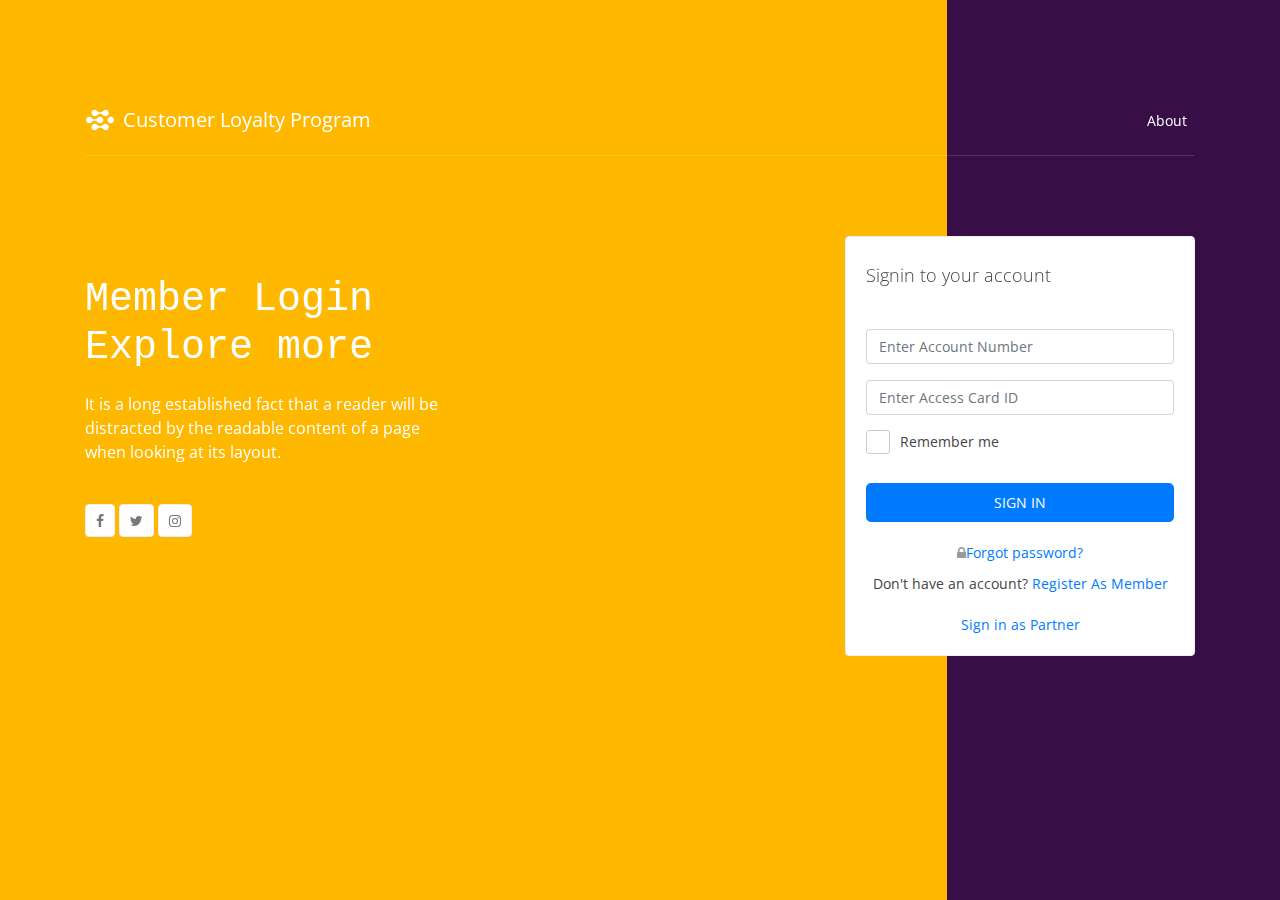
<file: index.html>
<!DOCTYPE html>
<html lang="en">
  <head>
    <title>:: Member :: Login</title>
    <meta charset="utf-8" />
    <meta http-equiv="X-UA-Compatible" content="IE=Edge" />
    <meta
      name="viewport"
      content="width=device-width, initial-scale=1.0, maximum-scale=1.0, user-scalable=0"
    />

    <!-- <link rel="icon" href="favicon.ico" type="image/x-icon" /> -->
    <!-- VENDOR CSS -->
    <link
      rel="stylesheet"
      href="assets/vendor/bootstrap/css/bootstrap.min.css"
    />
    <link
      rel="stylesheet"
      href="assets/vendor/font-awesome/css/font-awesome.min.css"
    />

    <!-- MAIN CSS -->
    <link rel="stylesheet" href="components/assets/css/main.css" />
    <link rel="stylesheet" href="components/assets/css/color_skins.css" />
    <style type="text/css">
      .jqstooltip {
        position: absolute;
        left: 0px;
        top: 0px;
        visibility: hidden;
        background: rgb(0, 0, 0) transparent;
        background-color: rgba(0, 0, 0, 0.6);
        filter: progid:DXImageTransform.Microsoft.gradient(startColorstr=#99000000, endColorstr=#99000000);
        -ms-filter: "progid:DXImageTransform.Microsoft.gradient(startColorstr=#99000000, endColorstr=#99000000)";
        color: white;
        font: 10px arial, san serif;
        text-align: left;
        white-space: nowrap;
        padding: 5px;
        border: 1px solid white;
        box-sizing: content-box;
        z-index: 10000;
      }
      .jqsfield {
        color: white;
        font: 10px arial, san serif;
        text-align: left;
      }
    </style>
  </head>

  <body class="theme-orange">
    <div id="wrapper" class="auth-main">
      <div class="container">
        <div class="row clearfix">
          <div class="col-12">
            <nav class="navbar navbar-expand-lg">
              <a class="navbar-brand" href="javascript:void(0);"
                ><img
                  src="assets/images/icon-light.svg"
                  width="30"
                  height="30"
                  class="d-inline-block align-top mr-2"
                  alt=""
                />Customer Loyalty Program</a
              >
              <ul class="navbar-nav">
                <li class="nav-item"><a class="nav-link" href="about.html">About</a></li>
              </ul>
            </nav>
          </div>
          <div class="col-lg-8">
            <div class="auth_detail">
              <h2 class="text-monospace">
                Member Login
                <div
                  id="carouselExampleControls"
                  class="carousel vert slide"
                  data-ride="carousel"
                  data-interval="1500"
                >
                  <div class="carousel-inner">
                    <div class="carousel-item">Access Account</div>
                    <div class="carousel-item active">Explore more</div>
                  </div>
                </div>
              </h2>
              <p>
                It is a long established fact that a reader will be distracted
                by the readable content of a page when looking at its layout.
              </p>
              <ul class="social-links list-unstyled">
                <li>
                  <a
                    class="btn btn-default"
                    href="javascript:void(0);"
                    data-toggle="tooltip"
                    data-placement="top"
                    title="facebook"
                    ><i class="fa fa-facebook"></i
                  ></a>
                </li>
                <li>
                  <a
                    class="btn btn-default"
                    href="javascript:void(0);"
                    data-toggle="tooltip"
                    data-placement="top"
                    title="twitter"
                    ><i class="fa fa-twitter"></i
                  ></a>
                </li>
                <li>
                  <a
                    class="btn btn-default"
                    href="javascript:void(0);"
                    data-toggle="tooltip"
                    data-placement="top"
                    title="instagram"
                    ><i class="fa fa-instagram"></i
                  ></a>
                </li>
              </ul>
            </div>
          </div>
          <div class="col-lg-4">
            <div class="card">
              <div class="header">
                <p class="lead">Signin to your account</p>
              </div>
              <div class="body">
                <form class="form-auth-small" action="" method="POST">
                  <div class="form-group">
                    <label for="account-number" class="control-label sr-only"
                      >Account number</label
                    >
                    <div class="account-number">
                      <input
                        type="text"
                        class="form-control"
                        id="account-number"
                        placeholder="Enter Account Number"
                      />
                    </div>
                  </div>
                  <div class="form-group">
                    <label for="card-id" class="control-label sr-only"
                      >Access ID</label
                    >
                    <div class="card-id">
                      <input
                        type="text"
                        class="form-control"
                        id="card-id"
                        placeholder="Enter Access Card ID"
                      />
                    </div>
                  </div>
                  <div class="form-group clearfix">
                    <label class="fancy-checkbox element-left">
                      <input type="checkbox" />
                      <span>Remember me</span>
                    </label>
                  </div>
                  <button
                    type="submit"
                    class="btn btn-primary btn-lg btn-block sign-in-member"
                  >
                    SIGN IN
                  </button>
                  <div class="bottom">
                    <span class="helper-text m-b-10"
                      ><i class="fa fa-lock"></i
                      ><a href="page-forgot-password.html"
                        >Forgot password?</a
                      ></span
                    > 
                    <span
                      >Don't have an account?
                      <a href="registerMember.html">Register As Member</a></span
                    >
                  </div>
                  <div class="bottom">
                    <a href="partner.html">
                      Sign in as Partner
                    </a>
                  </div>
                </form>
              </div>
            </div>
          </div>
        </div>
      </div>
    </div>
    <!-- END WRAPPER -->

    <script
      src="https://embed.tawk.to/_s/v4/app/65839862293/js/twk-main.js"
      charset="UTF-8"
      crossorigin="*"
    ></script>
    <script
      src="https://embed.tawk.to/_s/v4/app/65839862293/js/twk-vendor.js"
      charset="UTF-8"
      crossorigin="*"
    ></script>
    <script
      src="https://embed.tawk.to/_s/v4/app/65839862293/js/twk-chunk-vendors.js"
      charset="UTF-8"
      crossorigin="*"
    ></script>
    <script
      src="https://embed.tawk.to/_s/v4/app/65839862293/js/twk-chunk-common.js"
      charset="UTF-8"
      crossorigin="*"
    ></script>
    <script
      src="https://embed.tawk.to/_s/v4/app/65839862293/js/twk-runtime.js"
      charset="UTF-8"
      crossorigin="*"
    ></script>
    <script
      src="https://embed.tawk.to/_s/v4/app/65839862293/js/twk-app.js"
      charset="UTF-8"
      crossorigin="*"
    ></script>
    <script
      async=""
      src="https://embed.tawk.to/5c6d4867f324050cfe342c69/default"
      charset="UTF-8"
      crossorigin="*"
    ></script>
    <script src="components/assets/bundles/libscripts.bundle.js"></script>
    <script src="components/assets/bundles/vendorscripts.bundle.js"></script>

    <script src="components/assets/bundles/mainscripts.bundle.js"></script>

    <script
      async=""
      charset="UTF-8"
      src="https://embed.tawk.to/_s/v4/app/65839862293/languages/en.js"
    ></script>

    <script src="member.js"></script>
    <!-- <script src="new.js"></script> -->
    
    <div
      class="tooltip fade bs-tooltip-top"
      role="tooltip"
      id="tooltip267813"
      x-placement="top"
      style="
        position: absolute;
        transform: translate3d(170px, 534px, 0px);
        top: 0px;
        left: 0px;
        will-change: transform;
      "
    >
      <div class="arrow" style="left: 32px"></div>
      <div class="tooltip-inner">instagram</div>
    </div>
  </body>
</html>
</file>
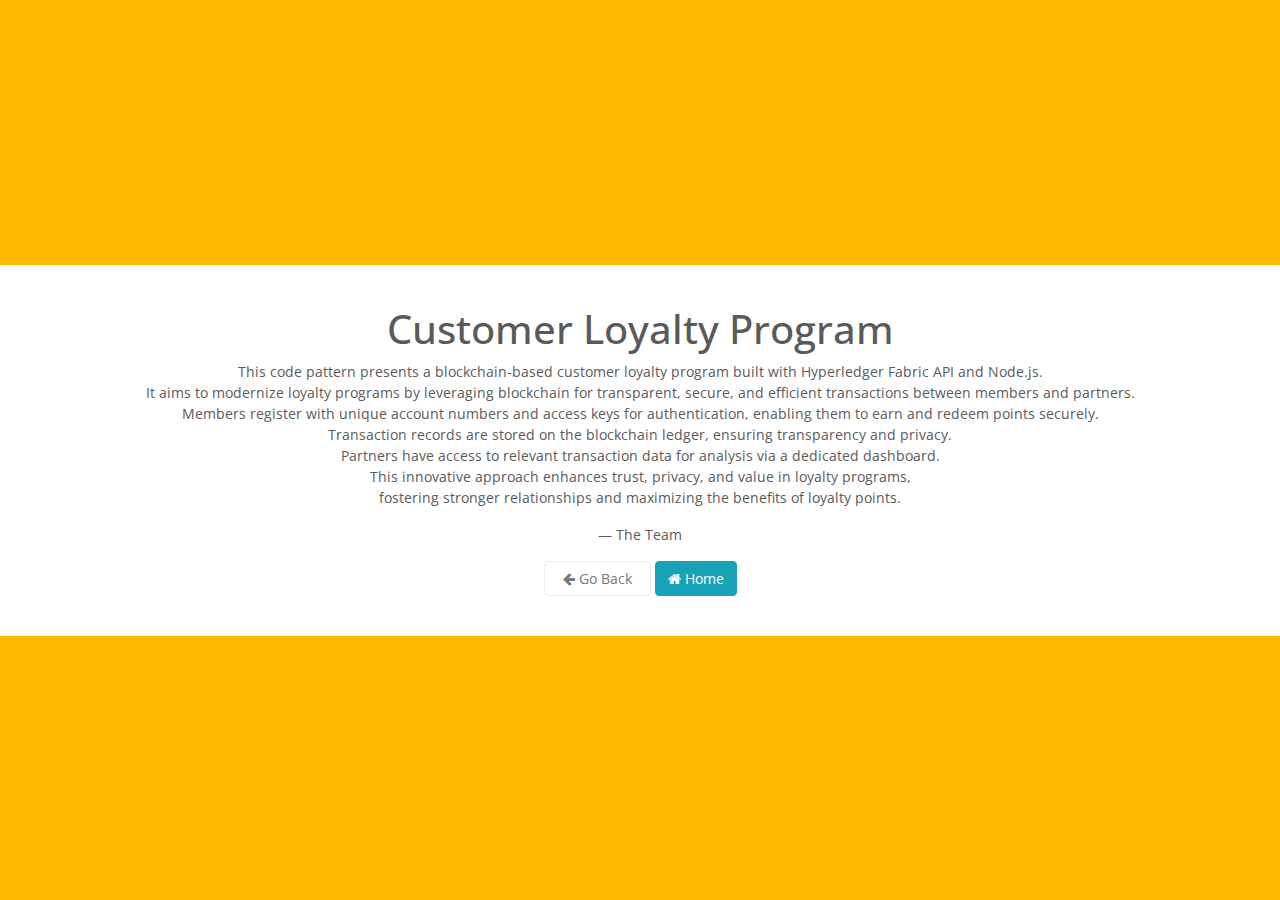
<file: about.html>
<!doctype html>
<html lang="en">

<head>
<title>:: HexaBit :: Maintenance</title>
<meta charset="utf-8">
<meta http-equiv="X-UA-Compatible" content="IE=Edge">
<meta name="viewport" content="width=device-width, initial-scale=1.0, maximum-scale=1.0, user-scalable=0">


<!-- <link rel="icon" href="favicon.ico" type="image/x-icon"> -->
<!-- VENDOR CSS -->
<link rel="stylesheet" href="assets/vendor/bootstrap/css/bootstrap.min.css">
<link rel="stylesheet" href="assets/vendor/font-awesome/css/font-awesome.min.css">

<!-- MAIN CSS -->
<link rel="stylesheet" href="components/assets/css/main.css">
<link rel="stylesheet" href="components/assets/css/color_skins.css">
</head>
<body class="theme-orange">

    <!-- Page Loader -->
<div class="page-loader-wrapper">
    <div class="loader">
        <div class="m-t-30"><img src="assets/images/icon-light.svg" width="48" height="48" alt="HexaBit"></div>
        <p>Please wait...</p>        
    </div>
</div>
<!-- Overlay For Sidebars -->

<div id="wrapper">

    <div class="vertical-align-wrap">
        <div class="vertical-align-middle maintenance">

        <div class="text-center">
            <article>
                <h1>Customer Loyalty Program</h1>
                <div>
                    <p>
                        This code pattern presents a blockchain-based customer loyalty program built with Hyperledger Fabric API and Node.js.<br> It aims to modernize loyalty programs by leveraging blockchain for transparent, secure, and efficient transactions between members and partners.<br> Members register with unique account numbers and access keys for authentication, enabling them to earn and redeem points securely.<br> Transaction records are stored on the blockchain ledger, ensuring transparency and privacy.<br> Partners have access to relevant transaction data for analysis via a dedicated dashboard.<br> This innovative approach enhances trust, privacy, and value in loyalty programs,<br> fostering stronger relationships and maximizing the benefits of loyalty points.</p>
                    <p>&mdash; The Team</p>
                </div>
            </article>
            <div class="margin-top-30">
                <a href="javascript:history.go(-1)" class="btn btn-default"><i class="fa fa-arrow-left"></i> <span>Go Back</span></a>
                <a href="index.html" class="btn btn-info"><i class="fa fa-home"></i> <span>Home</span></a>
            </div>
        </div>
        </div>
    </div>
    
</div>

<!-- Javascript -->
<script src="components/assets/bundles/libscripts.bundle.js"></script>    
<script src="components/assets/bundles/vendorscripts.bundle.js"></script>

<script src="components/assets/bundles/mainscripts.bundle.js"></script>
</body>
</html>
</file>
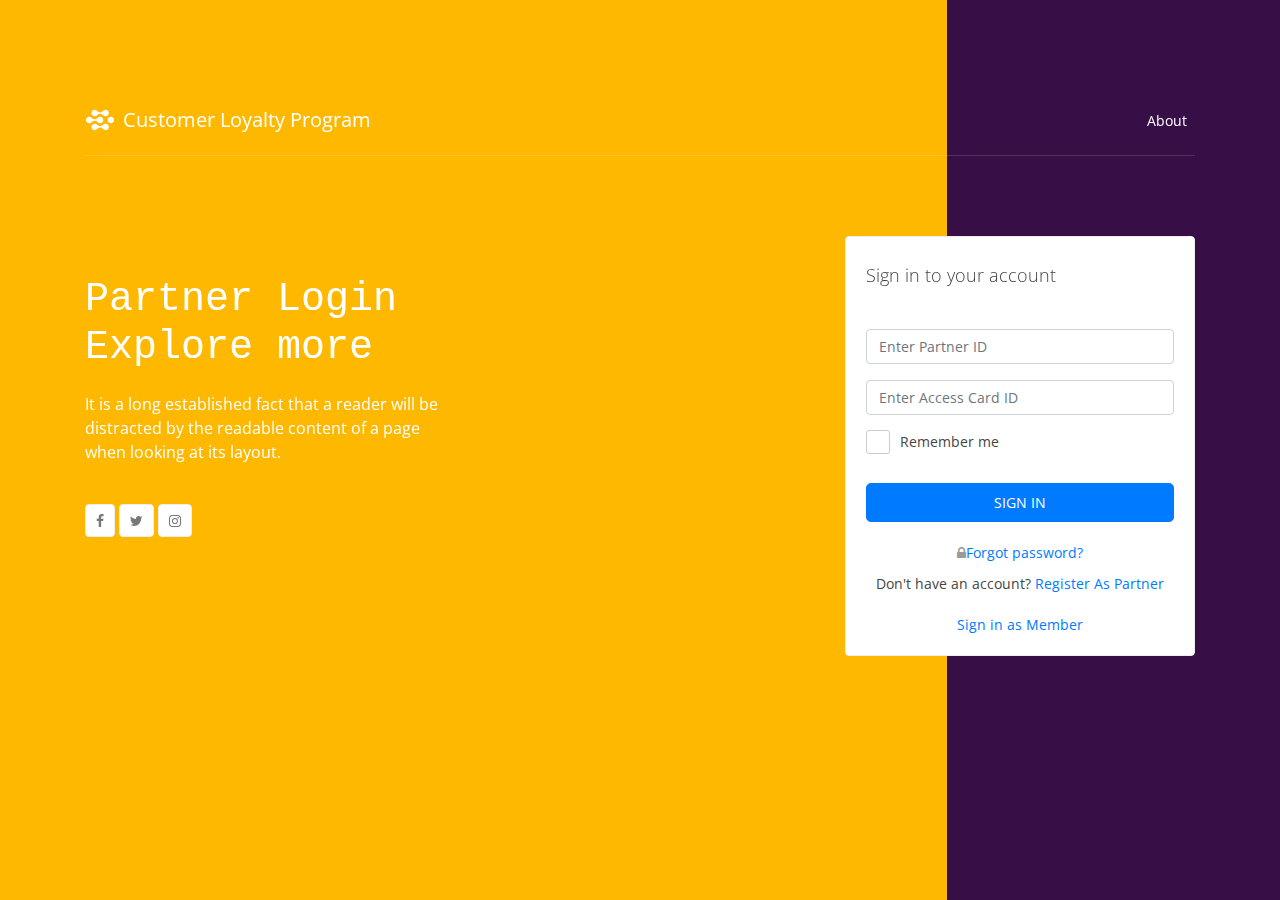
<file: partner.html>
<!DOCTYPE html>
<html lang="en">
  <head>
    <title>:: Partner :: Login</title>
    <meta charset="utf-8"/>
    <meta http-equiv="X-UA-Compatible" content="IE=Edge"/>
    <meta
      name="viewport"
      content="width=device-width, initial-scale=1.0, maximum-scale=1.0, user-scalable=0"
    />

    <!-- <link rel="icon" href="favicon.ico" type="image/x-icon" /> -->
    <!-- VENDOR CSS -->
    <link
      rel="stylesheet"
      href="assets/vendor/bootstrap/css/bootstrap.min.css"
    />
    <link
      rel="stylesheet"
      href="assets/vendor/font-awesome/css/font-awesome.min.css"
    />

    <!-- MAIN CSS -->
    <link rel="stylesheet" href="components/assets/css/main.css" />
    <link rel="stylesheet" href="components/assets/css/color_skins.css" />
    <style type="text/css">
      .jqstooltip {
        position: absolute;
        left: 0px;
        top: 0px;
        visibility: hidden;
        background: rgb(0, 0, 0) transparent;
        background-color: rgba(0, 0, 0, 0.6);
        filter: progid:DXImageTransform.Microsoft.gradient(startColorstr=#99000000, endColorstr=#99000000);
        -ms-filter: "progid:DXImageTransform.Microsoft.gradient(startColorstr=#99000000, endColorstr=#99000000)";
        color: white;
        font: 10px arial, san serif;
        text-align: left;
        white-space: nowrap;
        padding: 5px;
        border: 1px solid white;
        box-sizing: content-box;
        z-index: 10000;
      }
      .jqsfield {
        color: white;
        font: 10px arial, san serif;
        text-align: left;
      }
    </style>
  </head>

  <body class="theme-orange">
    <!-- WRAPPER -->
    <div id="wrapper" class="auth-main">
      <div class="container">
        <div class="row clearfix">
          <div class="col-12">
            <nav class="navbar navbar-expand-lg">
              <a class="navbar-brand" href="index.html"
                ><img
                  src="assets/images/icon-light.svg"
                  width="30"
                  height="30"
                  class="d-inline-block align-top mr-2"
                  alt=""
                />Customer Loyalty Program</a
              >
              <ul class="navbar-nav">
                <li class="nav-item"><a class="nav-link" href="about.html">About</a></li>
              </ul>
            </nav>
          </div>
          <div class="col-lg-8">
            <div class="auth_detail">
              <h2 class="text-monospace">
                Partner Login
                <div
                  id="carouselExampleControls"
                  class="carousel vert slide"
                  data-ride="carousel"
                  data-interval="1500"
                >
                  <div class="carousel-inner">
                    <div class="carousel-item">Access Account</div>
                    <div class="carousel-item active">Explore more</div>
                  </div>
                </div>
              </h2>
              <p>
                It is a long established fact that a reader will be distracted
                by the readable content of a page when looking at its layout.
              </p>
              <ul class="social-links list-unstyled">
                <li>
                  <a
                    class="btn btn-default"
                    href="javascript:void(0);"
                    data-toggle="tooltip"
                    data-placement="top"
                    title="facebook"
                    ><i class="fa fa-facebook"></i
                  ></a>
                </li>
                <li>
                  <a
                    class="btn btn-default"
                    href="javascript:void(0);"
                    data-toggle="tooltip"
                    data-placement="top"
                    title="twitter"
                    ><i class="fa fa-twitter"></i
                  ></a>
                </li>
                <li>
                  <a
                    class="btn btn-default"
                    href="javascript:void(0);"
                    data-toggle="tooltip"
                    data-placement="top"
                    title="instagram"
                    ><i class="fa fa-instagram"></i
                  ></a>
                </li>
              </ul>
            </div>
          </div>
          <div class="col-lg-4">
            <div class="card">
              <div class="header">
                <p class="lead">Sign in to your account</p>
              </div>
              <div class="body">
                <form class="form-auth-small" action="index.html" method="POST">
                  <div class="form-group partner-id">
                    <label for="partner-id" class="control-label sr-only"
                      >Partner ID</label
                    >
                    <input
                      type="text"
                      class="form-control"
                      id="partner-id"
                      placeholder="Enter Partner ID"
                    />
                  </div>
                  <div class="form-group card-id">
                    <label for="card-id" class="control-label sr-only"
                      >Access ID</label
                    >
                    <input
                      type="text"
                      class="form-control"
                      id="card-id"
                      placeholder="Enter Access Card ID"
                    />
                  </div>
                  <div class="form-group clearfix">
                    <label class="fancy-checkbox element-left">
                      <input type="checkbox" />
                      <span>Remember me</span>
                    </label>
                  </div>
                  <button
                    type="submit"
                    class="btn btn-primary btn-lg btn-block sign-in-partner"
                  >
                    SIGN IN
                  </button>
                  <div class="bottom">
                    <span class="helper-text m-b-10"
                      ><i class="fa fa-lock"></i
                      ><a href="page-forgot-password.html"
                        >Forgot password?</a
                      ></span
                    >
                    <span
                      >Don't have an account?
                      <a href="registerPartner.html">Register As Partner</a></span
                    >
                  </div>
                  <div class="bottom">
                    <a href="index.html">
                      Sign in as Member
                    </a>
                  </div>
                </form>
              </div>
            </div>
          </div>
        </div>
      </div>
    </div>

    <div
      class="tooltip fade bs-tooltip-top"
      role="tooltip"
      id="tooltip267813"
      x-placement="top"
      style="
        position: absolute;
        transform: translate3d(170px, 534px, 0px);
        top: 0px;
        left: 0px;
        will-change: transform;
      "
    >
      <div class="arrow" style="left: 32px"></div>
      <div class="tooltip-inner">instagram</div>
    </div>

    <script
      src="https://embed.tawk.to/_s/v4/app/65839862293/js/twk-main.js"
      charset="UTF-8"
      crossorigin="*"
    ></script>
    <script
      src="https://embed.tawk.to/_s/v4/app/65839862293/js/twk-vendor.js"
      charset="UTF-8"
      crossorigin="*"
    ></script>
    <script
      src="https://embed.tawk.to/_s/v4/app/65839862293/js/twk-chunk-vendors.js"
      charset="UTF-8"
      crossorigin="*"
    ></script>
    <script
      src="https://embed.tawk.to/_s/v4/app/65839862293/js/twk-chunk-common.js"
      charset="UTF-8"
      crossorigin="*"
    ></script>
    <script
      src="https://embed.tawk.to/_s/v4/app/65839862293/js/twk-runtime.js"
      charset="UTF-8"
      crossorigin="*"
    ></script>
    <script
      src="https://embed.tawk.to/_s/v4/app/65839862293/js/twk-app.js"
      charset="UTF-8"
      crossorigin="*"
    ></script>
    <script
      async=""
      src="https://embed.tawk.to/5c6d4867f324050cfe342c69/default"
      charset="UTF-8"
      crossorigin="*"
    ></script>
    <script src="components/assets/bundles/libscripts.bundle.js"></script>
    <script src="components/assets/bundles/vendorscripts.bundle.js"></script>

    <script src="components/assets/bundles/mainscripts.bundle.js"></script>

    <script
      async=""
      charset="UTF-8"
      src="https://embed.tawk.to/_s/v4/app/65839862293/languages/en.js"
    ></script>
    <script src="partner.js"></script>

  </body>
</html>
</file>
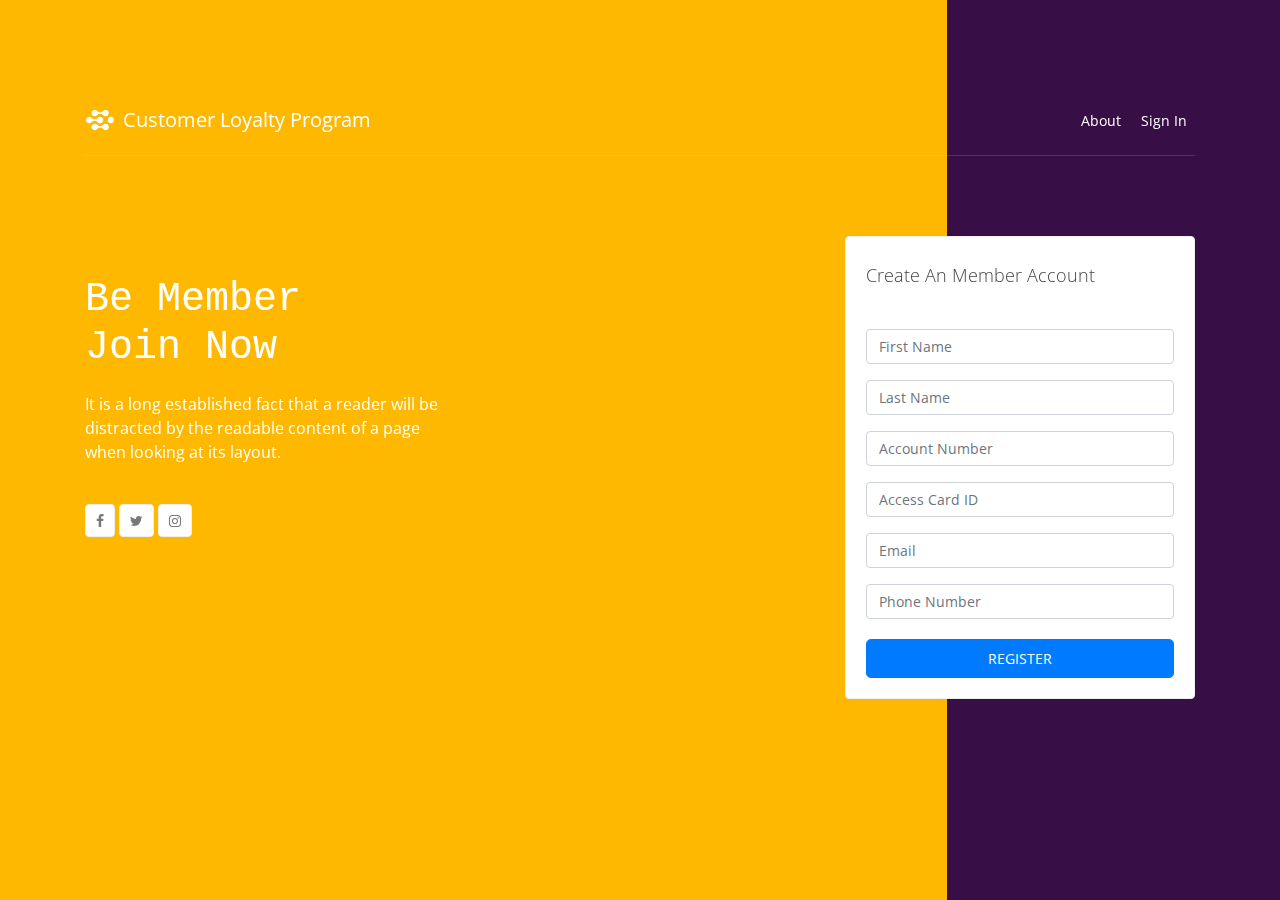
<file: registerMember.html>
<!DOCTYPE html>
<html lang="en">
  <head>
    <title>:: Member :: Register</title>
    <meta charset="utf-8" />
    <meta http-equiv="X-UA-Compatible" content="IE=Edge" />
    <meta
      name="viewport"
      content="width=device-width, initial-scale=1.0, maximum-scale=1.0, user-scalable=0"
    />

    <!-- <link rel="icon" href="favicon.ico" type="image/x-icon" /> -->
    <!-- VENDOR CSS -->
    <link
      rel="stylesheet"
      href="assets/vendor/bootstrap/css/bootstrap.min.css"
    />
    <link
      rel="stylesheet"
      href="assets/vendor/font-awesome/css/font-awesome.min.css"
    />

    <!-- MAIN CSS -->
    <link rel="stylesheet" href="components/assets/css/main.css" />
    <link rel="stylesheet" href="components/assets/css/color_skins.css" />
  </head>

  <body class="theme-orange">
    <!-- WRAPPER -->
    <div id="wrapper" class="auth-main">
      <div class="container">
        <div class="row clearfix">
          <div class="col-12">
            <nav class="navbar navbar-expand-lg">
              <a class="navbar-brand" href="index.html"
                ><img
                  src="assets/images/icon-light.svg"
                  width="30"
                  height="30"
                  class="d-inline-block align-top mr-2"
                  alt=""
                />Customer Loyalty Program</a
              >
              <ul class="navbar-nav">
                <li class="nav-item">
                  <a class="nav-link" href="about.html"
                    >About</a
                  >
                </li>
                <li class="nav-item">
                  <a class="nav-link" href="index.html">Sign In</a>
                </li>
              </ul>
            </nav>
          </div>
          <div class="col-lg-8">
            <div class="auth_detail">
              <h2 class="text-monospace">
                Be Member
                <div
                  id="carouselExampleControls"
                  class="carousel vert slide"
                  data-ride="carousel"
                  data-interval="1500"
                >
                  <div class="carousel-inner">
                    <div class="carousel-item active">Join Now</div>
                    <div class="carousel-item">Register</div>
                  </div>
                </div>
              </h2>
              <p>
                It is a long established fact that a reader will be distracted
                by the readable content of a page when looking at its layout.
              </p>
              <ul class="social-links list-unstyled">
                <li>
                  <a
                    class="btn btn-default"
                    href="javascript:void(0);"
                    data-toggle="tooltip"
                    data-placement="top"
                    title="facebook"
                    ><i class="fa fa-facebook"></i
                  ></a>
                </li>
                <li>
                  <a
                    class="btn btn-default"
                    href="javascript:void(0);"
                    data-toggle="tooltip"
                    data-placement="top"
                    title="twitter"
                    ><i class="fa fa-twitter"></i
                  ></a>
                </li>
                <li>
                  <a
                    class="btn btn-default"
                    href="javascript:void(0);"
                    data-toggle="tooltip"
                    data-placement="top"
                    title="instagram"
                    ><i class="fa fa-instagram"></i
                  ></a>
                </li>
              </ul>
            </div>
          </div>
          <div class="col-lg-4">
            <div class="card">
              <div class="header">
                <p class="lead">Create An Member Account</p>
              </div>
              <div class="body">
                <form class="form-auth-small"  method ="POST">
                  <div class="form-group">
                    <label for="first-name" class="control-label sr-only"
                      >First Name</label
                    >
                    <div class="first-name">
                      <input
                        type="text"
                        class="form-control"
                        id="first-name"
                        placeholder="First Name"
                      />
                    </div>
                  </div>
                  <div class="form-group">
                    <label for="last-name" class="control-label sr-only"
                      >Last Name</label
                    >
                    <div class="last-name">
                      <input
                        type="text"
                        class="form-control"
                        id="last-name"
                        placeholder="Last Name"
                      />
                    </div>
                  </div>
                  <div class="form-group">
                    <label for="account-number" class="control-label sr-only"
                      >Account Number</label
                    >
                    <div class="account-number">
                      <input
                        type="text"
                        class="form-control"
                        id="account-number"
                        placeholder="Account Number"
                      />
                    </div>
                  </div>
                  <div class="form-group">
                    <label for="card-id" class="control-label sr-only"
                      >Access Card ID</label
                    >
                    <div class="card-id">
                      <input
                        type="text"
                        class="form-control"
                        id="card-id"
                        placeholder="Access Card ID"
                      />
                    </div>
                  </div>
                  <div class="form-group">
                    <label for="email" class="control-label sr-only"
                      >Email</label
                    >
                    <div class="email">
                      <input
                        type="email"
                        class="form-control"
                        id="email"
                        placeholder="Email"
                      />
                    </div>
                  </div>
                  <div class="form-group">
                    <label for="phone-number" class="control-label sr-only"
                      >Phone Number</label
                    >
                    <div class="phone-number">
                      <input
                        type="tel"
                        class="form-control"
                        id="phone-number"
                        placeholder="Phone Number"
                      />
                    </div>
                  </div>
                  <button
                    type="submit"
                    class="btn btn-primary btn-lg btn-block register-member"
                    data-type="success"
                  >
                    REGISTER
                  </button>
                </form>
              </div>
            </div>
          </div>
        </div>
      </div>
    </div>

    <script src="components/assets/bundles/libscripts.bundle.js"></script>
    <script src="components/assets/bundles/vendorscripts.bundle.js"></script>
    <script src="components/assets/bundles/mainscripts.bundle.js"></script>
    <script src="register.js"></script>
  </body>
</html>
</file>
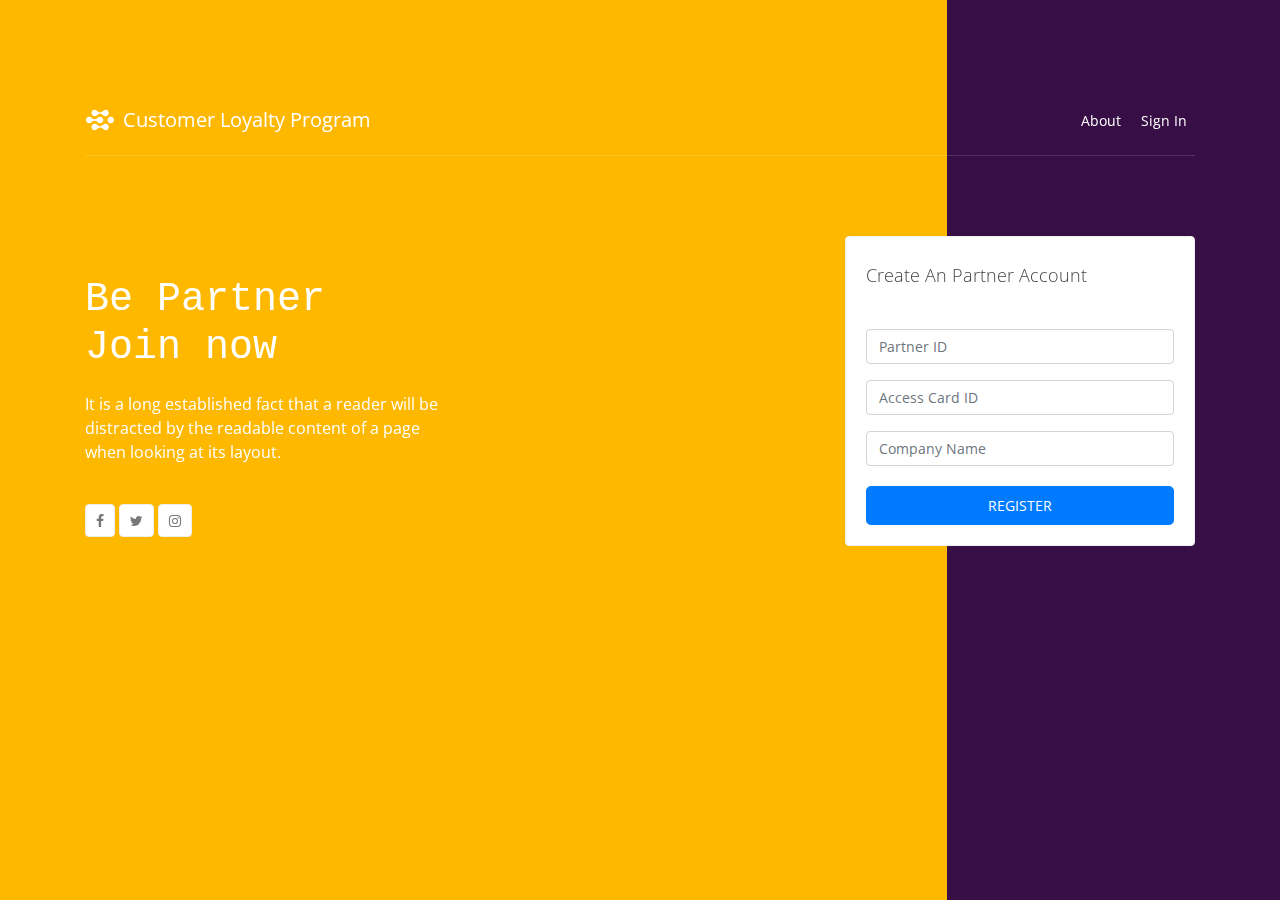
<file: registerPartner.html>
<!DOCTYPE html>
<html lang="en">
  <head>
    <title>:: Partner :: Register</title>
    <meta charset="utf-8" />
    <meta http-equiv="X-UA-Compatible" content="IE=Edge" />
    <meta
      name="viewport"
      content="width=device-width, initial-scale=1.0, maximum-scale=1.0, user-scalable=0"
    />

    <!-- <link rel="icon" href="favicon.ico" type="image/x-icon" /> -->
    <!-- VENDOR CSS -->
    <link
      rel="stylesheet"
      href="assets/vendor/bootstrap/css/bootstrap.min.css"
    />
    <link
      rel="stylesheet"
      href="assets/vendor/font-awesome/css/font-awesome.min.css"
    />

    <!-- MAIN CSS -->
    <link rel="stylesheet" href="components/assets/css/main.css" />
    <link rel="stylesheet" href="components/assets/css/color_skins.css" />
  </head>

  <body class="theme-orange">
    <!-- WRAPPER -->
    <div id="wrapper" class="auth-main">
      <div class="container">
        <div class="row clearfix">
          <div class="col-12">
            <nav class="navbar navbar-expand-lg">
              <a class="navbar-brand" href="index.html"
                ><img
                  src="assets/images/icon-light.svg"
                  width="30"
                  height="30"
                  class="d-inline-block align-top mr-2"
                  alt=""
                />Customer Loyalty Program  </a
              >
              <ul class="navbar-nav">
                <li class="nav-item">
                  <a class="nav-link" href="about.html"
                    >About</a
                  >
                </li>
                <li class="nav-item">
                  <a class="nav-link" href="partner.html">Sign In</a>
                </li>
              </ul>
            </nav>
          </div>
          <div class="col-lg-8">
            <div class="auth_detail">
              <h2 class="text-monospace">
                Be Partner
                <div
                  id="carouselExampleControls"
                  class="carousel vert slide"
                  data-ride="carousel"
                  data-interval="1500"
                >
                  <div class="carousel-inner">
                    <div class="carousel-item active">Join now</div>
                    <div class="carousel-item">Register</div>
                  </div>
                </div>
              </h2>
              <p>
                It is a long established fact that a reader will be distracted
                by the readable content of a page when looking at its layout.
              </p>
              <ul class="social-links list-unstyled">
                <li>
                  <a
                    class="btn btn-default"
                    href="javascript:void(0);"
                    data-toggle="tooltip"
                    data-placement="top"
                    title="facebook"
                    ><i class="fa fa-facebook"></i
                  ></a>
                </li>
                <li>
                  <a
                    class="btn btn-default"
                    href="javascript:void(0);"
                    data-toggle="tooltip"
                    data-placement="top"
                    title="twitter"
                    ><i class="fa fa-twitter"></i
                  ></a>
                </li>
                <li>
                  <a
                    class="btn btn-default"
                    href="javascript:void(0);"
                    data-toggle="tooltip"
                    data-placement="top"
                    title="instagram"
                    ><i class="fa fa-instagram"></i
                  ></a>
                </li>
              </ul>
            </div>
          </div>
          <div class="col-lg-4">
            <div class="card">
              <div class="header">
                <p class="lead">Create An Partner Account</p>
              </div>
              <div class="body">
                <form class="form-auth-small" method="POST">
                  <div class="form-group">
                    <label for="partner-id" class="control-label sr-only"
                      >Partner ID</label
                    >
                    <div class="partner-id">
                      <input
                        type="text"
                        class="form-control"
                        id="partner-id"
                        placeholder="Partner ID"
                      />
                    </div>
                  </div>
                  <div class="form-group">
                    <label for="card-id" class="control-label sr-only"
                      >Access Card ID</label
                    >
                    <div class="card-id">
                      <input
                        type="text"
                        class="form-control"
                        id="card-id"
                        placeholder="Access Card ID"
                      />
                    </div>
                  </div>
                  <div class="form-group">
                    <label for="name" class="control-label sr-only"
                      >Company Name</label
                    >
                    <div class="name">
                      <input
                        type="text"
                        class="form-control"
                        id="name"
                        placeholder="Company Name"
                      />
                    </div>
                  </div>
                  <button
                    type="submit"
                    class="btn btn-primary btn-lg btn-block register-partner"
                  >
                    REGISTER
                  </button>
                </form>
              </div>
            </div>
          </div>
        </div>
      </div>
    </div>
    <!-- END WRAPPER -->

    <script src="components/assets/bundles/libscripts.bundle.js"></script>
    <script src="components/assets/bundles/vendorscripts.bundle.js"></script>
    <script src="components/assets/bundles/mainscripts.bundle.js"></script>
    <script src="register.js"></script>
  </body>
</html>
</file>
<file: components/assets/css/main.css>
@import url("https://fonts.googleapis.com/css?family=Open+Sans:300,400,600,700");@font-face{font-family:'simple-Line-Icons';src:url("../fonts/simple-Line-Icons.eot");src:url("../fonts/simple-Line-Icons.eot") format("embedded-opentype"),url("../fonts/simple-Line-Icons.woff") format("woff"),url("../fonts/simple-Line-Icons.ttf") format("truetype"),url("../fonts/simple-Line-Icons.svg#Simple-Line-Icons") format("svg");font-weight:normal;font-style:normal}[data-icon]:before{font-family:'simple-Line-Icons';content:attr(data-icon);speak:none;font-weight:normal;font-variant:normal;text-transform:none;line-height:1;-webkit-font-smoothing:antialiased;-moz-osx-font-smoothing:grayscale;font-size:17px}.icon-user-female,.icon-user-follow,.icon-user-following,.icon-user-unfollow,.icon-trophy,.icon-screen-smartphone,.icon-screen-desktop,.icon-plane,.icon-notebook,.icon-moustache,.icon-mouse,.icon-magnet,.icon-energy,.icon-emoticon-smile,.icon-disc,.icon-cursor-move,.icon-crop,.icon-credit-card,.icon-chemistry,.icon-user,.icon-speedometer,.icon-social-youtube,.icon-social-twitter,.icon-social-tumblr,.icon-social-facebook,.icon-social-dropbox,.icon-social-dribbble,.icon-shield,.icon-screen-tablet,.icon-magic-wand,.icon-hourglass,.icon-graduation,.icon-ghost,.icon-game-controller,.icon-fire,.icon-eyeglasses,.icon-envelope-open,.icon-envelope-letter,.icon-bell,.icon-badge,.icon-anchor,.icon-wallet,.icon-vector,.icon-speech,.icon-puzzle,.icon-printer,.icon-present,.icon-playlist,.icon-pin,.icon-picture,.icon-map,.icon-layers,.icon-handbag,.icon-globe-alt,.icon-globe,.icon-frame,.icon-folder-alt,.icon-film,.icon-feed,.icon-earphones-alt,.icon-earphones,.icon-drop,.icon-drawer,.icon-docs,.icon-directions,.icon-direction,.icon-diamond,.icon-cup,.icon-compass,.icon-call-out,.icon-call-in,.icon-call-end,.icon-calculator,.icon-bubbles,.icon-briefcase,.icon-book-open,.icon-basket-loaded,.icon-basket,.icon-bag,.icon-action-undo,.icon-action-redo,.icon-wrench,.icon-umbrella,.icon-trash,.icon-tag,.icon-support,.icon-size-fullscreen,.icon-size-actual,.icon-shuffle,.icon-share-alt,.icon-share,.icon-rocket,.icon-question,.icon-pie-chart,.icon-pencil,.icon-note,.icon-music-tone-alt,.icon-music-tone,.icon-microphone,.icon-loop,.icon-logout,.icon-login,.icon-list,.icon-like,.icon-home,.icon-grid,.icon-graph,.icon-equalizer,.icon-dislike,.icon-cursor,.icon-control-start,.icon-control-rewind,.icon-control-play,.icon-control-pause,.icon-control-forward,.icon-control-end,.icon-calendar,.icon-bulb,.icon-bar-chart,.icon-arrow-up,.icon-arrow-right,.icon-arrow-left,.icon-arrow-down,.icon-ban,.icon-bubble,.icon-camcorder,.icon-camera,.icon-check,.icon-clock,.icon-close,.icon-cloud-download,.icon-cloud-upload,.icon-doc,.icon-envelope,.icon-eye,.icon-flag,.icon-folder,.icon-heart,.icon-info,.icon-key,.icon-link,.icon-lock,.icon-lock-open,.icon-magnifier,.icon-magnifier-add,.icon-magnifier-remove,.icon-paper-clip,.icon-paper-plane,.icon-plus,.icon-pointer,.icon-power,.icon-refresh,.icon-reload,.icon-settings,.icon-star,.icon-symbol-female,.icon-symbol-male,.icon-target,.icon-volume-1,.icon-volume-2,.icon-volume-off,.icon-users{font-family:'Simple-Line-Icons';speak:none;font-style:normal;font-weight:normal;font-variant:normal;text-transform:none;line-height:1;-webkit-font-smoothing:antialiased}.icon-user-female:before{content:"\e000"}.icon-user-follow:before{content:"\e002"}.icon-user-following:before{content:"\e003"}.icon-user-unfollow:before{content:"\e004"}.icon-trophy:before{content:"\e006"}.icon-screen-smartphone:before{content:"\e010"}.icon-screen-desktop:before{content:"\e011"}.icon-plane:before{content:"\e012"}.icon-notebook:before{content:"\e013"}.icon-moustache:before{content:"\e014"}.icon-mouse:before{content:"\e015"}.icon-magnet:before{content:"\e016"}.icon-energy:before{content:"\e020"}.icon-emoticon-smile:before{content:"\e021"}.icon-disc:before{content:"\e022"}.icon-cursor-move:before{content:"\e023"}.icon-crop:before{content:"\e024"}.icon-credit-card:before{content:"\e025"}.icon-chemistry:before{content:"\e026"}.icon-user:before{content:"\e005"}.icon-speedometer:before{content:"\e007"}.icon-social-youtube:before{content:"\e008"}.icon-social-twitter:before{content:"\e009"}.icon-social-tumblr:before{content:"\e00a"}.icon-social-facebook:before{content:"\e00b"}.icon-social-dropbox:before{content:"\e00c"}.icon-social-dribbble:before{content:"\e00d"}.icon-shield:before{content:"\e00e"}.icon-screen-tablet:before{content:"\e00f"}.icon-magic-wand:before{content:"\e017"}.icon-hourglass:before{content:"\e018"}.icon-graduation:before{content:"\e019"}.icon-ghost:before{content:"\e01a"}.icon-game-controller:before{content:"\e01b"}.icon-fire:before{content:"\e01c"}.icon-eyeglasses:before{content:"\e01d"}.icon-envelope-open:before{content:"\e01e"}.icon-envelope-letter:before{content:"\e01f"}.icon-bell:before{content:"\e027"}.icon-badge:before{content:"\e028"}.icon-anchor:before{content:"\e029"}.icon-wallet:before{content:"\e02a"}.icon-vector:before{content:"\e02b"}.icon-speech:before{content:"\e02c"}.icon-puzzle:before{content:"\e02d"}.icon-printer:before{content:"\e02e"}.icon-present:before{content:"\e02f"}.icon-playlist:before{content:"\e030"}.icon-pin:before{content:"\e031"}.icon-picture:before{content:"\e032"}.icon-map:before{content:"\e033"}.icon-layers:before{content:"\e034"}.icon-handbag:before{content:"\e035"}.icon-globe-alt:before{content:"\e036"}.icon-globe:before{content:"\e037"}.icon-frame:before{content:"\e038"}.icon-folder-alt:before{content:"\e039"}.icon-film:before{content:"\e03a"}.icon-feed:before{content:"\e03b"}.icon-earphones-alt:before{content:"\e03c"}.icon-earphones:before{content:"\e03d"}.icon-drop:before{content:"\e03e"}.icon-drawer:before{content:"\e03f"}.icon-docs:before{content:"\e040"}.icon-directions:before{content:"\e041"}.icon-direction:before{content:"\e042"}.icon-diamond:before{content:"\e043"}.icon-cup:before{content:"\e044"}.icon-compass:before{content:"\e045"}.icon-call-out:before{content:"\e046"}.icon-call-in:before{content:"\e047"}.icon-call-end:before{content:"\e048"}.icon-calculator:before{content:"\e049"}.icon-bubbles:before{content:"\e04a"}.icon-briefcase:before{content:"\e04b"}.icon-book-open:before{content:"\e04c"}.icon-basket-loaded:before{content:"\e04d"}.icon-basket:before{content:"\e04e"}.icon-bag:before{content:"\e04f"}.icon-action-undo:before{content:"\e050"}.icon-action-redo:before{content:"\e051"}.icon-wrench:before{content:"\e052"}.icon-umbrella:before{content:"\e053"}.icon-trash:before{content:"\e054"}.icon-tag:before{content:"\e055"}.icon-support:before{content:"\e056"}.icon-size-fullscreen:before{content:"\e057"}.icon-size-actual:before{content:"\e058"}.icon-shuffle:before{content:"\e059"}.icon-share-alt:before{content:"\e05a"}.icon-share:before{content:"\e05b"}.icon-rocket:before{content:"\e05c"}.icon-question:before{content:"\e05d"}.icon-pie-chart:before{content:"\e05e"}.icon-pencil:before{content:"\e05f"}.icon-note:before{content:"\e060"}.icon-music-tone-alt:before{content:"\e061"}.icon-music-tone:before{content:"\e062"}.icon-microphone:before{content:"\e063"}.icon-loop:before{content:"\e064"}.icon-logout:before{content:"\e065"}.icon-login:before{content:"\e066"}.icon-list:before{content:"\e067"}.icon-like:before{content:"\e068"}.icon-home:before{content:"\e069"}.icon-grid:before{content:"\e06a"}.icon-graph:before{content:"\e06b"}.icon-equalizer:before{content:"\e06c"}.icon-dislike:before{content:"\e06d"}.icon-cursor:before{content:"\e06e"}.icon-control-start:before{content:"\e06f"}.icon-control-rewind:before{content:"\e070"}.icon-control-play:before{content:"\e071"}.icon-control-pause:before{content:"\e072"}.icon-control-forward:before{content:"\e073"}.icon-control-end:before{content:"\e074"}.icon-calendar:before{content:"\e075"}.icon-bulb:before{content:"\e076"}.icon-bar-chart:before{content:"\e077"}.icon-arrow-up:before{content:"\e078"}.icon-arrow-right:before{content:"\e079"}.icon-arrow-left:before{content:"\e07a"}.icon-arrow-down:before{content:"\e07b"}.icon-ban:before{content:"\e07c"}.icon-bubble:before{content:"\e07d"}.icon-camcorder:before{content:"\e07e"}.icon-camera:before{content:"\e07f"}.icon-check:before{content:"\e080"}.icon-clock:before{content:"\e081"}.icon-close:before{content:"\e082"}.icon-cloud-download:before{content:"\e083"}.icon-cloud-upload:before{content:"\e084"}.icon-doc:before{content:"\e085"}.icon-envelope:before{content:"\e086"}.icon-eye:before{content:"\e087"}.icon-flag:before{content:"\e088"}.icon-folder:before{content:"\e089"}.icon-heart:before{content:"\e08a"}.icon-info:before{content:"\e08b"}.icon-key:before{content:"\e08c"}.icon-link:before{content:"\e08d"}.icon-lock:before{content:"\e08e"}.icon-lock-open:before{content:"\e08f"}.icon-magnifier:before{content:"\e090"}.icon-magnifier-add:before{content:"\e091"}.icon-magnifier-remove:before{content:"\e092"}.icon-paper-clip:before{content:"\e093"}.icon-paper-plane:before{content:"\e094"}.icon-plus:before{content:"\e095"}.icon-pointer:before{content:"\e096"}.icon-power:before{content:"\e097"}.icon-refresh:before{content:"\e098"}.icon-reload:before{content:"\e099"}.icon-settings:before{content:"\e09a"}.icon-star:before{content:"\e09b"}.icon-symbol-female:before{content:"\e09c"}.icon-symbol-male:before{content:"\e09d"}.icon-target:before{content:"\e09e"}.icon-volume-1:before{content:"\e09f"}.icon-volume-2:before{content:"\e0a0"}.icon-volume-off:before{content:"\e0a1"}.icon-users:before{content:"\e001"}@font-face{font-family:'weathericons';src:url("../fonts/weathericons-regular-webfont.eot");src:url("../fonts/weathericons-regular-webfont.eot?#iefix") format("embedded-opentype"),url("../fonts/weathericons-regular-webfont.woff") format("woff"),url("../fonts/weathericons-regular-webfont.ttf") format("truetype"),url("../fonts/weathericons-regular-webfont.svg#weathericons-regular-webfontRg") format("svg");font-weight:normal;font-style:normal}.wi{display:inline-block;font-family:'weathericons';font-style:normal;font-weight:normal;line-height:1;-webkit-font-smoothing:antialiased;-moz-osx-font-smoothing:grayscale}.wi-day-cloudy-gusts:before{content:"\f000"}.wi-day-cloudy-windy:before{content:"\f001"}.wi-day-cloudy:before{content:"\f002"}.wi-day-fog:before{content:"\f003"}.wi-day-hail:before{content:"\f004"}.wi-day-lightning:before{content:"\f005"}.wi-day-rain-mix:before{content:"\f006"}.wi-day-rain-wind:before{content:"\f007"}.wi-day-rain:before{content:"\f008"}.wi-day-showers:before{content:"\f009"}.wi-day-snow:before{content:"\f00a"}.wi-day-sprinkle:before{content:"\f00b"}.wi-day-sunny-overcast:before{content:"\f00c"}.wi-day-sunny:before{content:"\f00d"}.wi-day-storm-showers:before{content:"\f00e"}.wi-day-thunderstorm:before{content:"\f010"}.wi-cloudy-gusts:before{content:"\f011"}.wi-cloudy-windy:before{content:"\f012"}.wi-cloudy:before{content:"\f013"}.wi-fog:before{content:"\f014"}.wi-hail:before{content:"\f015"}.wi-lightning:before{content:"\f016"}.wi-rain-mix:before{content:"\f017"}.wi-rain-wind:before{content:"\f018"}.wi-rain:before{content:"\f019"}.wi-showers:before{content:"\f01a"}.wi-snow:before{content:"\f01b"}.wi-sprinkle:before{content:"\f01c"}.wi-storm-showers:before{content:"\f01d"}.wi-thunderstorm:before{content:"\f01e"}.wi-windy:before{content:"\f021"}.wi-night-alt-cloudy-gusts:before{content:"\f022"}.wi-night-alt-cloudy-windy:before{content:"\f023"}.wi-night-alt-hail:before{content:"\f024"}.wi-night-alt-lightning:before{content:"\f025"}.wi-night-alt-rain-mix:before{content:"\f026"}.wi-night-alt-rain-wind:before{content:"\f027"}.wi-night-alt-rain:before{content:"\f028"}.wi-night-alt-showers:before{content:"\f029"}.wi-night-alt-snow:before{content:"\f02a"}.wi-night-alt-sprinkle:before{content:"\f02b"}.wi-night-alt-storm-showers:before{content:"\f02c"}.wi-night-alt-thunderstorm:before{content:"\f02d"}.wi-night-clear:before{content:"\f02e"}.wi-night-cloudy-gusts:before{content:"\f02f"}.wi-night-cloudy-windy:before{content:"\f030"}.wi-night-cloudy:before{content:"\f031"}.wi-night-hail:before{content:"\f032"}.wi-night-lightning:before{content:"\f033"}.wi-night-rain-mix:before{content:"\f034"}.wi-night-rain-wind:before{content:"\f035"}.wi-night-rain:before{content:"\f036"}.wi-night-showers:before{content:"\f037"}.wi-night-snow:before{content:"\f038"}.wi-night-sprinkle:before{content:"\f039"}.wi-night-storm-showers:before{content:"\f03a"}.wi-night-thunderstorm:before{content:"\f03b"}.wi-celsius:before{content:"\f03c"}.wi-cloud-down:before{content:"\f03d"}.wi-cloud-refresh:before{content:"\f03e"}.wi-cloud-up:before{content:"\f040"}.wi-cloud:before{content:"\f041"}.wi-degrees:before{content:"\f042"}.wi-down-left:before{content:"\f043"}.wi-down:before{content:"\f044"}.wi-fahrenheit:before{content:"\f045"}.wi-horizon-alt:before{content:"\f046"}.wi-horizon:before{content:"\f047"}.wi-left:before{content:"\f048"}.wi-lightning:before{content:"\f016"}.wi-night-fog:before{content:"\f04a"}.wi-refresh-alt:before{content:"\f04b"}.wi-refresh:before{content:"\f04c"}.wi-right:before{content:"\f04d"}.wi-sprinkles:before{content:"\f04e"}.wi-strong-wind:before{content:"\f050"}.wi-sunrise:before{content:"\f051"}.wi-sunset:before{content:"\f052"}.wi-thermometer-exterior:before{content:"\f053"}.wi-thermometer-internal:before{content:"\f054"}.wi-thermometer:before{content:"\f055"}.wi-tornado:before{content:"\f056"}.wi-up-right:before{content:"\f057"}.wi-up:before{content:"\f058"}.wi-wind-west:before{content:"\f059"}.wi-wind-south-west:before{content:"\f05a"}.wi-wind-south-east:before{content:"\f05b"}.wi-wind-south:before{content:"\f05c"}.wi-wind-north-west:before{content:"\f05d"}.wi-wind-north-east:before{content:"\f05e"}.wi-wind-north:before{content:"\f060"}.wi-wind-east:before{content:"\f061"}.wi-smoke:before{content:"\f062"}.wi-dust:before{content:"\f063"}.wi-snow-wind:before{content:"\f064"}.wi-day-snow-wind:before{content:"\f065"}.wi-night-snow-wind:before{content:"\f066"}.wi-night-alt-snow-wind:before{content:"\f067"}.wi-day-sleet-storm:before{content:"\f068"}.wi-night-sleet-storm:before{content:"\f069"}.wi-night-alt-sleet-storm:before{content:"\f06a"}.wi-day-snow-thunderstorm:before{content:"\f06b"}.wi-night-snow-thunderstorm:before{content:"\f06c"}.wi-night-alt-snow-thunderstorm:before{content:"\f06d"}.wi-solar-eclipse:before{content:"\f06e"}.wi-lunar-eclipse:before{content:"\f070"}.wi-meteor:before{content:"\f071"}.wi-hot:before{content:"\f072"}.wi-hurricane:before{content:"\f073"}.wi-smog:before{content:"\f074"}.wi-alien:before{content:"\f075"}.wi-snowflake-cold:before{content:"\f076"}.wi-stars:before{content:"\f077"}.wi-night-partly-cloudy:before{content:"\f083"}.wi-umbrella:before{content:"\f084"}.wi-day-windy:before{content:"\f085"}.wi-night-alt-cloudy:before{content:"\f086"}.wi-up-left:before{content:"\f087"}.wi-down-right:before{content:"\f088"}.wi-time-12:before{content:"\f089"}.wi-time-1:before{content:"\f08a"}.wi-time-2:before{content:"\f08b"}.wi-time-3:before{content:"\f08c"}.wi-time-4:before{content:"\f08d"}.wi-time-5:before{content:"\f08e"}.wi-time-6:before{content:"\f08f"}.wi-time-7:before{content:"\f090"}.wi-time-8:before{content:"\f091"}.wi-time-9:before{content:"\f092"}.wi-time-10:before{content:"\f093"}.wi-time-11:before{content:"\f094"}.wi-day-sleet:before{content:"\f0b2"}.wi-night-sleet:before{content:"\f0b3"}.wi-night-alt-sleet:before{content:"\f0b4"}.wi-sleet:before{content:"\f0b5"}.wi-day-haze:before{content:"\f0b6"}.wi-beafort-0:before{content:"\f0b7"}.wi-beafort-1:before{content:"\f0b8"}.wi-beafort-2:before{content:"\f0b9"}.wi-beafort-3:before{content:"\f0ba"}.wi-beafort-4:before{content:"\f0bb"}.wi-beafort-5:before{content:"\f0bc"}.wi-beafort-6:before{content:"\f0bd"}.wi-beafort-7:before{content:"\f0be"}.wi-beafort-8:before{content:"\f0bf"}.wi-beafort-9:before{content:"\f0c0"}.wi-beafort-10:before{content:"\f0c1"}.wi-beafort-11:before{content:"\f0c2"}.wi-beafort-12:before{content:"\f0c3"}.wi-wind-default:before{content:"\f0b1"}.wi-wind-default._0-deg{-webkit-transform:rotate(0deg);-moz-transform:rotate(0deg);-ms-transform:rotate(0deg);-o-transform:rotate(0deg);transform:rotate(0deg)}.wi-wind-default._15-deg{-webkit-transform:rotate(15deg);-moz-transform:rotate(15deg);-ms-transform:rotate(15deg);-o-transform:rotate(15deg);transform:rotate(15deg)}.wi-wind-default._30-deg{-webkit-transform:rotate(30deg);-moz-transform:rotate(30deg);-ms-transform:rotate(30deg);-o-transform:rotate(30deg);transform:rotate(30deg)}.wi-wind-default._45-deg{-webkit-transform:rotate(45deg);-moz-transform:rotate(45deg);-ms-transform:rotate(45deg);-o-transform:rotate(45deg);transform:rotate(45deg)}.wi-wind-default._60-deg{-webkit-transform:rotate(60deg);-moz-transform:rotate(60deg);-ms-transform:rotate(60deg);-o-transform:rotate(60deg);transform:rotate(60deg)}.wi-wind-default._75-deg{-webkit-transform:rotate(75deg);-moz-transform:rotate(75deg);-ms-transform:rotate(75deg);-o-transform:rotate(75deg);transform:rotate(75deg)}.wi-wind-default._90-deg{-webkit-transform:rotate(90deg);-moz-transform:rotate(90deg);-ms-transform:rotate(90deg);-o-transform:rotate(90deg);transform:rotate(90deg)}.wi-wind-default._105-deg{-webkit-transform:rotate(105deg);-moz-transform:rotate(105deg);-ms-transform:rotate(105deg);-o-transform:rotate(105deg);transform:rotate(105deg)}.wi-wind-default._120-deg{-webkit-transform:rotate(120deg);-moz-transform:rotate(120deg);-ms-transform:rotate(120deg);-o-transform:rotate(120deg);transform:rotate(120deg)}.wi-wind-default._135-deg{-webkit-transform:rotate(135deg);-moz-transform:rotate(135deg);-ms-transform:rotate(135deg);-o-transform:rotate(135deg);transform:rotate(135deg)}.wi-wind-default._150-deg{-webkit-transform:rotate(150deg);-moz-transform:rotate(150deg);-ms-transform:rotate(150deg);-o-transform:rotate(150deg);transform:rotate(150deg)}.wi-wind-default._165-deg{-webkit-transform:rotate(165deg);-moz-transform:rotate(165deg);-ms-transform:rotate(165deg);-o-transform:rotate(165deg);transform:rotate(165deg)}.wi-wind-default._180-deg{-webkit-transform:rotate(180deg);-moz-transform:rotate(180deg);-ms-transform:rotate(180deg);-o-transform:rotate(180deg);transform:rotate(180deg)}.wi-wind-default._195-deg{-webkit-transform:rotate(195deg);-moz-transform:rotate(195deg);-ms-transform:rotate(195deg);-o-transform:rotate(195deg);transform:rotate(195deg)}.wi-wind-default._210-deg{-webkit-transform:rotate(210deg);-moz-transform:rotate(210deg);-ms-transform:rotate(210deg);-o-transform:rotate(210deg);transform:rotate(210deg)}.wi-wind-default._225-deg{-webkit-transform:rotate(225deg);-moz-transform:rotate(225deg);-ms-transform:rotate(225deg);-o-transform:rotate(225deg);transform:rotate(225deg)}.wi-wind-default._240-deg{-webkit-transform:rotate(240deg);-moz-transform:rotate(240deg);-ms-transform:rotate(240deg);-o-transform:rotate(240deg);transform:rotate(240deg)}.wi-wind-default._255-deg{-webkit-transform:rotate(255deg);-moz-transform:rotate(255deg);-ms-transform:rotate(255deg);-o-transform:rotate(255deg);transform:rotate(255deg)}.wi-wind-default._270-deg{-webkit-transform:rotate(270deg);-moz-transform:rotate(270deg);-ms-transform:rotate(270deg);-o-transform:rotate(270deg);transform:rotate(270deg)}.wi-wind-default._285-deg{-webkit-transform:rotate(295deg);-moz-transform:rotate(295deg);-ms-transform:rotate(295deg);-o-transform:rotate(295deg);transform:rotate(295deg)}.wi-wind-default._300-deg{-webkit-transform:rotate(300deg);-moz-transform:rotate(300deg);-ms-transform:rotate(300deg);-o-transform:rotate(300deg);transform:rotate(300deg)}.wi-wind-default._315-deg{-webkit-transform:rotate(315deg);-moz-transform:rotate(315deg);-ms-transform:rotate(315deg);-o-transform:rotate(315deg);transform:rotate(315deg)}.wi-wind-default._330-deg{-webkit-transform:rotate(330deg);-moz-transform:rotate(330deg);-ms-transform:rotate(330deg);-o-transform:rotate(330deg);transform:rotate(330deg)}.wi-wind-default._345-deg{-webkit-transform:rotate(345deg);-moz-transform:rotate(345deg);-ms-transform:rotate(345deg);-o-transform:rotate(345deg);transform:rotate(345deg)}.wi-moon-new:before{content:"\f095"}.wi-moon-waxing-cresent-1:before{content:"\f096"}.wi-moon-waxing-cresent-2:before{content:"\f097"}.wi-moon-waxing-cresent-3:before{content:"\f098"}.wi-moon-waxing-cresent-4:before{content:"\f099"}.wi-moon-waxing-cresent-5:before{content:"\f09a"}.wi-moon-waxing-cresent-6:before{content:"\f09b"}.wi-moon-first-quarter:before{content:"\f09c"}.wi-moon-waxing-gibbous-1:before{content:"\f09d"}.wi-moon-waxing-gibbous-2:before{content:"\f09e"}.wi-moon-waxing-gibbous-3:before{content:"\f09f"}.wi-moon-waxing-gibbous-4:before{content:"\f0a0"}.wi-moon-waxing-gibbous-5:before{content:"\f0a1"}.wi-moon-waxing-gibbous-6:before{content:"\f0a2"}.wi-moon-full:before{content:"\f0a3"}.wi-moon-waning-gibbous-1:before{content:"\f0a4"}.wi-moon-waning-gibbous-2:before{content:"\f0a5"}.wi-moon-waning-gibbous-3:before{content:"\f0a6"}.wi-moon-waning-gibbous-4:before{content:"\f0a7"}.wi-moon-waning-gibbous-5:before{content:"\f0a8"}.wi-moon-waning-gibbous-6:before{content:"\f0a9"}.wi-moon-3rd-quarter:before{content:"\f0aa"}.wi-moon-waning-crescent-1:before{content:"\f0ab"}.wi-moon-waning-crescent-2:before{content:"\f0ac"}.wi-moon-waning-crescent-3:before{content:"\f0ad"}.wi-moon-waning-crescent-4:before{content:"\f0ae"}.wi-moon-waning-crescent-5:before{content:"\f0af"}.wi-moon-waning-crescent-6:before{content:"\f0b0"}.waitMe_container:not(body){transform:translateZ(0);backface-visibility:hidden}body.waitMe_container .waitMe{position:fixed;height:100vh;transform:translateZ(0);backface-visibility:hidden}body.waitMe_container .waitMe .waitMe_content{top:50% !important;transform:none !important}.waitMe_container .waitMe{position:absolute;top:0;left:0;right:0;bottom:0;z-index:9989;text-align:center;overflow:hidden;cursor:wait}.waitMe_container .waitMe *{font-family:inherit;font-size:inherit;font-weight:initial;font-style:initial;line-height:initial;color:initial;text-decoration:initial;text-transform:initial;padding:initial;margin:initial}.waitMe_container .waitMe .waitMe_content{position:absolute;left:0;right:0;top:50%;backface-visibility:hidden}.waitMe_container .waitMe .waitMe_content.horizontal>.waitMe_progress{display:inline-block;vertical-align:middle}.waitMe_container .waitMe .waitMe_content.horizontal>.waitMe_text{display:inline-block;margin:0 0 0 20px;vertical-align:middle}.waitMe_container .waitMe .waitMe_progress{position:relative;font-size:0;line-height:0}.waitMe_container .waitMe .waitMe_progress>div{animation-fill-mode:both;display:inline-block;transform:translateZ(0);backface-visibility:hidden}.waitMe_container .waitMe .waitMe_text{position:relative;margin:20px 0 0}body.waitMe_body{overflow:hidden;height:100%}body.waitMe_body.hideMe{transition:opacity .2s ease-in-out;opacity:0}body.waitMe_body .waitMe_container:not([data-waitme_id]){position:fixed;z-index:9989;top:0;bottom:0;left:0;right:0;background:#fff}body.waitMe_body .waitMe_container:not([data-waitme_id])>div{animation-fill-mode:both;position:absolute}body.waitMe_body .waitMe_container.progress>div{width:0;height:3px;top:0;left:0;background:#000;box-shadow:-5px 0 5px 2px rgba(0,0,0,0.2);animation:progress_body 7s infinite ease-out}body.waitMe_body .waitMe_container.working>div{width:10%;height:3px;top:0;left:-10%;background:#000;box-shadow:-5px 0 5px 2px rgba(0,0,0,0.2);animation:working_body 2s infinite linear}body.waitMe_body .waitMe_container.progress>div:after{content:'';position:absolute;top:0;bottom:60%;right:0;width:60px;border-radius:50%;opacity:.5;transform:rotate(3deg);box-shadow:#000 1px 0 6px 1px}body.waitMe_body .waitMe_container.img>div{width:100%;height:100%;text-align:center;background-position:center !important;background-repeat:no-repeat !important}body.waitMe_body .waitMe_container.text>div{width:100%;top:45%;text-align:center}@keyframes progress_body{0%{width:0}100%{width:100%}}@keyframes working_body{0%{left:-10%}100%{left:100%}}.waitMe_container .waitMe_progress.bounce>div{width:20px;height:20px;border-radius:50%;animation:bounce 1.4s infinite ease-in-out}.waitMe_container .waitMe_progress.bounce .waitMe_progress_elem1{animation-delay:-.32s}.waitMe_container .waitMe_progress.bounce .waitMe_progress_elem2{animation-delay:-.16s}@keyframes bounce{0%,80%,100%{transform:scale(0)}40%{transform:scale(1)}}.waitMe_container .waitMe_progress.rotateplane>div{width:30px;height:30px;animation:rotateplane 1.2s infinite ease-in-out;backface-visibility:visible}@keyframes rotateplane{0%{transform:perspective(120px)}50%{transform:perspective(120px) rotateY(180deg)}100%{transform:perspective(120px) rotateY(180deg) rotateX(180deg)}}.waitMe_container .waitMe_progress.stretch{height:60px}.waitMe_container .waitMe_progress.stretch>div{width:1px;height:100%;margin:0 4px;animation:stretch 1.2s infinite ease-in-out}.waitMe_container .waitMe_progress.stretch .waitMe_progress_elem2{animation-delay:-1.1s}.waitMe_container .waitMe_progress.stretch .waitMe_progress_elem3{animation-delay:-1s}.waitMe_container .waitMe_progress.stretch .waitMe_progress_elem4{animation-delay:-.9s}.waitMe_container .waitMe_progress.stretch .waitMe_progress_elem5{animation-delay:-.8s}@keyframes stretch{0%,40%,100%{transform:scaleY(0.4)}20%{transform:scaleY(1)}}.waitMe_container .waitMe_progress.orbit{width:40px;height:40px;margin:auto;position:relative}.waitMe_container .waitMe_progress.orbit>div{width:100%;height:100%;margin:auto;top:0;left:0;position:absolute;animation:orbit_rotate 2s infinite linear}.waitMe_container .waitMe_progress.orbit>div>div{width:50%;height:50%;border-radius:50%;top:10%;left:10%;position:absolute;animation:orbit 2s infinite ease-in-out}.waitMe_container .waitMe_progress.orbit .waitMe_progress_elem2>div{top:auto;bottom:10%;left:auto;right:10%;animation-delay:-1s}@keyframes orbit_rotate{0%{transform:rotate(0deg)}100%{transform:rotate(360deg)}}@keyframes orbit{0%,100%{transform:scale(0)}50%{transform:scale(1)}}.waitMe_container .waitMe_progress.roundBounce{width:60px;height:60px;margin:auto}.waitMe_container .waitMe_progress.roundBounce>div{width:24%;height:24%;border-radius:50%;position:absolute;animation:roundBounce 1.2s infinite ease-in-out}.waitMe_container .waitMe_progress.roundBounce .waitMe_progress_elem1{top:0;left:0}.waitMe_container .waitMe_progress.roundBounce .waitMe_progress_elem2{top:0;right:0}.waitMe_container .waitMe_progress.roundBounce .waitMe_progress_elem3{bottom:0;right:0}.waitMe_container .waitMe_progress.roundBounce .waitMe_progress_elem4{bottom:0;left:0}.waitMe_container .waitMe_progress.roundBounce .waitMe_progress_elem5{top:-3%;left:50%;margin-top:-12%;margin-left:-12%}.waitMe_container .waitMe_progress.roundBounce .waitMe_progress_elem6{top:50%;right:-3%;margin-top:-12%;margin-right:-12%}.waitMe_container .waitMe_progress.roundBounce .waitMe_progress_elem7{bottom:-3%;left:50%;margin-bottom:-12%;margin-left:-12%}.waitMe_container .waitMe_progress.roundBounce .waitMe_progress_elem8{top:50%;left:-3%;margin-top:-12%;margin-left:-12%}.waitMe_container .waitMe_progress.roundBounce .waitMe_progress_elem9{top:0;right:0}.waitMe_container .waitMe_progress.roundBounce .waitMe_progress_elem10{bottom:0;right:0}.waitMe_container .waitMe_progress.roundBounce .waitMe_progress_elem11{bottom:0;left:0}.waitMe_container .waitMe_progress.roundBounce .waitMe_progress_elem12{top:0;left:0}.waitMe_container .waitMe_progress.roundBounce .waitMe_progress_elem5{animation-delay:-1.1s}.waitMe_container .waitMe_progress.roundBounce .waitMe_progress_elem9{animation-delay:-1s}.waitMe_container .waitMe_progress.roundBounce .waitMe_progress_elem2{animation-delay:-.9s}.waitMe_container .waitMe_progress.roundBounce .waitMe_progress_elem6{animation-delay:-.8s}.waitMe_container .waitMe_progress.roundBounce .waitMe_progress_elem10{animation-delay:-.7s}.waitMe_container .waitMe_progress.roundBounce .waitMe_progress_elem3{animation-delay:-.6s}.waitMe_container .waitMe_progress.roundBounce .waitMe_progress_elem7{animation-delay:-.5s}.waitMe_container .waitMe_progress.roundBounce .waitMe_progress_elem11{animation-delay:-.4s}.waitMe_container .waitMe_progress.roundBounce .waitMe_progress_elem4{animation-delay:-.3s}.waitMe_container .waitMe_progress.roundBounce .waitMe_progress_elem8{animation-delay:-.2s}.waitMe_container .waitMe_progress.roundBounce .waitMe_progress_elem12{animation-delay:-.1s}@keyframes roundBounce{0%,80%,100%{transform:scale(0)}40%{transform:scale(1)}}.waitMe_container .waitMe_progress.win8{width:40px;height:40px;margin:auto}.waitMe_container .waitMe_progress.win8>div{width:100%;height:100%;opacity:0;position:absolute;margin:auto;left:0;right:0;transform:rotate(225deg);animation:win8 5.5s infinite}.waitMe_container .waitMe_progress.win8>div>div{width:15%;height:15%;border-radius:50%;position:absolute}.waitMe_container .waitMe_progress.win8 .waitMe_progress_elem2{animation-delay:.24s}.waitMe_container .waitMe_progress.win8 .waitMe_progress_elem3{animation-delay:.48s}.waitMe_container .waitMe_progress.win8 .waitMe_progress_elem4{animation-delay:.72s}.waitMe_container .waitMe_progress.win8 .waitMe_progress_elem5{animation-delay:.96s}@keyframes win8{0%{transform:rotate(225deg);animation-timing-function:ease-out}7%{opacity:1;transform:rotate(345deg);animation-timing-function:linear}30%{transform:rotate(455deg);animation-timing-function:ease-in-out}39%{transform:rotate(690deg);animation-timing-function:linear}70%{opacity:1;transform:rotate(815deg);animation-timing-function:ease-out}75%{transform:rotate(945deg);animation-timing-function:ease-out}76%{opacity:0;transform:rotate(945deg)}100%{opacity:0;transform:rotate(945deg)}}.waitMe_container .waitMe_progress.win8_linear{margin:auto;width:150px;height:6px}.waitMe_container .waitMe_progress.win8_linear>div{width:100%;height:100%;left:0;opacity:0;position:absolute;animation:win8_linear 3s infinite}.waitMe_container .waitMe_progress.win8_linear>div>div{width:4%;height:100%;border-radius:50%}.waitMe_container .waitMe_progress.win8_linear .waitMe_progress_elem2{animation-delay:.3s}.waitMe_container .waitMe_progress.win8_linear .waitMe_progress_elem3{animation-delay:.6s}.waitMe_container .waitMe_progress.win8_linear .waitMe_progress_elem4{animation-delay:.9s}.waitMe_container .waitMe_progress.win8_linear .waitMe_progress_elem5{animation-delay:1.2s}@keyframes win8_linear{0%,100%{transform:translateX(0);animation-timing-function:ease-out}10%{opacity:1;transform:translateX(33.333%);animation-timing-function:linear}50%{opacity:1;transform:translateX(53.333%);animation-timing-function:ease-in-out}60%{opacity:0;transform:translateX(86.666%)}}.waitMe_container .waitMe_progress.ios{margin:auto;width:40px;height:40px}.waitMe_container .waitMe_progress.ios>div{width:10%;height:26%;position:absolute;left:44.5%;top:37%;opacity:0;border-radius:50px;box-shadow:0 0 3px rgba(0,0,0,0.2);animation:ios 1s infinite linear}.waitMe_container .waitMe_progress.ios .waitMe_progress_elem1{transform:rotate(0deg) translate(0, -142%);animation-delay:0s}.waitMe_container .waitMe_progress.ios .waitMe_progress_elem2{transform:rotate(30deg) translate(0, -142%);animation-delay:-.9167s}.waitMe_container .waitMe_progress.ios .waitMe_progress_elem3{transform:rotate(60deg) translate(0, -142%);animation-delay:-.833s}.waitMe_container .waitMe_progress.ios .waitMe_progress_elem4{transform:rotate(90deg) translate(0, -142%);animation-delay:-.75s}.waitMe_container .waitMe_progress.ios .waitMe_progress_elem5{transform:rotate(120deg) translate(0, -142%);animation-delay:-.667s}.waitMe_container .waitMe_progress.ios .waitMe_progress_elem6{transform:rotate(150deg) translate(0, -142%);animation-delay:-.5833s}.waitMe_container .waitMe_progress.ios .waitMe_progress_elem7{transform:rotate(180deg) translate(0, -142%);animation-delay:-.5s}.waitMe_container .waitMe_progress.ios .waitMe_progress_elem8{transform:rotate(210deg) translate(0, -142%);animation-delay:-.41667s}.waitMe_container .waitMe_progress.ios .waitMe_progress_elem9{transform:rotate(240deg) translate(0, -142%);animation-delay:-.333s}.waitMe_container .waitMe_progress.ios .waitMe_progress_elem10{transform:rotate(270deg) translate(0, -142%);animation-delay:-.25s}.waitMe_container .waitMe_progress.ios .waitMe_progress_elem11{transform:rotate(300deg) translate(0, -142%);animation-delay:-.1667s}.waitMe_container .waitMe_progress.ios .waitMe_progress_elem12{transform:rotate(330deg) translate(0, -142%);animation-delay:-.0833s}@keyframes ios{0%{opacity:1}100%{opacity:.25}}.waitMe_container .waitMe_progress.facebook{margin:auto}.waitMe_container .waitMe_progress.facebook>div{width:6px;height:25px;margin-left:3px;border-radius:20px;transform:scaleY(0.7);opacity:.1;animation:facebook 1.3s infinite ease-in-out}.waitMe_container .waitMe_progress.facebook>.waitMe_progress_elem1{animation-delay:.2s;transform:scaleY(0.7)}.waitMe_container .waitMe_progress.facebook>.waitMe_progress_elem2{animation-delay:.4s;transform:scaleY(0.85)}.waitMe_container .waitMe_progress.facebook>.waitMe_progress_elem3{animation-delay:.6s;transform:scaleY(1)}@keyframes facebook{0%{transform:scaleY(0.7);opacity:.1}50%{transform:scaleY(1);opacity:1}100%{transform:scaleY(0.7);opacity:.1}}.waitMe_container .waitMe_progress.rotation>div{width:60px;height:60px;margin:auto;border-radius:100%;border-width:6px;border-style:solid;border-left-color:transparent !important;border-right-color:transparent !important;border-bottom-color:transparent !important;animation:rotation 1s infinite linear}@keyframes rotation{0%{transform:rotate(0deg)}100%{transform:rotate(360deg)}}.waitMe_container .waitMe_progress.timer{width:40px;height:40px;margin:auto;border-width:2px;border-style:solid;border-radius:50%;box-sizing:border-box;position:relative;text-indent:-9999px}.waitMe_container .waitMe_progress.timer>.waitMe_progress_elem1,.waitMe_container .waitMe_progress.timer>.waitMe_progress_elem2{border-radius:3px;position:absolute;width:2px;height:48%;left:50%;top:50%;margin-left:-1px;margin-top:-1px;animation:timer 1.25s infinite linear;transform-origin:1px 1px}.waitMe_container .waitMe_progress.timer>.waitMe_progress_elem2{height:40%;animation:timer 15s infinite linear}@keyframes timer{0%{transform:rotate(0deg)}100%{transform:rotate(360deg)}}.waitMe_container .waitMe_progress.pulse{width:30px;height:30px;margin:auto;position:relative}.waitMe_container .waitMe_progress.pulse>div{margin:auto;top:0;left:0;right:0;bottom:0;border-width:3px;border-style:solid;border-radius:50%;position:absolute;opacity:0;animation:pulsate 1s infinite ease-out}@keyframes pulsate{0%{transform:scale(0.1);opacity:0}50%{opacity:1}100%{transform:scale(1.2);opacity:0}}.waitMe_container .waitMe_progress.progressBar{width:200px;height:20px;margin:auto;background:rgba(0,0,0,0.1);padding:5px;border-radius:20px;line-height:0;max-width:100%}.waitMe_container .waitMe_progress.progressBar>div{width:100%;height:100%;overflow:hidden;border-radius:20px;background-size:50px 50px;box-shadow:inset 0 2px 9px rgba(255,255,255,0.3),inset 0 -2px 6px rgba(0,0,0,0.4);background-image:linear-gradient(-45deg, rgba(240,240,240,0.4) 26%, transparent 25%, transparent 51%, rgba(240,240,240,0.4) 50%, rgba(240,240,240,0.4) 76%, transparent 75%, transparent);animation:progressBar 2s linear infinite}@keyframes progressBar{0%{background-position:0 0}100%{background-position:50px 50px}}.waitMe_container .waitMe_progress.bouncePulse>div{width:20px;height:20px;margin-right:1px;display:inline-block;border-radius:50%;transform:scale(0.5);animation:bouncePulse 1.4s infinite ease-in-out}.waitMe_container .waitMe_progress.bouncePulse>.waitMe_progress_elem1,.waitMe_container .waitMe_progress.bouncePulse>.waitMe_progress_elem3{animation-delay:.1s}.waitMe_container .waitMe_progress.bouncePulse>.waitMe_progress_elem2{animation-delay:.4s}@keyframes bouncePulse{0%,80%,100%{transform:scale(0.5)}40%{transform:scale(1)}}body{background-color:#f4f7f9;font-family:"Open Sans",sans-serif;font-size:14px;color:#5A5A5A;-webkit-transition:all 0.3s ease-in-out;-moz-transition:all 0.3s ease-in-out;-ms-transition:all 0.3s ease-in-out;-o-transition:all 0.3s ease-in-out;transition:all 0.3s ease-in-out}a:hover,a:focus{color:#437ac7;text-decoration:none}.inlineblock,.card,.card .header .header-dropdown li,.navbar-nav,.navbar-nav>li,.navbar-nav ul.app_menu li,#left-sidebar .navbar-brand span,.sidebar-nav .metismenu>li i,ul.choose-skin li,ul.choose-skin li div,.block-header .breadcrumb,.block-header .breadcrumb li,.accordion2 .accordion-thumb::before,.wizard .actions ul,.chat-widget li.right .chat-info,.chat-widget li .chat-info,.info-box-2 .icon,.info-box-2 .content,.weather .days li,.weather3 .top .wrapper .temp .temp-value,.weather3 .top .wrapper .temp .deg,.stats-report .stat-item,.new_timeline .header .color-overlay .day-number,.new_timeline .header .color-overlay .date-right,.new_timeline li div,.team-info li,.chart.easy-pie-chart-1,.c_list .c_name,.right_chat .media .message,.right_chat .media .status,.dt-bootstrap4 .dt-buttons,.dt-bootstrap4 .dataTables_info,.dt-bootstrap4 .dt-buttons+.dataTables_filter,.dt-bootstrap4 .dt-buttons+.dataTables_paginate,.dt-bootstrap4 .dataTables_info+.dataTables_filter,.dt-bootstrap4 .dataTables_info+.dataTables_paginate,.social_icon,.social-links li,.chat-app .chat .chat-history .message{display:inline-block}.displayblock,.card .header .header-dropdown li a,.card .header h2 small,.navbar-nav ul.app_menu li a,.navbar-nav ul.app_menu li a span,#left-sidebar .navbar-brand,.user-account .user-name,.user-account .dropdown,.user-account .dropdown .dropdown-menu a,.sidebar-nav .metismenu a,.auth-main .helper-text,.auth-main .btn-signin-social,.metric-inline i,.metric-inline span,.separator-linethrough:after,.wizard .actions,.wizard .actions a,.wizard .actions a:hover,.wizard .actions a:active,.wizard .steps,.wizard .steps a,.wizard .steps a:hover,.wizard .steps a:active,.chat-widget li .message,.info-box-2 .chart,.weather2 .city-selected .temp h2,.weather .days li .degrees,.weather3 .top::after,.weather3 .bottom .forecast li,.basic-list li,.right_chat .media .name,.social_media_table .list-name,.testimonial4 blockquote,.testimonial4 blockquote:before,.testimonial4 blockquote:after,.member-card .text-pink,.w_social2 .pw_img:before,.w_social2 .pw_content .pw_meta small,.w_social2 .pw_content .pw_meta span,.w_profile .job_post,.feeds_widget li .feeds-body,.feeds_widget li .feeds-body>small,.timeline-item:before,.timeline-item:after,.page-calendar .event-name h4 span,.page-calendar .event-name p,.fc .fc-view-container .fc-event:focus .fc-overlay,.fc .fc-view-container .fc-event:hover .fc-overlay,.fc .fc-view-container .fc-event:active .fc-overlay,.pricing3 .pricing-option .price,.invoice1 .info{display:block}.displaynone{display:none}.overflowhidden,.member-card{overflow:hidden}.z-index{z-index:9999}.br8,.navbar-nav .dropdown-menu{border-radius:8px}.p-10{padding:10px !important}.l-green{background:linear-gradient(45deg, #9ce89d, #cdfa7e) !important}.l-pink{background:linear-gradient(45deg, pink, #fbc1cb) !important}.l-turquoise{background:linear-gradient(45deg, #00ced1, #08e5e8) !important}.l-cyan{background:linear-gradient(45deg, #49cdd0, #00bcd4) !important}.l-khaki{background:linear-gradient(45deg, khaki, #fdf181) !important}.l-coral{background:linear-gradient(45deg, #f08080, #f58787) !important}.l-salmon{background:linear-gradient(45deg, #ec74a1, #fbc7c0) !important}.l-blue{background:linear-gradient(45deg, #72c2ff, #86f0ff) !important}.l-seagreen{background:linear-gradient(45deg, #8ed8ec, #85f7b5) !important}.l-amber{background:linear-gradient(45deg, #fda582, #f7cf68) !important}.l-blush{background:linear-gradient(45deg, #dd5e89, #f7bb97) !important}.l-parpl{background:linear-gradient(45deg, #a890d3, #edbae7) !important}.l-slategray{background:linear-gradient(45deg, #708090, #7c8ea0) !important}.xl-pink{background:#f9edee !important}.xl-turquoise{background:#bdf3f5 !important}.xl-khaki{background:#f9f1d8 !important}.xl-parpl{background:#efebf4 !important}.xl-salmon{background:#ffd4c3 !important}.xl-blue{background:#e0eff5 !important}.xl-seagreen{background:#ebf2e8 !important}.xl-slategray{background:#eceeef !important}.page-title{margin-top:0;margin-bottom:30px;font-size:24px;font-weight:400}.overlay{position:fixed;cursor:pointer;top:0;left:0;right:0;bottom:0;background-color:rgba(0,0,0,0.5);display:none;z-index:10}.overlay.open{display:block}@media screen and (max-width: 767px){.hidden-xs{display:none}}@media screen and (max-width: 992px){.hidden-sm{display:none}}@media screen and (max-width: 1024px){.hidden-md{display:none}}*[dir="rtl"] .metismenu .arrow{float:left}*[dir="rtl"] .metismenu .plus-times{float:left}*[dir="rtl"] .metismenu .plus-minus{float:left}.metismenu .arrow{float:right;line-height:1.42857}.metismenu .glyphicon.arrow:before{content:"\e079"}.metismenu .active>a>.glyphicon.arrow:before{content:"\e114"}.metismenu .fa.arrow:before{content:"\f104"}.metismenu .active>a>.fa.arrow:before{content:"\f107"}.metismenu .ion.arrow:before{content:"\f3d2"}.metismenu .active>a>.ion.arrow:before{content:"\f3d0"}.metismenu .plus-times{float:right}.metismenu .fa.plus-times:before{content:"\f067"}.metismenu .active>a>.fa.plus-times{transform:rotate(45deg)}.metismenu .plus-minus{float:right}.metismenu .fa.plus-minus:before{content:"\f067"}.metismenu .active>a>.fa.plus-minus:before{content:"\f068"}.metismenu .collapse{display:none}.metismenu .collapse.in{display:block}.metismenu .collapsing{position:relative;height:0;overflow:hidden;transition-timing-function:ease;transition-duration:.35s;transition-property:height, visibility}.metismenu .has-arrow{position:relative}.metismenu .has-arrow:after{position:absolute;content:'+';right:1em;transition:all .3s ease-out;color:#4c4c54}*[dir="rtl"] .metismenu .has-arrow::after{right:auto;left:1em;transform:rotate(135deg) translate(0, -50%)}.metismenu .active>.has-arrow::after,.metismenu .has-arrow[aria-expanded="true"]::after{content:'-'}*[dir="rtl"] .metismenu .active>.has-arrow::after,*[dir="rtl"] .metismenu .has-arrow[aria-expanded="true"]::after{transform:rotate(225deg) translate(0, -50%)}.nav.nav-tabs>li.active>a,.nav.nav-tabs>li.active>a:hover,.nav.nav-tabs>li.active>a:focus{background-color:#f4f7f6;color:#5A5A5A}.nav.nav-tabs>li>a{color:inherit;font-weight:600}.nav.nav-tabs>li>a:hover,.nav.nav-tabs>li>a:focus{background-color:#f5f5f5}.nav.nav-tabs-new>li>a{color:#777;border:1px solid #eee;border-radius:.25rem;padding:5px 15px;background-color:transparent;-webkit-transition:all 0.3s ease-in-out;-moz-transition:all 0.3s ease-in-out;-ms-transition:all 0.3s ease-in-out;-o-transition:all 0.3s ease-in-out;transition:all 0.3s ease-in-out}.nav.nav-tabs-new>li>a:hover{-moz-box-shadow:0 5px 10px 0 rgba(0,0,0,0.2);-webkit-box-shadow:0 5px 10px 0 rgba(0,0,0,0.2);box-shadow:0 5px 10px 0 rgba(0,0,0,0.2)}.nav.nav-tabs-new>li>a.active{border:1px solid #bdbdbd}.nav.nav-tabs-new2{border-bottom:1px solid #eee}.nav.nav-tabs-new2>li>a{color:#777;padding:7px 20px;background-color:transparent;border-bottom:transparent;font-size:15px}.nav.nav-tabs-new2>li>a:hover,.nav.nav-tabs-new2>li>a:focus{color:#00bcd2;border-bottom:2px solid #00bcd2 !important}.nav.nav-tabs-new2>li>a.active{border-bottom:2px solid #00bcd2 !important;background-color:transparent;color:#00bcd2}.nav-pills>li.active>a,.nav-pills>li.active>a:hover,.nav-pills>li.active>a:focus{background-color:#efefef;color:#5A5A5A}.nav-pills>li>a{color:inherit}.nav-tabs-colored>li.active>a,.nav-tabs-colored>li.active>a:hover,.nav-tabs-colored>li.active>a:focus{background-color:#f5f5f5;color:#5A5A5A}.badge{font-weight:400;padding:4px 8px;text-transform:uppercase;line-height:12px;border:1px solid}.badge-icon{padding:0.4em 0.55em}.badge-icon i{font-size:0.8em}.badge-default{background:transparent;border-color:#9A9A9A;color:#9A9A9A}.badge-primary{background:transparent;border-color:#00bcd2;color:#00bcd2}.badge-info{background:transparent;border-color:#3C89DA;color:#3C89DA}.badge-success{background:transparent;border-color:#22af46;color:#22af46}.badge-warning{background:transparent;border-color:#f3ad06;color:#f3ad06}.badge-danger{background:transparent;border-color:#de4848;color:#de4848}#main-content{-webkit-transition:all 0.3s ease-in-out;-moz-transition:all 0.3s ease-in-out;-ms-transition:all 0.3s ease-in-out;-o-transition:all 0.3s ease-in-out;transition:all 0.3s ease-in-out;width:calc(100% - 250px);float:right;position:relative;margin-top:65px}@media screen and (max-width: 1200px){#main-content{width:100%;padding:0}}@media screen and (max-width: 768px){#main-content{margin-top:52px}}#main-content>.container-fluid{padding-right:20px;padding-left:25px}@media screen and (max-width: 1200px){#main-content>.container-fluid{padding-right:20px;padding-left:20px}}@media screen and (max-width: 768px){#main-content>.container-fluid{padding-right:15px;padding-left:15px}}html.fullscreen-bg,html.fullscreen-bg body,html.fullscreen-bg #wrapper{height:100%}.vertical-align-wrap{position:absolute;width:100%;height:100%;display:table}.vertical-align-middle{display:table-cell;vertical-align:middle}.card{-webkit-transition:all 0.3s ease-in-out;-moz-transition:all 0.3s ease-in-out;-ms-transition:all 0.3s ease-in-out;-o-transition:all 0.3s ease-in-out;transition:all 0.3s ease-in-out;background:#fff;border-color:#eee;margin-bottom:30px;position:relative;width:100%}.card.fullscreen{height:100%;left:0;margin:0;position:fixed;overflow-y:auto;top:0;width:100%;z-index:1040;border-radius:0 !important}.card.fullscreen .icon-size-fullscreen::before{content:"\e058"}.card:hover{box-shadow:0 3px 8px 0 rgba(0,0,0,0.1)}.card .header{-moz-box-shadow:none;-webkit-box-shadow:none;box-shadow:none;color:#444;padding:20px;position:relative}.card .header.bline{border-bottom:1px solid #eee}.card .header .header-dropdown{position:absolute;top:14px;right:20px;list-style:none}.card .header .header-dropdown li a{padding:5px 10px;color:#999}.card .header .header-dropdown li a.dropdown-toggle:after{border:none;content:'\f141';font-family:'FontAwesome';vertical-align:text-top;width:11px}.card .header .header-dropdown li .dropdown-menu{border-radius:.55rem;overflow:hidden;right:0;padding:10px;box-shadow:0px 2px 20px 0px rgba(0,0,0,0.2);border:0}.card .header .header-dropdown li .dropdown-menu li{display:block !important}.card .header .header-dropdown li .dropdown-menu li a{color:#777;padding:10px;white-space:nowrap}.card .header .header-dropdown li .dropdown-menu li a:hover{color:#444}.card .header h2{font-weight:600;color:#444;position:relative}.card .header h2 small{color:#999;line-height:15px}.card .header h2 small a{font-weight:700;color:#777}.card .p-15{padding:15px !important}.card .body{font-weight:400;color:#444;padding:20px}@media screen and (max-width: 1024px){.btn-toggle-fullwidth{display:none}}.navbar-fixed-top{-webkit-transition:all 0.3s ease-in-out;-moz-transition:all 0.3s ease-in-out;-ms-transition:all 0.3s ease-in-out;-o-transition:all 0.3s ease-in-out;transition:all 0.3s ease-in-out;background:#fff;position:fixed;top:0px;right:0;width:calc(100% - 250px);z-index:8;padding:7px 10px;border-bottom:1px solid #eee}@media screen and (max-width: 1200px){.navbar-fixed-top{width:100%}}@media screen and (max-width: 768px){.navbar-fixed-top{padding:0}}.navbar-fixed-top .navbar-btn{display:none;float:left;border-right:1px solid #fff}.navbar-fixed-top .navbar-btn button{font-size:20px;line-height:.7;border:none;background:none;outline:none;color:#fff;vertical-align:middle}.navbar-fixed-top .navbar-btn .logo{width:32px}@media screen and (max-width: 640px){.navbar-fixed-top .navbar-btn{margin-left:0}}@media screen and (max-width: 1200px){.navbar-fixed-top .navbar-btn{display:block}}.navbar-fixed-top .navbar-right{display:inline-flex}.navbar-fixed-top .navbar-right #navbar-search{float:left;margin-top:6px}.navbar-fixed-top .navbar-right #navbar-search .form-control{height:40px;width:400px}@media screen and (max-width: 992px){.navbar-fixed-top .navbar-right #navbar-search .form-control{width:250px}}.navbar-fixed-top .navbar-right #navbar-search i{font-size:12px}@media screen and (max-width: 767px){.navbar-fixed-top .navbar-right #navbar-search{display:none}}.navbar-nav>li{vertical-align:middle}.navbar-nav>li a{color:#fff}.navbar-nav .dropdown-menu{-moz-box-shadow:0px 2px 20px 0px rgba(0,0,0,0.2);-webkit-box-shadow:0px 2px 20px 0px rgba(0,0,0,0.2);box-shadow:0px 2px 20px 0px rgba(0,0,0,0.2);top:80%;position:absolute;border:1px solid #fff;padding:20px;font-size:inherit}.navbar-nav .icon-menu{display:inline-block;vertical-align:middle;*vertical-align:auto;*zoom:1;*display:inline;padding:15px;position:relative}@media screen and (max-width: 767px){.navbar-nav .icon-menu{padding:15px 12px}}.navbar-nav .icon-menu i{color:#666}.navbar-nav .icon-menu::after{display:none}.navbar-nav .icon-menu .notification-dot{-webkit-border-radius:50%;-moz-border-radius:50%;border-radius:50%;width:8px;height:8px;position:absolute;top:12px;right:7px;background-color:#17191c}.navbar-nav ul.email{width:360px;list-style:none}@media screen and (max-width: 768px){.navbar-nav ul.email{width:calc(100% - 20px);margin:0 10px}}.navbar-nav ul.app_menu{width:226px}.navbar-nav ul.app_menu li a{border-radius:.125rem;width:90px;border:1px solid #eee;padding:13px 0;margin-bottom:3px}.navbar-nav ul.app_menu li a:hover{cursor:pointer;background:#eee}@media screen and (max-width: 767px){.navbar-nav{margin-right:0}.navbar-nav>li{position:inherit;text-align:center}.navbar-nav .dropdown-menu{max-height:400px;overflow:auto}.navbar-nav .dropdown-menu>li>a{white-space:normal}.navbar-nav .open .dropdown-menu{-moz-box-shadow:0px 2px 6px 0px rgba(0,0,0,0.05);-webkit-box-shadow:0px 2px 6px 0px rgba(0,0,0,0.05);box-shadow:0px 2px 6px 0px rgba(0,0,0,0.05);position:absolute;width:100%;background:#fff}.navbar-nav .open .dropdown-menu>li>a{padding:3px 20px}.navbar-nav .open .dropdown-menu.notifications>li>a{padding:12px 15px}}@media screen and (max-width: 768px){.navbar>.container .navbar-brand,.navbar>.container-fluid .navbar-brand{margin-left:0}}.nav .open>a,.nav .open>a:hover,.nav .open>a:focus{border-color:#ddd}.dropdown-menu.dropdown-md{min-width:250px}.dropdown-menu.dropdown-lg{min-width:360px}.dropdown-menu>li>a,.dropdown-menu>li>a:hover,.dropdown-menu>li>a:focus{color:#5A5A5A}.dropdown-menu>.active>a,.dropdown-menu>.active>a:hover,.dropdown-menu>.active>a:focus{background-color:#5c8ed4}.dropdown-animated:not(.scale-left) .dropdown-menu,.dropdown-animated:not(.scale-right) .dropdown-menu{opacity:0;visibility:hidden;-webkit-transform:translateY(15px) !important;-moz-transform:translateY(15px) !important;-ms-transform:translateY(15px) !important;transform:translateY(15px) !important;transition:all 0.2s ease-in-out;-webkit-transition:all 0.2s ease-in-out;-moz-transition:all 0.2s ease-in-out;-o-transition:all 0.2s ease-in-out;-ms-transition:all 0.2s ease-in-out;display:block;margin:0px;top:auto !important}.dropdown-animated:not(.scale-left) .dropdown-menu.show,.dropdown-animated:not(.scale-right) .dropdown-menu.show{opacity:1;visibility:visible;-webkit-transform:translateY(0px) !important;-moz-transform:translateY(0px) !important;-ms-transform:translateY(0px) !important;transform:translateY(0px) !important}.dropdown-animated.scale-left .dropdown-menu{-webkit-transform-origin:top right !important;-moz-transform-origin:top right !important;-ms-transform-origin:top right !important;transform-origin:top right !important;transform:scale(0, 0) !important;-webkit-transform:scale(0, 0) !important;-moz-transform:scale(0, 0) !important;-ms-transform:scale(0, 0) !important;transition:all 0.2s ease-in-out;-webkit-transition:all 0.2s ease-in-out;-moz-transition:all 0.2s ease-in-out;-o-transition:all 0.2s ease-in-out;-ms-transition:all 0.2s ease-in-out;display:block;margin:0px;right:0 !important;left:auto !important;top:auto !important}.dropdown-animated.scale-left .dropdown-menu.show{transform:scale(1, 1) !important;-webkit-transform:scale(1, 1) !important;-moz-transform:scale(1, 1) !important;-ms-transform:scale(1, 1) !important}.dropdown-animated.scale-right .dropdown-menu{-webkit-transform-origin:top left;-moz-transform-origin:top left;-ms-transform-origin:top left;transform-origin:top left;transform:scale(0, 0) !important;-webkit-transform:scale(0, 0) !important;-moz-transform:scale(0, 0) !important;-ms-transform:scale(0, 0) !important;transition:all 0.2s ease-in-out;-webkit-transition:all 0.2s ease-in-out;-moz-transition:all 0.2s ease-in-out;-o-transition:all 0.2s ease-in-out;-ms-transition:all 0.2s ease-in-out;display:block;margin:0px;top:auto !important}.dropdown-animated.scale-right .dropdown-menu.show{transform:scale(1, 1) !important;-webkit-transform:scale(1, 1) !important;-moz-transform:scale(1, 1) !important;-ms-transform:scale(1, 1) !important}#left-sidebar{-webkit-transition:all 0.3s ease-in-out;-moz-transition:all 0.3s ease-in-out;-ms-transition:all 0.3s ease-in-out;-o-transition:all 0.3s ease-in-out;transition:all 0.3s ease-in-out;-moz-box-shadow:0 3px 5px 0px rgba(0,0,0,0.1);-webkit-box-shadow:0 3px 5px 0px rgba(0,0,0,0.1);box-shadow:0 3px 5px 0px rgba(0,0,0,0.1);width:250px;height:100%;float:left;margin-top:0;position:fixed;left:0px;background-color:#2c2c38;z-index:9;overflow-y:scroll;scrollbar-width:none;-ms-overflow-style:none}#left-sidebar::-webkit-scrollbar{width:0px}@media screen and (max-width: 1200px){#left-sidebar{-moz-box-shadow:0 5px 10px 0px rgba(0,0,0,0.2);-webkit-box-shadow:0 5px 10px 0px rgba(0,0,0,0.2);box-shadow:0 5px 10px 0px rgba(0,0,0,0.2);left:-250px}}#left-sidebar .btn-toggle-offcanvas{display:none}#left-sidebar .navbar-brand{padding:0 0 15px 0;margin:15px 20px 0 20px;border-bottom:1px solid rgba(255,255,255,0.1)}#left-sidebar .navbar-brand .logo{width:30px}#left-sidebar .navbar-brand span{color:#bdbdbd;vertical-align:middle}.offcanvas-active #left-sidebar{left:0}.offcanvas-active #left-sidebar .btn-toggle-offcanvas{display:block !important}.layout-fullwidth #wrapper .navbar-fixed-top{width:100%}.layout-fullwidth #wrapper #left-sidebar{left:-250px}.layout-fullwidth #wrapper #left-sidebar.ps{overflow:visible !important}.layout-fullwidth #wrapper #main-content{width:100%}.user-account{color:#bdbdbd;margin:20px}.user-account .user_div{-webkit-border-radius:90px;-moz-border-radius:90px;border-radius:90px;border:1px solid #404050;padding:8px;display:inline-block;border-radius:90px}.user-account .user_div .user-photo{-webkit-border-radius:90px;-moz-border-radius:90px;border-radius:90px;width:90px;vertical-align:top;border:2px solid}.user-account .user-name{color:inherit}.user-account .user-name:hover,.user-account .user-name:focus{text-decoration:none}.user-account .dropdown .dropdown-menu{border-radius:.55rem;transform:none !important;border:none;box-shadow:0px 2px 20px 0px rgba(0,0,0,0.5);padding:15px;width:100%}.user-account .dropdown .dropdown-menu li.divider{border-bottom:1px solid rgba(255,255,255,0.1);margin:10px 0}.user-account .dropdown .dropdown-menu a{padding:10px;color:#999}.user-account .dropdown .dropdown-menu a:hover{color:#444}.user-account .dropdown .dropdown-menu a:hover i{color:#444}.sidebar-nav{margin:0 20px}.sidebar-nav ul{list-style:none}.sidebar-nav .metismenu{display:-webkit-box;display:-ms-flexbox;display:flex;-webkit-box-orient:vertical;-webkit-box-direction:normal;-ms-flex-direction:column;flex-direction:column}.sidebar-nav .metismenu>li{-webkit-box-flex:1;-ms-flex:1 1 0%;flex:1 1 0%;display:-webkit-box;display:-ms-flexbox;display:flex;-webkit-box-orient:vertical;-webkit-box-direction:normal;-ms-flex-direction:column;flex-direction:column;position:relative}.sidebar-nav .metismenu>li.active>a{background-color:#f1f1f1}.sidebar-nav .metismenu>li .active a{font-weight:700}.sidebar-nav .metismenu>li i{position:relative;top:2px;width:31px}.sidebar-nav .metismenu a{-webkit-transition:all 0.3s ease-out;-moz-transition:all 0.3s ease-out;-ms-transition:all 0.3s ease-out;-o-transition:all 0.3s ease-out;transition:all 0.3s ease-out;color:#999;border-radius:.1875rem;position:relative;padding:13px 15px;outline-width:0}.sidebar-nav .metismenu ul a{color:#777;font-size:14px;padding:10px 15px 10px 47px;position:relative}.sidebar-nav .metismenu ul a::before{content:'--';position:absolute;left:19px}.sidebar-nav .metismenu ul ul a{padding:10px 15px 10px 70px}.sidebar-nav .metismenu ul.collapse a:hover,.sidebar-nav .metismenu ul.collapse a:focus{text-decoration:none}.sidebar-nav .metismenu a:hover,.sidebar-nav .metismenu a:focus{text-decoration:none;background:#24242f}.rightbar{-moz-box-shadow:0 5px 10px 0px rgba(0,0,0,0.3);-webkit-box-shadow:0 5px 10px 0px rgba(0,0,0,0.3);box-shadow:0 5px 10px 0px rgba(0,0,0,0.3);-webkit-transition:all 0.3s ease-in-out;-moz-transition:all 0.3s ease-in-out;-ms-transition:all 0.3s ease-in-out;-o-transition:all 0.3s ease-in-out;transition:all 0.3s ease-in-out;position:fixed;right:-320px;top:0;width:300px;background:#fff;height:100vh;z-index:13;padding:15px 20px}@media screen and (max-width: 1200px){.rightbar{width:280px}}.rightbar.open{right:0}.rightbar .nav{border-bottom:1px solid #eee}.rightbar .card{box-shadow:none;border:0}.rightbar .card h6{font-size:15px}ul.choose-skin li div{-webkit-transition:all 0.3s ease-in-out;-moz-transition:all 0.3s ease-in-out;-ms-transition:all 0.3s ease-in-out;-o-transition:all 0.3s ease-in-out;transition:all 0.3s ease-in-out;-webkit-border-radius:3px;-moz-border-radius:3px;border-radius:3px;height:40px;width:55px;overflow:hidden;position:relative;box-shadow:0 1px 2px 0 rgba(0,0,0,0.2)}ul.choose-skin li div:before{content:'';height:5px;width:40px;position:absolute;right:0;top:0}ul.choose-skin li div:hover{cursor:pointer;box-shadow:0 2px 8px 0 rgba(0,0,0,0.3)}ul.choose-skin li div.purple{border-left:15px solid #fff;background:#eee}ul.choose-skin li div.purple::before{background:#6462ef}ul.choose-skin li div.green{border-left:15px solid #fff;background:#eee}ul.choose-skin li div.green::before{background:#50d38a}ul.choose-skin li div.orange{border-left:15px solid #fff;background:#eee}ul.choose-skin li div.orange::before{background:#feb800}ul.choose-skin li div.blue{border-left:15px solid #444;background:#eee}ul.choose-skin li div.blue::before{background:#0e9be2}ul.choose-skin li div.cyan{border-left:15px solid #444;background:#eee}ul.choose-skin li div.cyan::before{background:#00bcd2}ul.choose-skin li div.blush{border-left:15px solid #444;background:#eee}ul.choose-skin li div.blush::before{background:#e25985}ul.choose-skin li.active div::after{position:absolute;color:#444;font-size:12px;top:15px;left:15px;content:'\f00c';font-family:'FontAwesome'}label{font-weight:600}.search-form{position:relative}.search-form .btn{-moz-box-shadow:none;-webkit-box-shadow:none;box-shadow:none;position:absolute;top:10px;right:15px;border:none;color:#999;background-color:transparent}.search-form .btn:hover,.search-form .btn:focus{background-color:inherit;border-left:none;border-color:inherit}.fancy-checkbox{margin-right:10px}.fancy-checkbox,.fancy-checkbox label{font-weight:normal}.fancy-checkbox input[type="checkbox"]{display:none}.fancy-checkbox input[type="checkbox"]+span{display:inline-block;vertical-align:middle;*vertical-align:auto;*zoom:1;*display:inline;cursor:pointer;position:relative}.fancy-checkbox input[type="checkbox"]+span:before{display:inline-block;vertical-align:middle;*vertical-align:auto;*zoom:1;*display:inline;position:relative;bottom:1px;width:24px;height:24px;margin-right:10px;content:"";border:1px solid #ccc;border-radius:3px}.fancy-checkbox input[type="checkbox"]:checked+span:before{font-family:FontAwesome;content:'\f00c';font-size:10px;color:#fff;text-align:center;line-height:21px}.fancy-checkbox.custom-color-green input[type="checkbox"]:checked+span:before{color:#22af46;background-color:#fff}.fancy-checkbox.custom-bgcolor-green input[type="checkbox"]:checked+span:before{color:#fff;background-color:#22af46;border-color:#1b8d38}.fancy-radio{margin-right:10px}.fancy-radio,.fancy-radio label{font-weight:normal}.fancy-radio input[type="radio"]{display:none}.fancy-radio input[type="radio"]+span{display:block;cursor:pointer;position:relative}.fancy-radio input[type="radio"]+span i{display:inline-block;vertical-align:middle;*vertical-align:auto;*zoom:1;*display:inline;-webkit-border-radius:8px;-moz-border-radius:8px;border-radius:8px;position:relative;bottom:1px;content:"";border:1px solid #ccc;width:18px;height:18px;margin-right:5px}.fancy-radio input[type="radio"]:checked+span i:after{-webkit-border-radius:50%;-moz-border-radius:50%;border-radius:50%;display:block;position:relative;top:3px;left:3px;content:'';width:10px;height:10px;background-color:#7b848c}.fancy-radio.custom-color-green input[type="radio"]:checked+span i:after{background-color:#53D76A}.fancy-radio.custom-bgcolor-green input[type="radio"]:checked+span i{background-color:#53D76A}.fancy-radio.custom-bgcolor-green input[type="radio"]:checked+span i:after{background-color:#fff}.input-group-addon .fancy-radio,.input-group-addon .fancy-checkbox{margin:0;position:relative;top:1px}.input-group-addon .fancy-radio input[type="radio"]+span i,.input-group-addon .fancy-checkbox input[type="checkbox"]+span{margin:0}.input-group-addon .fancy-radio input[type="radio"]+span i:before,.input-group-addon .fancy-checkbox input[type="checkbox"]+span:before{margin:0}.form-control{-moz-box-shadow:none;-webkit-box-shadow:none;box-shadow:none;background-color:#fff;font-size:14px;height:auto}.form-control:focus{-moz-box-shadow:none;-webkit-box-shadow:none;box-shadow:none;outline:none;border-color:#c1c0c0}.help-block{font-size:13px;color:#929292}.multiselect-custom+.btn-group ul.multiselect-container>li>a{padding:5px 15px;display:block;outline:none}.multiselect-custom+.btn-group ul.multiselect-container>li>a label.checkbox{padding:0;font-size:14px}.multiselect-custom+.btn-group ul.multiselect-container>li>a label.checkbox:before{display:inline-block;vertical-align:middle;*vertical-align:auto;*zoom:1;*display:inline;position:relative;bottom:1px;content:"";width:16px;height:16px;margin-right:10px;border:1px solid #ccc;background-color:#fafafa}.multiselect-custom+.btn-group ul.multiselect-container>li>a label.checkbox input[type="checkbox"]{display:none}.multiselect-custom+.btn-group ul.multiselect-container>li.active>a label.checkbox:before{font-family:FontAwesome;content:'\f00c';font-size:12px;color:#99A1A7;text-align:center;line-height:15px;background-color:#f0f0f0}.multiselect-custom+.btn-group ul.multiselect-container>li.active .checkbox{color:#fff}.multiselect-custom+.btn-group ul.multiselect-container>li:hover{background-color:#f7f7f7}.multiselect-custom+.btn-group ul.multiselect-container>li>a{padding:5px 15px;display:block;outline:none}.multiselect-custom+.btn-group ul.multiselect-container>li>a label.radio{padding:0}.multiselect-custom+.btn-group ul.multiselect-container>li>a label.radio:before{display:inline-block;vertical-align:middle;*vertical-align:auto;*zoom:1;*display:inline;-webkit-border-radius:8px;-moz-border-radius:8px;border-radius:8px;position:relative;bottom:1px;content:"";width:16px;height:16px;margin-right:10px;border:1px solid #ccc;background-color:#fafafa}.multiselect-custom+.btn-group ul.multiselect-container>li>a label.radio input[type="radio"]{display:none}.multiselect-custom+.btn-group ul.multiselect-container>li.active>a label.radio:before{font-family:FontAwesome;content:'\f111';color:#99a1a7;font-size:8px;text-align:center;line-height:15px}.multiselect-custom+.btn-group ul.multiselect-container>li.active .radio{color:#fff}.multiselect-custom+.btn-group ul.multiselect-container>li:hover{background-color:#f7f7f7}.multiselect-search{-moz-border-radius-topright:2px !important;-webkit-border-top-right-radius:2px !important;border-top-right-radius:2px !important;-moz-border-radius-bottomright:2px !important;-webkit-border-bottom-right-radius:2px !important;border-bottom-right-radius:2px !important}.btn.multiselect-clear-filter{-moz-box-shadow:none;-webkit-box-shadow:none;box-shadow:none;position:absolute;top:2px;right:0;padding-left:0;padding-right:0;border:none;background:transparent;z-index:9 !important;outline:none}.btn.multiselect-clear-filter:hover,.btn.multiselect-clear-filter:focus{background:transparent;outline:none}.multiselect_div>.btn-group{display:block}.multiselect_div>.btn-group .btn{text-align:left;position:relative;width:100%;border:1px solid #ced4da}.multiselect_div>.btn-group .btn:hover{box-shadow:none}.multiselect_div>.btn-group .btn:after{position:absolute;right:15px;top:15px}.multiselect_div>.btn-group ul{width:100%}.datepicker{padding:10px;font-size:14px}.datepicker table tr td.active.active,.datepicker table tr td.active.highlighted.active,.datepicker table tr td.active.highlighted:active,.datepicker table tr td.active.active:active{background-color:#5c8ed4;border-color:#3c78cb}.range-to{padding:4px 10px !important;background:#ced4da;margin:0 !important}.parsley-errors-list{margin-top:8px}.parsley-errors-list li{color:#de4848;font-size:0.9em;margin-top:3px}input.parsley-error,select.parsley-error,textarea.parsley-error{background-color:#fbf5f5;border-color:#efd8d8}.form-control.parsley-error:focus{border-color:#e1b3b3}.form-control.parsley-success:focus{border-color:#afd99d}.md-editor>textarea{padding:10px}.dropify-wrapper{-webkit-border-radius:3px;-moz-border-radius:3px;border-radius:3px;background-color:#f9f9f9;color:#b9b9b9;border:1px solid #e4e4e4}.dropify-wrapper .dropify-preview{background-color:#f9f9f9}select.form-control:not([size]):not([multiple]){height:36px}.auth-main{margin-top:100px}@media screen and (max-width: 1200px){.auth-main{margin-top:50px}}@media screen and (max-width: 640px){.auth-main{margin-top:20px}}.auth-main:before{content:'';position:fixed;right:0;top:0;width:31%;height:100%;z-index:0}@media screen and (max-width: 1440px){.auth-main:before{width:26%}}@media screen and (max-width: 1200px){.auth-main:before{width:28%}}@media screen and (max-width: 992px){.auth-main:before{width:35%}}@media screen and (max-width: 640px){.auth-main:before{width:100%}}.auth-main:after{content:'';position:fixed;left:0;top:0;width:100%;height:100vh;z-index:-1}.auth-main .navbar{margin-bottom:80px;padding:0 0 15px 0;border-bottom:1px solid rgba(255,255,255,0.14);justify-content:space-between}@media screen and (max-width: 1200px){.auth-main .navbar{margin-bottom:40px}}@media screen and (max-width: 992px){.auth-main .navbar{margin-bottom:20px}}.auth-main .navbar .navbar-brand{color:#fff}.auth-main .navbar .nav-link{padding-right:.5rem;padding-left:.5rem}.auth-main .auth_detail{padding:40px 0;max-width:360px}@media screen and (max-width: 992px){.auth-main .auth_detail{padding:20px 0}}.auth-main .auth_detail h2{margin-bottom:20px;font-size:40px;font-weight:300;color:#fff}@media screen and (max-width: 992px){.auth-main .auth_detail h2{font-size:35px}}@media screen and (max-width: 640px){.auth-main .auth_detail h2{font-size:25px}}.auth-main .auth_detail p{font-size:16px;color:#fff}.auth-main .auth_detail .social-links{margin-top:40px}.auth-main .form-auth-small .element-left{float:left}.auth-main .form-auth-small .element-right{float:right}.auth-main .lead{font-size:18px}.auth-main .helper-text{color:#9A9A9A}.auth-main .btn-signin-social{padding:10px 22px;width:100%;background-color:#fff;border-color:#f0f0f0}.auth-main .btn-signin-social:hover,.auth-main .btn-signin-social:focus{background-color:#f0f0f0}.auth-main .btn-signin-social i{font-size:16px;margin:5px}@media screen and (max-width: 992px){.auth-main{margin:0 auto}}.btn{font-size:14px}.btn.btn-round{-webkit-border-radius:50px;-moz-border-radius:50px;border-radius:50px;padding-left:1.5rem;padding-right:1.5rem}.metric-inline{-webkit-border-radius:3px;-moz-border-radius:3px;border-radius:3px;padding:20px;font-size:36px;background-color:#f5f5f5}.metric-inline i{margin-bottom:12px;color:#9A9A9A}.metric-inline span{font-size:20px}.separator-linethrough{position:relative;margin:30px 0}.separator-linethrough span{display:inline-block;vertical-align:middle;*vertical-align:auto;*zoom:1;*display:inline;padding:0 10px;position:inherit;font-size:18px;background-color:#fff;z-index:9}.separator-linethrough:after{position:absolute;top:50%;width:100%;content:'';border-top:1px solid #f0f0f0;z-index:0}.block-header{padding:10px 25px;background:#fff}@media screen and (max-width: 1200px){.block-header{padding:10px 20px}}@media screen and (max-width: 768px){.block-header{padding:10px 15px}}@media screen and (max-width: 640px){.block-header .text-right{text-align:left !important}}.block-header h2{font-size:18px;line-height:28px}.block-header .breadcrumb{background:transparent}#toast-container>div{opacity:1;filter:alpha(opacity=100)}#toast-container>div,#toast-container>div:hover{-moz-box-shadow:none;-webkit-box-shadow:none;box-shadow:none}#toast-container .toast-close-button{opacity:.3;filter:alpha(opacity=30);top:-11px;text-shadow:none;color:#fff}#toast-container .toast-close-button:hover,#toast-container .toast-close-button:focus{opacity:.5;filter:alpha(opacity=50)}#toast-container .toast-info{background-color:#5c8ed4}#toast-container .toast-info .toast-close-button{color:#2a5ba0}#toast-container .toast-success{background-color:#22af46}#toast-container .toast-success .toast-close-button{color:#115a24}#toast-container .toast-warning{background-color:#f3ad06}#toast-container .toast-warning .toast-close-button{color:#8f6604}#toast-container .toast-error{background-color:#de4848}#toast-container .toast-error .toast-close-button{color:#8d1919}#toast-container .toast a{text-decoration:underline}#toast-container .toast a:hover,#toast-container .toast a:focus{text-decoration:none;color:#fff}#toast-container .toast .toast-message{font-size:14px;line-height:1.4}.bootstrap-tagsinput .tag{margin:2px !important}.noUi-target{box-shadow:none !important;border-color:#eee}.noUi-target .noUi-background,.noUi-target .noUi-connect{box-shadow:none !important}.accordion .card-header .btn{padding:10px 20px;width:100%}.accordion2{list-style:none;border-top:1px solid #eee}.accordion2 .accordion-item{border-bottom:1px solid #eee;padding:0 15px}.accordion2 .accordion-thumb{font-weight:400;padding:.8rem 0;cursor:pointer}.accordion2 .accordion-thumb::before{-webkit-transition:all 0.3s ease-in-out;-moz-transition:all 0.3s ease-in-out;-ms-transition:all 0.3s ease-in-out;-o-transition:all 0.3s ease-in-out;transition:all 0.3s ease-in-out;content:"\f138";font-family:'FontAwesome'}.accordion2 .accordion-panel{padding-bottom:.8rem;display:none}.accordion2 .accordion-item.is-active .accordion-thumb::before{content:"\f13a"}.carousel.vert .carousel-item-next.carousel-item-left,.carousel.vert .carousel-item-prev.carousel-item-right{-webkit-transform:translate3d(0, 0, 0);transform:translate3d(0, 0, 0)}.carousel.vert .carousel-item-next,.carousel.vert .active.carousel-item-right{-webkit-transform:translate3d(0, 100%, 0);transform:translate3d(0, 100% 0)}.carousel.vert .carousel-item-prev,.carousel.vert .active.carousel-item-left{-webkit-transform:translate3d(0, -100%, 0);transform:translate3d(0, -100%, 0)}.progress{-webkit-border-radius:2px;-moz-border-radius:2px;border-radius:2px;-moz-box-shadow:none;-webkit-box-shadow:none;box-shadow:none;background-color:#f1f1f1}.progress.wide{width:60px}.progress .progress-bar{-webkit-transition:width 3s ease;-moz-transition:width 3s ease;-ms-transition:width 3s ease;-o-transition:width 3s ease;transition:width 3s ease;-moz-box-shadow:none;-webkit-box-shadow:none;box-shadow:none}.progress.progress-lg{height:28px}.progress.progress-sm{height:12px}.progress.progress-xs{height:5px}.progress.progress-sm .progress-bar,.progress.progress-xs .progress-bar{text-indent:-9999px}.progress-bar{background-color:#5c8ed4}.progress-bar-success{background-color:#22af46}.progress-bar-warning{background-color:#f3ad06}.progress-bar-danger{background-color:#de4848}.progress-bar-info{background-color:#3C89DA}.progress-transparent.custom-color-blue{background-color:rgba(14,155,226,0.2)}.progress-transparent.custom-color-blue .progress-bar{background-color:#0E9BE2}.progress-transparent.custom-color-green{background-color:rgba(124,172,37,0.2)}.progress-transparent.custom-color-green .progress-bar{background-color:#7CAC25}.progress-transparent.custom-color-orange{background-color:rgba(255,68,2,0.2)}.progress-transparent.custom-color-orange .progress-bar{background-color:#FF4402}.progress-transparent.custom-color-purple{background-color:rgba(171,125,246,0.2)}.progress-transparent.custom-color-purple .progress-bar{background-color:#AB7DF6}.progress-transparent.custom-color-yellow{background-color:rgba(243,187,35,0.2)}.progress-transparent.custom-color-yellow .progress-bar{background-color:#F3BB23}.progress-transparent.custom-color-lightseagreen{background-color:rgba(32,178,170,0.2)}.progress-transparent.custom-color-lightseagreen .progress-bar{background-color:#20b2aa}.tooltip-inner{background-color:#181818}.tooltip.in{opacity:1;filter:alpha(opacity=100)}.tooltip.left .tooltip-arrow{border-left-color:#5a5a5a}.tooltip.right .tooltip-arrow{border-right-color:#5a5a5a}.tooltip.top .tooltip-arrow{border-top-color:#5a5a5a}.tooltip.bottom .tooltip-arrow{border-bottom-color:#5a5a5a}.popover{-moz-box-shadow:0px 2px 6px 0px rgba(0,0,0,0.05);-webkit-box-shadow:0px 2px 6px 0px rgba(0,0,0,0.05);box-shadow:0px 2px 6px 0px rgba(0,0,0,0.05);font-family:"Open Sans",sans-serif;border-color:#ededed}.popover-title{font-weight:600;color:#5A5A5A;background-color:#f5f5f5}.panel-group .panel .panel-heading{padding:0}.panel-group .panel .panel-title{font-family:"Open Sans",sans-serif}.panel-group .panel .panel-title>a{display:block;padding:10px 15px}.panel-group .panel .panel-title>a:hover,.panel-group .panel .panel-title>a:focus{color:inherit}.panel-group .panel .panel-title>a i.icon-collapsed{display:none}.panel-group .panel .panel-title>a i.right{float:right}.panel-group .panel .panel-title>a.collapsed .icon-expanded{display:none}.panel-group .panel .panel-title>a.collapsed .icon-collapsed{display:inline-block;vertical-align:middle;*vertical-align:auto;*zoom:1;*display:inline;vertical-align:baseline}.pagination>li>a,.pagination>li>span{color:#5c8ed4}.pagination>li>a:hover,.pagination>li>span:hover,.pagination>li>a:focus,.pagination>li>span:focus{background-color:#7ca4dd;border-color:#5c8ed4;color:#fff}.pagination>li:first-child>a,.pagination>li:first-child>span{-moz-border-radius-topleft:2px;-webkit-border-top-left-radius:2px;border-top-left-radius:2px;-moz-border-radius-bottomleft:2px;-webkit-border-bottom-left-radius:2px;border-bottom-left-radius:2px}.pagination>li:last-child>a,.pagination>li:last-child>span{-moz-border-radius-topright:2px;-webkit-border-top-right-radius:2px;border-top-right-radius:2px;-moz-border-radius-bottomright:2px;-webkit-border-bottom-right-radius:2px;border-bottom-right-radius:2px}.pagination>.active>a:hover,.pagination>.active>span:hover,.pagination>.active>a:focus,.pagination>.active>span:focus{background-color:#7ca4dd;border-color:#5c8ed4;color:#fff}.pagination>.active>a,.pagination>.active>span{background-color:#5c8ed4;border-color:#4880cf}.pagination.borderless>li>a,.pagination.borderless>li>span{-webkit-border-radius:2px;-moz-border-radius:2px;border-radius:2px;border-color:transparent;margin:0 1px}.pagination.borderless>li:first-child>a,.pagination.borderless>li:first-child>span,.pagination.borderless>li:last-child>a,.pagination.borderless>li:last-child>span{-webkit-border-radius:2px;-moz-border-radius:2px;border-radius:2px}.pagination.borderless>li.active>a,.pagination.borderless>li.active>span{color:#fff;background-color:#5c8ed4}.pagination.borderless>li.active>a:hover,.pagination.borderless>li.active>a:focus,.pagination.borderless>li.active>span:hover,.pagination.borderless>li.active>span:focus{color:#fff;background-color:#5c8ed4}.pager li>a{border-color:#5c8ed4}.pager li>a:hover,.pager li>a:focus{background-color:#5c8ed4;border-color:#5086d1;color:#fff}.pager .disabled>a,.pager .disabled>a:hover,.pager .disabled>a:focus,.pager .disabled>span{border-color:#ddd}.bd-example-border-utils [class^=border]{display:inline-block;width:5rem;height:5rem;margin:.25rem;background-color:#f5f5f5}.blockquote{border-left:none;border:1px solid #777;padding:20px;font-size:1.2em;line-height:1.8}.blockquote.blockquote-primary{border-color:#00bcd2}.blockquote.blockquote-primary small{color:#00bcd2}.blockquote.blockquote-info{border-color:#3C89DA}.blockquote.blockquote-info small{color:#3C89DA}.blockquote.blockquote-danger{border-color:#de4848}.blockquote.blockquote-danger small{color:#de4848}.blockquote small{font-size:.93em;text-transform:uppercase}.btn{-webkit-transition:all 0.3s ease-in-out;-moz-transition:all 0.3s ease-in-out;-ms-transition:all 0.3s ease-in-out;-o-transition:all 0.3s ease-in-out;transition:all 0.3s ease-in-out}.btn:hover{-moz-box-shadow:0 5px 10px 0 rgba(0,0,0,0.2);-webkit-box-shadow:0 5px 10px 0 rgba(0,0,0,0.2);box-shadow:0 5px 10px 0 rgba(0,0,0,0.2)}.btn-default{color:#777;background-color:#fff;border-color:#eee;padding:6px 18px}.btn-default.btn-sm{padding:4px 10px}#jqstooltip{background-color:#fff;border-color:#ddd;color:#5A5A5A}#jqstooltip .jqsfield{color:#5A5A5A}.ct-chart{position:relative}.ct-series .ct-line{stroke-width:3px}.ct-series .ct-bar{stroke-width:15px}.ct-series .ct-point{stroke-width:10px;stroke-linecap:circle}.ct-series-a .ct-line,.ct-series-a .ct-bar,.ct-series-a .ct-point{stroke:#6ebdd1}.ct-series-a .ct-area,.ct-series-a .ct-slice-donut-solid,.ct-series-a .ct-slice-pie,.ct-series-a .ct-bar{fill:#6ebdd1}.ct-series-b .ct-line,.ct-series-b .ct-bar,.ct-series-b .ct-point{stroke:#f9ab6c}.ct-series-b .ct-area,.ct-series-b .ct-slice-donut-solid,.ct-series-b .ct-slice-pie,.ct-series-b .ct-bar{fill:#f9ab6c}.ct-series-c .ct-line,.ct-series-c .ct-bar,.ct-series-c .ct-point{stroke:#afc979}.ct-series-c .ct-area,.ct-series-c .ct-slice-donut-solid,.ct-series-c .ct-slice-pie,.ct-series-c .ct-bar{fill:#afc979}.ct-series-d .ct-line,.ct-series-d .ct-bar,.ct-series-d .ct-point{stroke:#AB7DF6}.ct-series-d .ct-area,.ct-series-d .ct-slice-donut-solid,.ct-series-d .ct-slice-pie,.ct-series-d .ct-bar{fill:#AB7DF6}.ct-series-e .ct-line,.ct-series-e .ct-bar,.ct-series-e .ct-point{stroke:#5cc196}.ct-series-e .ct-area,.ct-series-e .ct-slice-donut-solid,.ct-series-e .ct-slice-pie,.ct-series-e .ct-bar{fill:#5cc196}.ct-series-f .ct-line,.ct-series-f .ct-bar,.ct-series-f .ct-point{stroke:#d17905}.ct-series-f .ct-area,.ct-series-f .ct-slice-donut-solid,.ct-series-f .ct-slice-pie,.ct-series-f .ct-bar{fill:#d17905}.ct-series-g .ct-line,.ct-series-g .ct-bar,.ct-series-g .ct-point{stroke:#453d3f}.ct-series-g .ct-area,.ct-series-g .ct-slice-donut-solid,.ct-series-g .ct-slice-pie,.ct-series-g .ct-bar{fill:#453d3f}.ct-series-h .ct-line,.ct-series-h .ct-bar,.ct-series-h .ct-point{stroke:#59922b}.ct-series-h .ct-area,.ct-series-h .ct-slice-donut-solid,.ct-series-h .ct-slice-pie,.ct-series-h .ct-bar{fill:#59922b}.ct-series-i .ct-line,.ct-series-i .ct-bar,.ct-series-i .ct-point{stroke:#0544d3}.ct-series-i .ct-area,.ct-series-i .ct-slice-donut-solid,.ct-series-i .ct-slice-pie,.ct-series-i .ct-bar{fill:#0544d3}.ct-series-j .ct-line,.ct-series-j .ct-bar,.ct-series-j .ct-point{stroke:#6b0392}.ct-series-j .ct-area,.ct-series-j .ct-slice-donut-solid,.ct-series-j .ct-slice-pie,.ct-series-j .ct-bar{fill:#6b0392}.ct-series-k .ct-line,.ct-series-k .ct-bar,.ct-series-k .ct-point{stroke:#f05b4f}.ct-series-k .ct-area,.ct-series-k .ct-slice-donut-solid,.ct-series-k .ct-slice-pie,.ct-series-k .ct-bar{fill:#f05b4f}.ct-series-l .ct-line,.ct-series-l .ct-bar,.ct-series-l .ct-point{stroke:#dda458}.ct-series-l .ct-area,.ct-series-l .ct-slice-donut-solid,.ct-series-l .ct-slice-pie,.ct-series-l .ct-bar{fill:#dda458}.ct-series-m .ct-line,.ct-series-m .ct-bar,.ct-series-m .ct-point{stroke:#eacf7d}.ct-series-m .ct-area,.ct-series-m .ct-slice-donut-solid,.ct-series-m .ct-slice-pie,.ct-series-m .ct-bar{fill:#eacf7d}.ct-series-n .ct-line,.ct-series-n .ct-bar,.ct-series-n .ct-point{stroke:#86797d}.ct-series-n .ct-area,.ct-series-n .ct-slice-donut-solid,.ct-series-n .ct-slice-pie,.ct-series-n .ct-bar{fill:#86797d}.ct-series-o .ct-line,.ct-series-o .ct-bar,.ct-series-o .ct-point{stroke:#b2c326}.ct-series-o .ct-area,.ct-series-o .ct-slice-donut-solid,.ct-series-o .ct-slice-pie,.ct-series-o .ct-bar{fill:#b2c326}.chartist-tooltip{-webkit-border-radius:3px;-moz-border-radius:3px;border-radius:3px;min-width:3.5em;background:#5a5a5a;color:#fff}.chartist-tooltip:before{margin-left:-8px;border-width:8px;border-top-color:#5a5a5a}.ct-axis-title{fill:#9a9a9a}.ct-label{color:#5A5A5A}.ct-legend{position:relative;z-index:5;text-align:right;padding:0}.ct-legend li{display:inline-block;vertical-align:middle;*vertical-align:auto;*zoom:1;*display:inline;position:relative;padding-left:16px;margin-bottom:3px;margin-right:15px;list-style-type:none}.ct-legend li:before{-webkit-border-radius:2px;-moz-border-radius:2px;border-radius:2px;width:12px;height:12px;position:absolute;top:5px;left:0;content:'';border:3px solid transparent}.ct-legend li.inactive:before{background:transparent}.ct-legend.ct-legend-inside{position:absolute;top:0;right:0}.ct-legend .ct-series-0:before{background-color:#6ebdd1;border-color:#6ebdd1}.ct-legend .ct-series-1:before{background-color:#f9ab6c;border-color:#f9ab6c}.ct-legend .ct-series-2:before{background-color:#afc979;border-color:#afc979}.ct-legend .ct-series-3:before{background-color:#AB7DF6;border-color:#AB7DF6}.ct-legend .ct-series-4:before{background-color:#5cc196;border-color:#5cc196}.ct-legend .ct-series-5:before{background-color:#d17905;border-color:#d17905}.ct-legend .ct-series-6:before{background-color:#453d3f;border-color:#453d3f}.ct-legend .ct-series-7:before{background-color:#59922b;border-color:#59922b}.ct-legend .ct-series-8:before{background-color:#0544d3;border-color:#0544d3}.ct-legend .ct-series-9:before{background-color:#6b0392;border-color:#6b0392}.ct-legend .ct-series-10:before{background-color:#f05b4f;border-color:#f05b4f}.ct-legend .ct-series-11:before{background-color:#dda458;border-color:#dda458}.ct-legend .ct-series-12:before{background-color:#eacf7d;border-color:#eacf7d}.ct-legend .ct-series-13:before{background-color:#86797d;border-color:#86797d}.ct-legend .ct-series-14:before{background-color:#b2c326;border-color:#b2c326}.z500px-color{color:#0099e5 !important}.about-me-color{color:#00405d !important}.airbnb-color{color:#fd5c63 !important}.alphabet-color{color:#ed1c24 !important}.amazon-color{color:#f90 !important}.american-express-color{color:#002663 !important}.aol-color{color:#ff0b00 !important}.behance-color{color:#1769ff !important}.bing-color{color:#ffb900 !important}.bitbucket-color{color:#205081 !important}.bitly-color{color:#ee6123 !important}.blogger-color{color:#f57d00 !important}.booking-com-color{color:#003580 !important}.buffer-color{color:#168eea !important}.code-school-color{color:#616f67 !important}.codecademy-color{color:#f65a5b !important}.creative-market-color{color:#8ba753 !important}.delicious-color{color:#39f !important}.deviantart-color{color:#05cc47 !important}.digg-color{color:#005be2 !important}.disqus-color{color:#2e9fff !important}.django-color{color:#092e20 !important}.dribbble-color{color:#ea4c89 !important}.dropbox-color{color:#007ee5 !important}.drupal-color{color:#0077c0 !important}.elance-color{color:#0d69af !important}.envato-color{color:#82b541 !important}.etsy-color{color:#d5641c !important}.facebook-color{color:#3b5998 !important}.feedly-color{color:#2bb24c !important}.flattr-color{color:#f67c1a !important}.flickr-color{color:#0063dc !important}.flipboard-color{color:#e12828 !important}.flixster-color{color:#2971b2 !important}.foursquare-color{color:#0732a2 !important}.github-color{color:#333 !important}.google-color{color:#4285f4 !important}.google-plus-color{color:#dc4e41 !important}.instagram-color{color:#3f729b !important}.kickstarter-color{color:#2bde73 !important}.kik-color{color:#82bc23 !important}.lastfm-color{color:#d51007 !important}.line-color{color:#00c300 !important}.linkedin-color{color:#0077b5 !important}.mail-ru-color{color:#168de2 !important}.mailchimp-color{color:#2c9ab7 !important}.myspace-color{color:#000 !important}.netflix-color{color:#e50914 !important}.ning-color{color:#75af42 !important}.path-color{color:#ee3423 !important}.patreon-color{color:#e6461a !important}.paypal-color{color:#003087 !important}.photobucket-color{color:#0ea0db !important}.pinterest-color{color:#bd081c !important}.product-hunt-color{color:#da552f !important}.quora-color{color:#a82400 !important}.rdio-color{color:#007dc3 !important}.reddit-color{color:#ff4500 !important}.rss-color{color:#f26522 !important}.salesforce-color{color:#1798c1 !important}.scribd-color{color:#1a7bba !important}.shopify-color{color:#96bf48 !important}.skype-color{color:#00aff0 !important}.slack-color{color:#6ecadc !important}.slideshare-color{color:#0077b5 !important}.soundcloud-color{color:#f80 !important}.spotify-color{color:#2ebd59 !important}.squarespace-color{color:#222 !important}.stackoverflow-color{color:#fe7a15 !important}.stripe-color{color:#00afe1 !important}.stumbleupon-color{color:#eb4924 !important}.telegram-color{color:#08c !important}.tumblr-color{color:#35465c !important}.twitch-tv-color{color:#6441a5 !important}.twitter-color{color:#55acee !important}.vimeo-color{color:#162221 !important}.vine-color{color:#00b488 !important}.wechat-color{color:#7bb32e !important}.whatsapp-color{color:#43d854 !important}.wordpress-color{color:#21759b !important}.yahoo-color{color:#410093 !important}.youtube-color{color:#cd201f !important}.z500px-bg{background-color:#0099e5 !important}.z500px-bg:hover,.z500px-bg:focus{background-color:#08c !important}.about-me-bg{background-color:#00405d !important}.about-me-bg:hover,.about-me-bg:focus{background-color:#002e44 !important}.airbnb-bg{background-color:#fd5c63 !important}.airbnb-bg:hover,.airbnb-bg:focus{background-color:#fd434b !important}.alphabet-bg{background-color:#ed1c24 !important}.alphabet-bg:hover,.alphabet-bg:focus{background-color:#de1219 !important}.amazon-bg{background-color:#f90 !important}.amazon-bg:hover,.amazon-bg:focus{background-color:#e68a00 !important}.american-express-bg{background-color:#002663 !important}.american-express-bg:hover,.american-express-bg:focus{background-color:#001c4a !important}.aol-bg{background-color:#ff0b00 !important}.aol-bg:hover,.aol-bg:focus{background-color:#e60a00 !important}.behance-bg{background-color:#1769ff !important}.behance-bg:hover,.behance-bg:focus{background-color:#0059fd !important}.bing-bg{background-color:#ffb900 !important}.bing-bg:hover,.bing-bg:focus{background-color:#e6a700 !important}.bitbucket-bg{background-color:#205081 !important}.bitbucket-bg:hover,.bitbucket-bg:focus{background-color:#1b436d !important}.bitly-bg{background-color:#ee6123 !important}.bitly-bg:hover,.bitly-bg:focus{background-color:#e65312 !important}.blogger-bg{background-color:#f57d00 !important}.blogger-bg:hover,.blogger-bg:focus{background-color:#dc7000 !important}.booking-com-bg{background-color:#003580 !important}.booking-com-bg:hover,.booking-com-bg:focus{background-color:#002a67 !important}.buffer-bg{background-color:#168eea !important}.buffer-bg:hover,.buffer-bg:focus{background-color:#1380d3 !important}.code-school-bg{background-color:#616f67 !important}.code-school-bg:hover,.code-school-bg:focus{background-color:#55615a !important}.codecademy-bg{background-color:#f65a5b !important}.codecademy-bg:hover,.codecademy-bg:focus{background-color:#f54243 !important}.creative-market-bg{background-color:#8ba753 !important}.creative-market-bg:hover,.creative-market-bg:focus{background-color:#7d964b !important}.delicious-bg{background-color:#39f !important}.delicious-bg:hover,.delicious-bg:focus{background-color:#1a8cff !important}.deviantart-bg{background-color:#05cc47 !important}.deviantart-bg:hover,.deviantart-bg:focus{background-color:#04b33e !important}.digg-bg{background-color:#005be2 !important}.digg-bg:hover,.digg-bg:focus{background-color:#0051c9 !important}.disqus-bg{background-color:#2e9fff !important}.disqus-bg:hover,.disqus-bg:focus{background-color:#1593ff !important}.django-bg{background-color:#092e20 !important}.django-bg:hover,.django-bg:focus{background-color:#051911 !important}.dribbble-bg{background-color:#ea4c89 !important}.dribbble-bg:hover,.dribbble-bg:focus{background-color:#e7357a !important}.dropbox-bg{background-color:#007ee5 !important}.dropbox-bg:hover,.dropbox-bg:focus{background-color:#0070cc !important}.drupal-bg{background-color:#0077c0 !important}.drupal-bg:hover,.drupal-bg:focus{background-color:#0067a7 !important}.elance-bg{background-color:#0d69af !important}.elance-bg:hover,.elance-bg:focus{background-color:#0b5b97 !important}.envato-bg{background-color:#82b541 !important}.envato-bg:hover,.envato-bg:focus{background-color:#75a23a !important}.etsy-bg{background-color:#d5641c !important}.etsy-bg:hover,.etsy-bg:focus{background-color:#be5919 !important}.facebook-bg{background-color:#3b5998 !important}.facebook-bg:hover,.facebook-bg:focus{background-color:#344e86 !important}.feedly-bg{background-color:#2bb24c !important}.feedly-bg:hover,.feedly-bg:focus{background-color:#269d43 !important}.flattr-bg{background-color:#f67c1a !important}.flattr-bg:hover,.flattr-bg:focus{background-color:#ed6f09 !important}.flickr-bg{background-color:#0063dc !important}.flickr-bg:hover,.flickr-bg:focus{background-color:#0058c3 !important}.flipboard-bg{background-color:#e12828 !important}.flipboard-bg:hover,.flipboard-bg:focus{background-color:#d21d1d !important}.flixster-bg{background-color:#2971b2 !important}.flixster-bg:hover,.flixster-bg:focus{background-color:#24649d !important}.foursquare-bg{background-color:#0732a2 !important}.foursquare-bg:hover,.foursquare-bg:focus{background-color:#062a8a !important}.github-bg{background-color:#333 !important}.github-bg:hover,.github-bg:focus{background-color:#262626 !important}.google-bg{background-color:#4285f4 !important}.google-bg:hover,.google-bg:focus{background-color:#2a75f3 !important}.google-plus-bg{background-color:#dc4e41 !important}.google-plus-bg:hover,.google-plus-bg:focus{background-color:#d83a2b !important}.instagram-bg{background-color:#3f729b !important}.instagram-bg:hover,.instagram-bg:focus{background-color:#386589 !important}.kickstarter-bg{background-color:#2bde73 !important}.kickstarter-bg:hover,.kickstarter-bg:focus{background-color:#20cf67 !important}.kik-bg{background-color:#82bc23 !important}.kik-bg:hover,.kik-bg:focus{background-color:#73a71f !important}.lastfm-bg{background-color:#d51007 !important}.lastfm-bg:hover,.lastfm-bg:focus{background-color:#bc0e06 !important}.line-bg{background-color:#00c300 !important}.line-bg:hover,.line-bg:focus{background-color:#0a0 !important}.linkedin-bg{background-color:#0077b5 !important}.linkedin-bg:hover,.linkedin-bg:focus{background-color:#00669c !important}.mail-ru-bg{background-color:#168de2 !important}.mail-ru-bg:hover,.mail-ru-bg:focus{background-color:#147fcb !important}.mailchimp-bg{background-color:#2c9ab7 !important}.mailchimp-bg:hover,.mailchimp-bg:focus{background-color:#2789a2 !important}.myspace-bg{background-color:#000 !important}.myspace-bg:hover,.myspace-bg:focus{background-color:#000 !important}.netflix-bg{background-color:#e50914 !important}.netflix-bg:hover,.netflix-bg:focus{background-color:#cc0812 !important}.ning-bg{background-color:#75af42 !important}.ning-bg:hover,.ning-bg:focus{background-color:#699c3b !important}.path-bg{background-color:#ee3423 !important}.path-bg:hover,.path-bg:focus{background-color:#e62412 !important}.patreon-bg{background-color:#e6461a !important}.patreon-bg:hover,.patreon-bg:focus{background-color:#d03f17 !important}.paypal-bg{background-color:#003087 !important}.paypal-bg:hover,.paypal-bg:focus{background-color:#00276e !important}.photobucket-bg{background-color:#0ea0db !important}.photobucket-bg:hover,.photobucket-bg:focus{background-color:#0c8ec3 !important}.pinterest-bg{background-color:#bd081c !important}.pinterest-bg:hover,.pinterest-bg:focus{background-color:#a50718 !important}.product-hunt-bg{background-color:#da552f !important}.product-hunt-bg:hover,.product-hunt-bg:focus{background-color:#cb4924 !important}.quora-bg{background-color:#a82400 !important}.quora-bg:hover,.quora-bg:focus{background-color:#8f1f00 !important}.rdio-bg{background-color:#007dc3 !important}.rdio-bg:hover,.rdio-bg:focus{background-color:#006daa !important}.reddit-bg{background-color:#ff4500 !important}.reddit-bg:hover,.reddit-bg:focus{background-color:#e63e00 !important}.rss-bg{background-color:#f26522 !important}.rss-bg:hover,.rss-bg:focus{background-color:#ed560e !important}.salesforce-bg{background-color:#1798c1 !important}.salesforce-bg:hover,.salesforce-bg:focus{background-color:#1486aa !important}.scribd-bg{background-color:#1a7bba !important}.scribd-bg:hover,.scribd-bg:focus{background-color:#176ca4 !important}.shopify-bg{background-color:#96bf48 !important}.shopify-bg:hover,.shopify-bg:focus{background-color:#89b03e !important}.skype-bg{background-color:#00aff0 !important}.skype-bg:hover,.skype-bg:focus{background-color:#009cd7 !important}.slack-bg{background-color:#6ecadc !important}.slack-bg:hover,.slack-bg:focus{background-color:#59c2d7 !important}.slideshare-bg{background-color:#0077b5 !important}.slideshare-bg:hover,.slideshare-bg:focus{background-color:#00669c !important}.soundcloud-bg{background-color:#f80 !important}.soundcloud-bg:hover,.soundcloud-bg:focus{background-color:#e67a00 !important}.spotify-bg{background-color:#2ebd59 !important}.spotify-bg:hover,.spotify-bg:focus{background-color:#29a84f !important}.squarespace-bg{background-color:#222 !important}.squarespace-bg:hover,.squarespace-bg:focus{background-color:#151515 !important}.stackoverflow-bg{background-color:#fe7a15 !important}.stackoverflow-bg:hover,.stackoverflow-bg:focus{background-color:#f86c01 !important}.stripe-bg{background-color:#00afe1 !important}.stripe-bg:hover,.stripe-bg:focus{background-color:#009bc8 !important}.stumbleupon-bg{background-color:#eb4924 !important}.stumbleupon-bg:hover,.stumbleupon-bg:focus{background-color:#e13b15 !important}.telegram-bg{background-color:#08c !important}.telegram-bg:hover,.telegram-bg:focus{background-color:#0077b3 !important}.tumblr-bg{background-color:#35465c !important}.tumblr-bg:hover,.tumblr-bg:focus{background-color:#2c3a4c !important}.twitch-tv-bg{background-color:#6441a5 !important}.twitch-tv-bg:hover,.twitch-tv-bg:focus{background-color:#593a93 !important}.twitter-bg{background-color:#55acee !important}.twitter-bg:hover,.twitter-bg:focus{background-color:#3ea1ec !important}.vimeo-bg{background-color:#162221 !important}.vimeo-bg:hover,.vimeo-bg:focus{background-color:#0c1312 !important}.vine-bg{background-color:#00b488 !important}.vine-bg:hover,.vine-bg:focus{background-color:#009b75 !important}.wechat-bg{background-color:#7bb32e !important}.wechat-bg:hover,.wechat-bg:focus{background-color:#6d9f29 !important}.whatsapp-bg{background-color:#43d854 !important}.whatsapp-bg:hover,.whatsapp-bg:focus{background-color:#2ed441 !important}.wordpress-bg{background-color:#21759b !important}.wordpress-bg:hover,.wordpress-bg:focus{background-color:#1d6586 !important}.yahoo-bg{background-color:#410093 !important}.yahoo-bg:hover,.yahoo-bg:focus{background-color:#36007a !important}.youtube-bg{background-color:#cd201f !important}.youtube-bg:hover,.youtube-bg:focus{background-color:#b71d1c !important}h6{font-weight:600}h3{font-weight:700}ul.list-justify>li{margin-bottom:5px}ul.list-justify>li span,ul.list-justify>li strong{float:right}ul.list-justify.large-number>li{margin-bottom:15px}ul.list-justify.large-number span{font-size:32px;line-height:1}.text-primary{color:#5c8ed4}.text-info{color:#3C89DA}.text-success{color:#22af46}.text-warning{color:#f3ad06}.text-danger{color:#de4848}.text-muted{color:#9A9A9A}.text-larger{font-size:1.2em}.text-large{font-size:1.53em}.m-l--125{margin-left:-125px}.m-t--125{margin-top:-125px}.m-r--125{margin-right:-125px}.m-b--125{margin-bottom:-125px}.m-l--120{margin-left:-120px}.m-t--120{margin-top:-120px}.m-r--120{margin-right:-120px}.m-b--120{margin-bottom:-120px}.m-l--115{margin-left:-115px}.m-t--115{margin-top:-115px}.m-r--115{margin-right:-115px}.m-b--115{margin-bottom:-115px}.m-l--110{margin-left:-110px}.m-t--110{margin-top:-110px}.m-r--110{margin-right:-110px}.m-b--110{margin-bottom:-110px}.m-l--105{margin-left:-105px}.m-t--105{margin-top:-105px}.m-r--105{margin-right:-105px}.m-b--105{margin-bottom:-105px}.m-l--100{margin-left:-100px}.m-t--100{margin-top:-100px}.m-r--100{margin-right:-100px}.m-b--100{margin-bottom:-100px}.m-l--95{margin-left:-95px}.m-t--95{margin-top:-95px}.m-r--95{margin-right:-95px}.m-b--95{margin-bottom:-95px}.m-l--90{margin-left:-90px}.m-t--90{margin-top:-90px}.m-r--90{margin-right:-90px}.m-b--90{margin-bottom:-90px}.m-l--85{margin-left:-85px}.m-t--85{margin-top:-85px}.m-r--85{margin-right:-85px}.m-b--85{margin-bottom:-85px}.m-l--80{margin-left:-80px}.m-t--80{margin-top:-80px}.m-r--80{margin-right:-80px}.m-b--80{margin-bottom:-80px}.m-l--75{margin-left:-75px}.m-t--75{margin-top:-75px}.m-r--75{margin-right:-75px}.m-b--75{margin-bottom:-75px}.m-l--70{margin-left:-70px}.m-t--70{margin-top:-70px}.m-r--70{margin-right:-70px}.m-b--70{margin-bottom:-70px}.m-l--65{margin-left:-65px}.m-t--65{margin-top:-65px}.m-r--65{margin-right:-65px}.m-b--65{margin-bottom:-65px}.m-l--60{margin-left:-60px}.m-t--60{margin-top:-60px}.m-r--60{margin-right:-60px}.m-b--60{margin-bottom:-60px}.m-l--55{margin-left:-55px}.m-t--55{margin-top:-55px}.m-r--55{margin-right:-55px}.m-b--55{margin-bottom:-55px}.m-l--50{margin-left:-50px}.m-t--50{margin-top:-50px}.m-r--50{margin-right:-50px}.m-b--50{margin-bottom:-50px}.m-l--45{margin-left:-45px}.m-t--45{margin-top:-45px}.m-r--45{margin-right:-45px}.m-b--45{margin-bottom:-45px}.m-l--40{margin-left:-40px}.m-t--40{margin-top:-40px}.m-r--40{margin-right:-40px}.m-b--40{margin-bottom:-40px}.m-l--35{margin-left:-35px}.m-t--35{margin-top:-35px}.m-r--35{margin-right:-35px}.m-b--35{margin-bottom:-35px}.m-l--30{margin-left:-30px}.m-t--30{margin-top:-30px}.m-r--30{margin-right:-30px}.m-b--30{margin-bottom:-30px}.m-l--25{margin-left:-25px}.m-t--25{margin-top:-25px}.m-r--25{margin-right:-25px}.m-b--25{margin-bottom:-25px}.m-l--20{margin-left:-20px}.m-t--20{margin-top:-20px}.m-r--20{margin-right:-20px}.m-b--20{margin-bottom:-20px}.m-l--15{margin-left:-15px}.m-t--15{margin-top:-15px}.m-r--15{margin-right:-15px}.m-b--15{margin-bottom:-15px}.m-l--10{margin-left:-10px}.m-t--10{margin-top:-10px}.m-r--10{margin-right:-10px}.m-b--10{margin-bottom:-10px}.m-l--5{margin-left:-5px}.m-t--5{margin-top:-5px}.m-r--5{margin-right:-5px}.m-b--5{margin-bottom:-5px}.m-l-0{margin-left:0px}.m-t-0,.weather2 .days-list .day h5,.weather .city,.weather .city h3,.page-calendar .event-name h4{margin-top:0px}.m-r-0,.panel-group .panel .panel-title>a i.right,.c_list .fancy-checkbox{margin-right:0px}.m-b-0,.card .header,ul.choose-skin,.auth-main .lead,.block-header h2,.block-header .breadcrumb,#toast-container .toast,.weather .city h3,.weather6 p,.top_counter .content .number,.basic-list,.c_list .fancy-checkbox,.c_list .c_name,.c_list address,.social_media_table .table,.feeds_widget,.chat-app .chat .chat-history ul li:last-child,.page-calendar .event-name h6,.page-calendar .event-name h4,.page-calendar .event-name p,.page-calendar .event-name address,.pricing,.pricing h3{margin-bottom:0px}.m-l-5,.badge,.btn-toolbar>.btn-group,.wizard .actions a,.pricing3 .pricing-option .price b{margin-left:5px}.m-t-5,.card .header h2 small,.user-account .dropdown,.auth-main .lead,.top_summary small,.setting-list li,.team-info,.page-calendar .event-name address{margin-top:5px}.m-r-5,.nav.nav-tabs-new>li>a,.nav.nav-tabs-new2>li>a,.badge,.panel-group .panel .panel-title>a i,.new_timeline .bullet,.b4gallery .nav-item,.page-calendar .event-name address i{margin-right:5px}.m-b-5,.auth-main .btn-signin-social,.weather .days li img{margin-bottom:5px}.m-l-10,#left-sidebar .navbar-brand span,.accordion2 .accordion-thumb span,.c_list .c_name{margin-left:10px}.m-t-10,.tab-content,.navbar-fixed-top .navbar-btn,.page-loader-wrapper p,.weather3 .top .wrapper .temp .deg,.social-links{margin-top:10px}.m-r-10,.user-account .dropdown .dropdown-menu a i,ul.choose-skin li div,.list-referrals .value,.top_counter .icon,.right_chat .media .media-object,.testimonial4 .carousel-info img{margin-right:10px}.m-b-10,.rightbar .card h6,ul.choose-skin li div,.weather4 i,.pricing3 .pricing-option .price{margin-bottom:10px}.m-l-15{margin-left:15px}.m-t-15{margin-top:15px}.m-r-15,.navbar-fixed-top .navbar-btn,.navbar-nav,.new_timeline .header .color-overlay .day-number{margin-right:15px}.m-b-15,.rightbar .nav,.w_social3 .card .fa,.chat-app .chat .chat-history .message-data{margin-bottom:15px}.m-l-20,.media.mright .media-right,.chat-widget li.left .chat-info,.invoice1 .info{margin-left:20px}.m-t-20,.auth-main .form-auth-small .btn,.auth-main .form-auth-small .bottom,.weather3 .top .wrapper .heading,.weather3 .top .wrapper .location,.stats-report,.pricing3 .pricing-option .price{margin-top:20px}.m-r-20,.navbar-fixed-top .navbar-right #navbar-search,.block-header .breadcrumb,.media.mleft .media-left,.bs-example .media .media-left,.chat-widget li.right .chat-info{margin-right:20px}.m-b-20,.media,.chat-widget li,.weather .city,.chart.easy-pie-chart-1,.profilepage_2 .profile-header .profile-image{margin-bottom:20px}.m-l-25{margin-left:25px}.m-t-25{margin-top:25px}.m-r-25{margin-right:25px}.m-b-25,.block-header,.pricing2 .pricing-plan .pricing-img{margin-bottom:25px}.m-l-30{margin-left:30px}.m-t-30{margin-top:30px}.m-r-30{margin-right:30px}.m-b-30,.testimonial2,.testimonial3,.testimonial4,.chat-app .chat .chat-history ul li{margin-bottom:30px}.m-l-35{margin-left:35px}.m-t-35{margin-top:35px}.m-r-35{margin-right:35px}.m-b-35{margin-bottom:35px}.m-l-40{margin-left:40px}.m-t-40{margin-top:40px}.m-r-40{margin-right:40px}.m-b-40{margin-bottom:40px}.m-l-45{margin-left:45px}.m-t-45{margin-top:45px}.m-r-45{margin-right:45px}.m-b-45{margin-bottom:45px}.m-l-50{margin-left:50px}.m-t-50{margin-top:50px}.m-r-50{margin-right:50px}.m-b-50{margin-bottom:50px}.m-l-55{margin-left:55px}.m-t-55{margin-top:55px}.m-r-55{margin-right:55px}.m-b-55{margin-bottom:55px}.m-l-60{margin-left:60px}.m-t-60{margin-top:60px}.m-r-60{margin-right:60px}.m-b-60{margin-bottom:60px}.m-l-65{margin-left:65px}.m-t-65{margin-top:65px}.m-r-65{margin-right:65px}.m-b-65{margin-bottom:65px}.m-l-70{margin-left:70px}.m-t-70{margin-top:70px}.m-r-70{margin-right:70px}.m-b-70{margin-bottom:70px}.m-l-75{margin-left:75px}.m-t-75{margin-top:75px}.m-r-75{margin-right:75px}.m-b-75{margin-bottom:75px}.m-l-80{margin-left:80px}.m-t-80{margin-top:80px}.m-r-80{margin-right:80px}.m-b-80{margin-bottom:80px}.m-l-85{margin-left:85px}.m-t-85{margin-top:85px}.m-r-85{margin-right:85px}.m-b-85{margin-bottom:85px}.m-l-90{margin-left:90px}.m-t-90{margin-top:90px}.m-r-90{margin-right:90px}.m-b-90{margin-bottom:90px}.m-l-95{margin-left:95px}.m-t-95{margin-top:95px}.m-r-95{margin-right:95px}.m-b-95{margin-bottom:95px}.m-l-100{margin-left:100px}.m-t-100{margin-top:100px}.m-r-100{margin-right:100px}.m-b-100{margin-bottom:100px}.m-l-105{margin-left:105px}.m-t-105{margin-top:105px}.m-r-105{margin-right:105px}.m-b-105{margin-bottom:105px}.m-l-110{margin-left:110px}.m-t-110{margin-top:110px}.m-r-110{margin-right:110px}.m-b-110{margin-bottom:110px}.m-l-115{margin-left:115px}.m-t-115{margin-top:115px}.m-r-115{margin-right:115px}.m-b-115{margin-bottom:115px}.m-l-120{margin-left:120px}.m-t-120{margin-top:120px}.m-r-120{margin-right:120px}.m-b-120{margin-bottom:120px}.m-l-125{margin-left:125px}.m-t-125{margin-top:125px}.m-r-125{margin-right:125px}.m-b-125{margin-bottom:125px}.margin-0,.card .header .header-dropdown,.card .header h2,.navbar-nav,.sidebar-nav ul,.accordion2,.accordion2 .accordion-thumb,.accordion2 .accordion-panel,.media .media-body .media-heading,.wizard .content,.wizard .content .body label.error,.weather2 .city-selected .temp h2,.weather2 .days-list,.weather3 .bottom .forecast,.weather4 p,.stats-report .stat-item h5,.new_timeline>ul,.new_timeline h3,.new_timeline h4,.c_list tr td .btn,.taskboard .dd-handle p,.w_social2 .pw_content .pw_header h6,.w_user .wid-u-info h5,.feeds_widget li .feeds-body .title,.timeline-item h5,.fc-overlay.right,.fc .fc-toolbar,.fc .fc-toolbar h2{margin:0 !important}.p-l-0,.pricing,.invoice .nav-tabs{padding-left:0px}.p-t-0,.basic-list li:first-child{padding-top:0px}.p-r-0,.invoice .nav-tabs{padding-right:0px}.p-b-0,.number-chart .body,.basic-list li:last-child{padding-bottom:0px}.p-l-5,.chat-app .chat .chat-history .message-data-time{padding-left:5px}.p-t-5,.fc .fc-toolbar h2{padding-top:5px}.p-r-5,.wizard.vertical>.steps{padding-right:5px}.p-b-5,.sidebar-nav .metismenu>li{padding-bottom:5px}.p-l-10,.navbar-fixed-top .navbar-btn button,.chat-app .chat .chat-header .chat-about{padding-left:10px}.p-t-10,.fc .fc-toolbar{padding-top:10px}.p-r-10{padding-right:10px}.p-b-10,.fc .fc-toolbar{padding-bottom:10px}.p-l-15{padding-left:15px}.p-t-15,.basic-list li{padding-top:15px}.p-r-15,.navbar-fixed-top .navbar-btn,.stats-report .stat-item{padding-right:15px}.p-b-15,.rightbar .nav,.basic-list li,.new_timeline li{padding-bottom:15px}.p-l-20,.navbar-fixed-top .navbar-right #navbar-search .form-control{padding-left:20px}.p-t-20,.weather3 .bottom .forecast{padding-top:20px}.p-r-20{padding-right:20px}.p-b-20{padding-bottom:20px}.p-l-25{padding-left:25px}.p-t-25{padding-top:25px}.p-r-25{padding-right:25px}.p-b-25{padding-bottom:25px}.p-l-30{padding-left:30px}.p-t-30{padding-top:30px}.p-r-30{padding-right:30px}.p-b-30{padding-bottom:30px}.p-l-35{padding-left:35px}.p-t-35{padding-top:35px}.p-r-35{padding-right:35px}.p-b-35{padding-bottom:35px}.p-l-40{padding-left:40px}.p-t-40,.maintenance>div{padding-top:40px}.p-r-40{padding-right:40px}.p-b-40,.maintenance>div{padding-bottom:40px}.p-l-45{padding-left:45px}.p-t-45{padding-top:45px}.p-r-45{padding-right:45px}.p-b-45{padding-bottom:45px}.p-l-50{padding-left:50px}.p-t-50{padding-top:50px}.p-r-50{padding-right:50px}.p-b-50{padding-bottom:50px}.p-l-55{padding-left:55px}.p-t-55{padding-top:55px}.p-r-55{padding-right:55px}.p-b-55{padding-bottom:55px}.p-l-60{padding-left:60px}.p-t-60{padding-top:60px}.p-r-60{padding-right:60px}.p-b-60{padding-bottom:60px}.p-l-65{padding-left:65px}.p-t-65{padding-top:65px}.p-r-65{padding-right:65px}.p-b-65{padding-bottom:65px}.p-l-70{padding-left:70px}.p-t-70{padding-top:70px}.p-r-70{padding-right:70px}.p-b-70{padding-bottom:70px}.p-l-75{padding-left:75px}.p-t-75{padding-top:75px}.p-r-75{padding-right:75px}.p-b-75{padding-bottom:75px}.p-l-80{padding-left:80px}.p-t-80{padding-top:80px}.p-r-80{padding-right:80px}.p-b-80{padding-bottom:80px}.p-l-85{padding-left:85px}.p-t-85{padding-top:85px}.p-r-85{padding-right:85px}.p-b-85{padding-bottom:85px}.p-l-90{padding-left:90px}.p-t-90{padding-top:90px}.p-r-90{padding-right:90px}.p-b-90{padding-bottom:90px}.p-l-95{padding-left:95px}.p-t-95{padding-top:95px}.p-r-95{padding-right:95px}.p-b-95{padding-bottom:95px}.p-l-100{padding-left:100px}.p-t-100{padding-top:100px}.p-r-100{padding-right:100px}.p-b-100{padding-bottom:100px}.p-l-105{padding-left:105px}.p-t-105{padding-top:105px}.p-r-105{padding-right:105px}.p-b-105{padding-bottom:105px}.p-l-110{padding-left:110px}.p-t-110{padding-top:110px}.p-r-110{padding-right:110px}.p-b-110{padding-bottom:110px}.p-l-115{padding-left:115px}.p-t-115{padding-top:115px}.p-r-115{padding-right:115px}.p-b-115{padding-bottom:115px}.p-l-120{padding-left:120px}.p-t-120{padding-top:120px}.p-r-120{padding-right:120px}.p-b-120{padding-bottom:120px}.p-l-125{padding-left:125px}.p-t-125{padding-top:125px}.p-r-125{padding-right:125px}.p-b-125{padding-bottom:125px}.padding-0,.card .header .header-dropdown,.sidebar-nav ul,.search-form,.search-form .btn,.block-header .breadcrumb,.accordion .card-header,.accordion2,.chat-widget,.weather3 .bottom .forecast,.new_timeline .header,.right_chat .media .status,.chat-app .chat .chat-history ul,.fc .fc-view-container .fc-view.fc-basic-view>table>thead tr th.fc-agenda-gutter,.fc .fc-view-container .fc-view.fc-basic-view>table>thead tr td.fc-agenda-gutter,.fc .fc-view-container .fc-view.fc-agenda>table>thead tr th.fc-agenda-gutter,.fc .fc-view-container .fc-view.fc-agenda>table>thead tr td.fc-agenda-gutter,.fc .fc-view-container .fc-view.fc-basic-view>table>thead tr td.fc-widget-header,.fc .fc-view-container .fc-view.fc-agenda>table>thead tr td.fc-widget-header,.pricing2 .pricing-plan .pricing-features{padding:0 !important}.font-6{font-size:6px}.font-7{font-size:7px}.font-8{font-size:8px}.font-9{font-size:9px}.font-10{font-size:10px}.font-11,.page-calendar .event-name h4 span,.page-calendar .event-name address{font-size:11px}.font-12,.card .header .header-dropdown li a>i,.card .header h2 small,.page-calendar .event-name address i,.fc .fc-view-container .fc-event,.fc .fc-view-container .fc-view.fc-basic-view .fc-agenda-allday .fc-agenda-axis,.fc .fc-view-container .fc-view.fc-basic-view .fc-agenda-allday .fc-agenda-gutter,.fc .fc-view-container .fc-view.fc-agenda .fc-agenda-allday .fc-agenda-axis,.fc .fc-view-container .fc-view.fc-agenda .fc-agenda-allday .fc-agenda-gutter,.fc .fc-view-container .fc-view.fc-basic-view .fc-agenda-slots tr th,.fc .fc-view-container .fc-view.fc-agenda .fc-agenda-slots tr th{font-size:12px}.font-13,.event-control{font-size:13px}.font-14,.user-account .dropdown .dropdown-menu a,.user-account .dropdown .dropdown-menu a i,.sidebar-nav .metismenu a,.panel-group .panel .panel-title,.ct-label{font-size:14px}.font-15,.fc .fc-view-container .fc-view.fc-basic-view>table tbody tr td.fc-day-number,.fc .fc-view-container .fc-view.fc-agenda>table tbody tr td.fc-day-number{font-size:15px}.font-16,.card .header h2,.accordion .card-header .btn,.accordion2 .accordion-thumb,.fc .fc-toolbar h2,.fc .fc-toolbar .fc-today-button,.fc .fc-toolbar .fc-state-default{font-size:16px}.font-17{font-size:17px}.font-18,#left-sidebar .navbar-brand span,.panel-group .panel .panel-title>a i{font-size:18px}.font-19{font-size:19px}.font-20{font-size:20px}.font-21{font-size:21px}.font-22{font-size:22px}.font-23{font-size:23px}.font-24{font-size:24px}.font-25,.page-calendar .event-name h4{font-size:25px}.font-26{font-size:26px}.font-27{font-size:27px}.font-28{font-size:28px}.font-29{font-size:29px}.font-30{font-size:30px}.font-31{font-size:31px}.font-32{font-size:32px}.font-33{font-size:33px}.font-34{font-size:34px}.font-35{font-size:35px}.font-36{font-size:36px}.font-37{font-size:37px}.font-38{font-size:38px}.font-39{font-size:39px}.font-40{font-size:40px}.font-41{font-size:41px}.font-42{font-size:42px}.font-43{font-size:43px}.font-44{font-size:44px}.font-45{font-size:45px}.font-46{font-size:46px}.font-47{font-size:47px}.font-48{font-size:48px}.font-49{font-size:49px}.font-50{font-size:50px}.bg-success{background-color:#22af46}.bg-warning{background-color:#f3ad06}.bg-danger{background-color:#de4848}.bg-info{background-color:#3C89DA}.align-left,.accordion .card-header .btn,.chat-widget li.left .chat-info{text-align:left}.align-center,.navbar-nav ul.app_menu li a,.user-account,.auth-main .form-auth-small .bottom,.metric-inline,.separator-linethrough,.page-loader-wrapper,.info-box-2 .chart,.weather2 .days-list .day,.weather .days li,.weather3 .top,.top_counter .icon,.chart.easy-pie-chart-1,.chart.easy-pie-chart-1>span>img,.c_list address i,.social_icon,.profile_state,.testimonials .body,.member-card,.w_social3 .card,.profilepage_2 .profile-header,.pricing,.pricing2,.pricing3{text-align:center}.align-right,.media.mright .media-body,.wizard .actions,.chat-widget li.right,.chat-widget li.right .chat-info,.chat-app .chat .chat-history .other-message{text-align:right}.align-justify{text-align:justify}.p-25{padding:25px !important}.font300{font-weight:300}.font600{font-weight:600}.font700{font-weight:700}.w40{width:40px}.w45{width:45px}.w60{width:60px}.w80{width:80px}.media .media-body{color:#666;font-size:14px}.media .media-body .media-heading{font-size:16px;font-weight:700;color:#222}.wizard .content{min-height:245px;overflow-y:auto;border-radius:0}.wizard .content .body{padding:15px}.wizard .content .body label.error{font-size:12px;color:#de4848}.wizard .content .body input[type="checkbox"]{display:none}.wizard .actions{position:relative;width:100%;margin-top:10px !important}.wizard .actions ul>li{float:left;margin:0 !important}.wizard .actions a{color:#fff;text-decoration:none}.wizard .actions a:hover,.wizard .actions a:active{color:#fff;text-decoration:none}.wizard .actions .disabled a{background:#f0f0f0;color:#aaa}.wizard .actions .disabled a:hover,.wizard .actions .disabled a:active{background:#f0f0f0;color:#aaa}.wizard .steps{position:relative;width:100%;margin-bottom:2px}.wizard .steps a{width:auto;margin:0 2px 0 0;padding:10px;text-decoration:none;border-radius:0}.wizard .steps a:hover,.wizard .steps a:active{width:auto;margin:0 2px 0 0;padding:10px;text-decoration:none;border-radius:0}.wizard .steps .number{font-size:15px}.wizard .steps .disabled a{background:#f0f0f0;color:#bdbdbd;cursor:default}.wizard .steps .disabled a:hover,.wizard .steps .disabled a:active{background:#f0f0f0;color:#bdbdbd;cursor:default}.wizard .steps .current a{color:#fff;cursor:default}.wizard .steps .current a:hover,.wizard .steps .current a:active{color:#fff;cursor:default}.wizard .steps .done a{color:#fff;opacity:0.7}.wizard .steps .done a:hover,.wizard .steps .done a:active{color:#fff;opacity:0.7}.wizard .steps>ul>li{width:25%;float:left}.wizard .steps>ul>li:last-child a{margin:0}.wizard.vertical>.steps{float:left;width:30%}.wizard.vertical>.steps>ul>li{float:none;width:100%}.wizard.vertical>.steps>ul>li a{margin:0 0 2px 0}.wizard.vertical>.content{float:left;width:70%;margin:0}.wizard.vertical>.actions{float:right;width:100%;margin:0}.wizard_validation .wizard .steps>ul>li{width:auto !important}@media screen and (max-width: 767px){.wizard>.steps>ul>li{width:100%;margin-bottom:2px}.wizard>.steps a{margin:0}.wizard.wizard.vertical>.content,.wizard.wizard.vertical>.steps{width:100%;padding:0}.wizard_validation .wizard .steps>ul>li{width:100% !important}}.table .thead-primary th{color:#fff;background-color:#00bcd2;border-color:#00bcd2}.table .thead-success th{color:#fff;background-color:#22af46;border-color:#22af46}.table .thead-danger th{color:#fff;background-color:#de4848;border-color:#de4848}.table .thead-info th{color:#fff;background-color:#3C89DA;border-color:#3C89DA}.table .thead-purple th{color:#fff;background-color:#6462ef;border-color:#6462ef}.table tbody tr td,.table tbody th td{vertical-align:middle;white-space:nowrap}@media screen and (max-width: 767px){div.dataTables_paginate .pagination{justify-content:left !important}.dataTables_wrapper .col-sm-12.col-md-6,.dataTables_wrapper .col-sm-12.col-md-5,.dataTables_wrapper .col-sm-12.col-md-7{padding:0}.dataTables_wrapper .col-sm-12.col-md-6 .dataTables_length,.dataTables_wrapper .col-sm-12.col-md-6 .dataTables_filter,.dataTables_wrapper .col-sm-12.col-md-6 .dataTables_info,.dataTables_wrapper .col-sm-12.col-md-6 .paging_simple_numbers,.dataTables_wrapper .col-sm-12.col-md-5 .dataTables_length,.dataTables_wrapper .col-sm-12.col-md-5 .dataTables_filter,.dataTables_wrapper .col-sm-12.col-md-5 .dataTables_info,.dataTables_wrapper .col-sm-12.col-md-5 .paging_simple_numbers,.dataTables_wrapper .col-sm-12.col-md-7 .dataTables_length,.dataTables_wrapper .col-sm-12.col-md-7 .dataTables_filter,.dataTables_wrapper .col-sm-12.col-md-7 .dataTables_info,.dataTables_wrapper .col-sm-12.col-md-7 .paging_simple_numbers{text-align:left !important}div.dataTables_wrapper div.dataTables_filter{text-align:left !important;float:left !important}.table-responsive .dt-buttons{margin-bottom:10px}}.top_summary h2{margin:0}.top_summary small{line-height:14px;display:inline-block;vertical-align:text-top}.page-loader-wrapper{z-index:99999999;position:fixed;top:0;left:0;bottom:0;right:0;width:100%;height:100%;overflow:hidden}.page-loader-wrapper p{color:#fff}.page-loader-wrapper .loader{position:relative;top:calc(40% - 30px)}.list-referrals>li{margin-bottom:22px}.list-referrals .value{font-size:20px}.number-chart .number{font-weight:600}.number-chart .number>span{font-size:22px;line-height:1.4}.number-chart canvas{width:100% !important}.chat-widget li{list-style:none;width:100%}.chat-widget li.left img{float:left}.chat-widget li.left .chat-info{float:left;background:#f7f7f7}.chat-widget li.left .chat-info:before{border-top:10px solid transparent;border-bottom:10px solid transparent;border-right:10px solid #f7f7f7;left:-10px;top:12px}.chat-widget li.right img{float:right}.chat-widget li.right .chat-info:before{border-top:10px solid transparent;border-bottom:10px solid transparent;right:-10px;top:12px}.chat-widget li .chat-info{width:calc(100% - 60px);border-radius:8px;padding:20px;position:relative}.chat-widget li .chat-info:before{width:0;height:0;content:'';position:absolute;top:12px}.chat-widget li .datetime{font-size:12px;color:#bdbdbd}.chat-widget li img{height:40px;width:40px}.info-box-2{display:flex;cursor:default;position:relative;overflow:hidden;min-height:130px}.info-box-2 .icon i{font-size:30px;line-height:70px}.info-box-2 .chart{position:relative;width:100px}.info-box-2 .chart.chart-bar{height:100%}.info-box-2 .chart.chart-bar canvas{vertical-align:baseline !important}.info-box-2 .chart.chart-pie{height:100%}.info-box-2 .chart.chart-pie canvas{vertical-align:baseline !important}.info-box-2 .chart.chart-line{height:100%}.info-box-2 .chart.chart-line canvas{vertical-align:baseline !important}.info-box-2 .content{padding:7px 0px}.info-box-2 .content .text{margin-top:11px;color:#999}.info-box-2 .content .number{font-weight:normal;font-size:26px;color:#666}.weather2 .city-selected{position:relative;overflow:hidden;border-radius:3px 3px 0 0}.weather2 .city-selected .city{font-size:24px}.weather2 .city-selected .city span{font-size:13px;text-transform:lowercase}.weather2 .city-selected .night{font-size:15px;text-transform:uppercase}.weather2 .city-selected .temp h2{font-size:73px;position:relative}.weather2 .city-selected .icon i{font-size:70px}.weather2 .table tbody tr td{padding:14px 20px}.weather2 .days-list .day{padding:20px 10px}.weather2 .days-list .day i{font-size:30px}.weather2 .carousel .carousel-inner{box-shadow:none}.weather .city{position:relative}.weather .city i{font-size:40px;position:absolute;right:0;top:0}.weather .days li{width:13.20%}.weather .days li img{width:25px}.weather .days li h5{font-size:14px}.weather3{overflow:hidden}.weather3 .top{position:relative;height:430px;width:100%;overflow:hidden;background:url("../../../assets/images/weather_img.jpg") no-repeat;background-size:cover;background-position:center center}.weather3 .top::after{content:"";height:100%;width:100%;position:absolute;top:0;left:0;background:rgba(0,0,0,0.5)}.weather3 .top .wrapper{padding:30px;position:relative;z-index:1;color:#fff}.weather3 .top .wrapper .mynav{height:20px}.weather3 .top .wrapper .heading{font-size:35px;font-weight:400}.weather3 .top .wrapper .location{font-size:21px;font-weight:400}.weather3 .top .wrapper .temp .temp-value{font-size:85px;font-weight:600}.weather3 .top .wrapper .temp .deg{font-size:35px;font-weight:600;vertical-align:top}.weather3 .top .wrapper .temp .temp-type{font-size:85px;color:#fff}.weather3 .bottom{padding:20px;background:#fff}.weather3 .bottom .forecast{overflow:hidden;font-size:0;max-height:155px}.weather3 .bottom .forecast li{font-size:18px;color:#bdbdbd;line-height:2em}.weather3 .bottom .forecast li.active{color:#777}.weather3 .bottom .forecast li .condition{float:right;line-height:2em}.weather4 i{font-size:35px}.weather5{overflow:hidden}.weather5 .widget{display:flex;flex-wrap:wrap}.weather5 .weatherIcon{flex:1 100%;height:60%;background:#fff;display:flex;align-items:center;justify-content:space-around;font-size:80px;padding:20px 0}.weather5 .weatherIcon i{padding-top:20px}.weather5 .weatherInfo{flex:0 0 70%;height:40%;background:#17191c;display:flex;align-items:center;color:#fff}.weather5 .weatherInfo .temperature{flex:0 0 40%;width:100%;font-size:65px;display:flex;justify-content:space-around}.weather5 .weatherInfo .description{flex:0 60%;display:flex;flex-direction:column;width:100%;height:100%;justify-content:center}.weather5 .date{flex:0 0 30%;height:40%;background:#00bcd2;display:flex;justify-content:space-around;align-items:center;color:#fff;font-size:28px;line-height:97px}.weather6{text-align:center}.weather6 .temp{font-size:30px}.top_counter .icon{float:left;width:50px;height:50px;background:#f7f7f7;border-radius:.55rem}.top_counter .icon i{font-size:25px;line-height:50px}.top_counter .content{height:50px}.stats-report .stat-item h5{font-size:13px}.basic-list li span{float:right}.new_timeline .header{background:url(http://via.placeholder.com/275x120);background-size:cover;color:#fff;position:relative}.new_timeline .header .color-overlay{padding:2em;box-sizing:border-box;background:rgba(123,94,155,0.5);line-height:normal}.new_timeline .header .color-overlay .day-number{font-size:4em}.new_timeline .header .color-overlay .day-name{font-size:23px}.new_timeline .header .color-overlay .month{text-transform:uppercase;font-weight:300;letter-spacing:2px;margin-top:2px}.new_timeline>ul{padding:1em 0 0 2em;list-style:none;position:relative}.new_timeline>ul::before{content:' ';height:100%;width:1px;background-color:#f0f0f0;position:absolute;top:0;left:2.5em;z-index:1}.new_timeline li div{margin:7px 0;vertical-align:top}.new_timeline .bullet{width:1em;height:1em;box-sizing:border-box;-webkit-border-radius:50%;-moz-border-radius:50%;border-radius:50%;background:#fff;z-index:2;position:relative}.new_timeline .bullet.pink{border:2px solid #e25985}.new_timeline .bullet.green{border:2px solid #50d38a}.new_timeline .bullet.orange{border:2px solid #feb800}.new_timeline .time{width:20%;font-size:0.75em;padding-top:0.25em}.new_timeline .desc{width:65%}.new_timeline h3{font-size:15px;font-weight:400}.new_timeline h4{font-size:13px;font-weight:400;color:#999}.new_timeline .people img{width:30px;height:30px;-webkit-border-radius:50%;-moz-border-radius:50%;border-radius:50%}.team-info li{transition:all .25s ease;-webkit-transition:all .25s ease;-o-transition:all .25s ease;-moz-transition:all .25s ease}.team-info li+li{margin-left:-10px}.team-info li img{width:35px;-webkit-border-radius:50%;-moz-border-radius:50%;border-radius:50%;border:2px solid #fff;box-shadow:0px 2px 10px 0px rgba(0,0,0,0.2)}.team-info li:hover{-webkit-transform:translateY(-4px) scale(1.02);-moz-transform:translateY(-4px) scale(1.02);-ms-transform:translateY(-4px) scale(1.02);-o-transform:translateY(-4px) scale(1.02);transform:translateY(-4px) scale(1.02);z-index:999}.team-info li:hover img{-webkit-box-shadow:0 14px 24px rgba(62,57,107,0.2);box-shadow:0 14px 24px rgba(62,57,107,0.2)}.list-widget .badge{float:right}.list-widget .list-group-item{border-left:0;border-right:0;padding:20px 20px;border-color:#f7f7f7}.list-widget .list-group-item:first-child{border-top:0}.list-widget .list-group-item:last-child{border-bottom:0}.list-widget .list-group-item i{width:30px;font-size:18px}.chart.easy-pie-chart-1{position:relative;width:100px;height:100px}.chart.easy-pie-chart-1>span>img{left:0;margin-top:-2px;position:absolute;right:0;top:50%;width:60%;height:60%;-webkit-transform:translateY(-50%);-ms-transform:translateY(-50%);transform:translateY(-50%);margin:0 auto}.c_list tr td{vertical-align:middle}.c_list .c_name{font-weight:600}.c_list .avatar{width:40px;box-shadow:0px 5px 25px 0px rgba(0,0,0,0.2);border:1px solid #fff}.c_list address i{width:25px;font-size:15px}.team_list .dd-handle{background:#f4f7f6}.taskboard .dd-handle{background:#f7f7f7;border-radius:3px;padding:20px;position:relative}.taskboard .dd-handle::after{content:'';width:40px;height:5px;position:absolute;top:-1px;right:20px}.taskboard .planned_task .dd-handle::after{background:#0e9be2}.taskboard .progress_task .dd-handle::after{background:#feb800}.taskboard .completed_task .dd-handle::after{background:#86c541}.taskboard .dd-item:hover{cursor:move}.b4gallery .gallery-item:hover{cursor:pointer}.right_chat li{position:relative}.right_chat li.offline .status{background:#FF9800}.right_chat li.online .status{background:#8BC34A}.right_chat li.me .status{background:#0498bd}.right_chat .media .media-object{width:40px;height:40px;-webkit-border-radius:40px;-moz-border-radius:40px;border-radius:40px;border:2px solid transparent;-webkit-transition:all 0.3s ease-in-out;-moz-transition:all 0.3s ease-in-out;-ms-transition:all 0.3s ease-in-out;-o-transition:all 0.3s ease-in-out;transition:all 0.3s ease-in-out}.right_chat .media .name{color:#444;margin:0px;font-size:15px}.right_chat .media .message{font-size:13px;color:#bdbdbd}.right_chat .media .status{position:absolute;left:23px;top:30px;width:11px;height:11px;min-width:inherit;border:2px solid #fff;-webkit-border-radius:50px;-moz-border-radius:50px;border-radius:50px}.table-custom.table{border-collapse:collapse !important}.table-custom.table thead th{border-top:0}.table-custom.table tfoot th{border-bottom:0}.table-custom.table tbody tr:hover{background-color:#f4f7f6}.dt-bootstrap4 .dt-buttons,.dt-bootstrap4 .dataTables_info{margin-bottom:10px}.dt-bootstrap4 .dt-buttons+.dataTables_filter,.dt-bootstrap4 .dt-buttons+.dataTables_paginate,.dt-bootstrap4 .dataTables_info+.dataTables_filter,.dt-bootstrap4 .dataTables_info+.dataTables_paginate{float:right}.social_media_table .table tbody tr td{vertical-align:middle}.social_media_table .list-name{text-transform:uppercase}.social_icon{-webkit-border-radius:50px;-moz-border-radius:50px;border-radius:50px;color:#fff;line-height:40px;width:40px;height:40px}.social_icon.linkedin{background:#007bb5}.social_icon.twitter-table{background:#55acee}.social_icon.facebook{background:#007bb5}.social_icon.google{background:#dd4b39}.social_icon.youtube{background:#bb0000}.profile_state i{font-size:25px}.testimonials .body{padding:40px}.testimonials .body i{font-size:50px;color:#bdbdbd}.testimonials .body p{font-size:15px}.testimonial2 .testimonial-section{width:100%;height:auto;padding:15px;-webkit-border-radius:5px;-moz-border-radius:5px;border-radius:5px;position:relative;border:1px solid #fff}.testimonial2 .testimonial-section::after{top:100%;left:50px;border:solid transparent;content:" ";position:absolute;border-top-color:#fff;border-width:15px;margin-left:-15px}.testimonial2 .testimonial-desc{margin-top:20px;text-align:left;padding-left:15px}.testimonial2 .testimonial-desc img{width:70px}.testimonial2 .testimonial-desc .testimonial-writer{display:inline-block;vertical-align:top;padding-left:10px}.testimonial2.default .testimonial-section{border-color:#777}.testimonial2.default .testimonial-section::after{border-top-color:#777}.testimonial2.primary .testimonial-section{border-color:#00bcd2}.testimonial2.primary .testimonial-section::after{border-top-color:#00bcd2}.testimonial3 .testimonial-section{width:100%;height:auto;padding:15px;-webkit-border-radius:5px;-moz-border-radius:5px;border-radius:5px;position:relative;border:1px solid #fff}.testimonial3 .testimonial-section::after{top:100%;right:50px;border:solid transparent;content:" ";position:absolute;border-top-color:#fff;border-width:15px;margin-right:-15px}.testimonial3 .testimonial-desc{margin-top:20px;text-align:right;padding-right:15px}.testimonial3 .testimonial-desc img{width:70px;float:right}.testimonial3 .testimonial-desc .testimonial-writer{display:inline-block;vertical-align:top;padding-right:10px}.testimonial3.default .testimonial-section{border-color:#777}.testimonial3.default .testimonial-section::after{border-top-color:#777}.testimonial3.primary .testimonial-section{border-color:#00bcd2}.testimonial3.primary .testimonial-section::after{border-top-color:#00bcd2}.testimonial3.warning .testimonial-section{border-color:#f3ad06}.testimonial3.warning .testimonial-section::after{border-top-color:#f3ad06}.testimonial3.danger .testimonial-section{border-color:#de4848}.testimonial3.danger .testimonial-section::after{border-top-color:#de4848}.testimonial4 blockquote{background:#f7f7f7 none repeat scroll 0 0;border:medium none;color:#777;line-height:20px;padding:15px;position:relative}.testimonial4 blockquote:before{width:0;height:0;right:0;bottom:0;content:" ";position:absolute;border-bottom:20px solid #fff;border-right:0 solid transparent;border-left:15px solid transparent;border-left-style:inset;border-bottom-style:inset}.testimonial4 blockquote:after{width:0;height:0;right:0;bottom:0;content:" ";position:absolute;border-style:solid;border-width:20px 20px 0 0}.testimonial4 blockquote.danger:after{border-color:#de4848 transparent transparent transparent}.testimonial4 blockquote.warning:after{border-color:#f3ad06 transparent transparent transparent}.testimonial4 blockquote.info:after{border-color:#3C89DA transparent transparent transparent}.testimonial4 blockquote.primary:after{border-color:#00bcd2 transparent transparent transparent}.testimonial4 .carousel-info{overflow:hidden}.accordion.custom .card-header{background:transparent;border-color:#f0f0f0}.accordion.custom .card-header .btn{color:#666}.accordion.custom .card-header .btn:hover,.accordion.custom .card-header .btn:focus{text-decoration:none}.accordion.custom .card-body{font-size:15px;line-height:28px;color:#777}.morris-hover.morris-default-style{-webkit-border-radius:0;-moz-border-radius:0;border-radius:0}.flot-chart{width:100%;height:320px}.panel-switch-btn{position:relative;right:20px;z-index:9}.panel-switch-btn label{font-weight:bold !important}.legendLabel{width:85px !important;position:relative;left:3px}#multiple_axis_chart .legendLabel{width:160px !important}.sparkline{text-align:center}.dashboard-donut-chart{width:280px;margin:0 auto}@media screen and (max-width: 767px){#Categories_Statistics .ct-label.ct-horizontal.ct-end{display:none}}.member-card .header{min-height:150px}.member-card .member-img{position:relative;margin-top:-70px}.member-card .member-img img{width:150px;border:3px solid #fff;box-shadow:0px 10px 25px 0px rgba(0,0,0,0.3)}.social-links li a{padding:5px 10px}.w_social2 .pw_img{position:relative;overflow:hidden}.w_social2 .pw_img:before{position:absolute;top:0;left:-75%;z-index:2;content:'';width:50%;height:100%;background:-webkit-linear-gradient(left, rgba(255,255,255,0) 0%, rgba(255,255,255,0.3) 100%);background:linear-gradient(to right, rgba(255,255,255,0) 0%, rgba(255,255,255,0.3) 100%);-webkit-transform:skewX(-25deg);transform:skewX(-25deg)}.w_social2 .pw_img:hover::before{-webkit-animation:shine .75s;animation:shine .75s}@-webkit-keyframes shine{100%{left:125%}}@keyframes shine{100%{left:125%}}.w_social2 .pw_img img{border-radius:3px 3px 0 0}.w_social2 .pw_content .pw_header{padding:20px;border-bottom:1px solid #f0f0f0}.w_social2 .pw_content .pw_header small{font-size:12px}.w_social2 .pw_content .pw_meta{padding:20px}.w_social2 .pw_content .pw_meta span{font-weight:500}.w_user img{height:72px;float:left}.w_user .wid-u-info{margin-left:90px}.w_feed{border-radius:.55rem;color:#fff}.w_feed.facebook{background:#3b5998}.w_feed.twitter{background:#00aced}.w_feed.google{background:#d34836}.w_feed .carousel-inner{box-shadow:none}.w_feed .carousel-inner .carousel-item{padding:20px}.w_feed .carousel-inner h4{font-weight:300}.w_feed .carousel-inner h4 span{font-weight:700}.w_followers a:hover .btn{opacity:1}.w_followers .btn{position:absolute;right:0;top:4px;opacity:0}.w_social3 .card{padding:25px}.w_social3 .card .fa{font-size:30px}.w_social3 .text{margin-top:0 !important}.w_social3 .facebook-widget .icon i{color:#3b5998}.w_social3 .google-widget .icon i{color:#d34836}.w_social3 .twitter-widget .icon i{color:#0084b4}.w_social3 .instagram-widget .icon i{color:#fb3958}.w_social3 .linkedin-widget .icon i{color:#0077B5}.w_social3 .behance-widget .icon i{color:#053eff}.w_profile{position:relative}.w_profile .profile-image img{border-radius:50%;width:180px;border:3px solid #fff;box-shadow:0 3px 6px rgba(0,0,0,0.16),0 3px 6px rgba(0,0,0,0.23)}.w_profile .social-icon a{margin:0 5px}@media screen and (max-width: 640px){.w_profile{text-align:center}.w_profile .profile-image{margin-bottom:20px}}.ms-container{width:auto !important}.todo_list .fancy-checkbox input[type="checkbox"]:checked+span{text-decoration:line-through}.w_bitcoin .body{position:absolute}.w_bitcoin #sparkline16{margin-bottom:-2px}.feeds_widget li a{display:block;padding:12px 15px;border:1px solid #f0f0f0;margin:4px 0}.feeds_widget li a:hover{background:#f0f0f0}.feeds_widget li .feeds-left{float:left;width:33px;font-size:18px}.feeds_widget li .feeds-body{width:auto}.feeds_widget li .feeds-body .title{font-size:15px;font-weight:600}.feeds_widget li .feeds-body>small{text-overflow:ellipsis;white-space:nowrap;overflow:hidden;width:calc(100% - 60px);font-size:13px;color:#777}.timeline-item{padding:3em 2em 2em;position:relative;border-left:1px solid #eee}.timeline-item:before{content:attr(date-is);position:absolute;left:2em;top:1em;color:#777}.timeline-item:after{width:15px;height:15px;top:1em;position:absolute;left:-8px;border-radius:10px;content:'';background:#fff;border:3px solid}.timeline-item.green:after{border-color:#86c541}.timeline-item.blue:after{border-color:#1d8ecd}.timeline-item.warning:after{border-color:#f5a81d}.timeline-item.red:after{border-color:#ee2558}.timeline-item.dark:after{border-color:#17191c}.timeline-item .msg{margin:15px 0}.chat-app .people-list{-webkit-transition:all 0.3s ease-in-out;-moz-transition:all 0.3s ease-in-out;-ms-transition:all 0.3s ease-in-out;-o-transition:all 0.3s ease-in-out;transition:all 0.3s ease-in-out;width:280px;position:absolute;right:0;top:0;padding:20px;z-index:7}.chat-app .chat{margin-right:280px;border-right:1px solid #f0f0f0}.chat-app .chat .chat-header{padding:15px 20px;border-bottom:2px solid #f0f0f0}.chat-app .chat .chat-header img{float:left;border-radius:40px;width:40px}.chat-app .chat .chat-header .chat-about{float:left}.chat-app .chat .chat-history{padding:20px;border-bottom:2px solid #fff}.chat-app .chat .chat-history ul li{list-style:none}.chat-app .chat .chat-history .message-data img{border-radius:40px;width:40px}.chat-app .chat .chat-history .message-data-time{color:#444;font-size:12px}.chat-app .chat .chat-history .message{color:#444;padding:18px 20px;line-height:26px;font-size:16px;border-radius:7px;position:relative}.chat-app .chat .chat-history .message:after{bottom:100%;left:7%;border:solid transparent;content:" ";height:0;width:0;position:absolute;pointer-events:none;border-bottom-color:#fff;border-width:10px;margin-left:-10px}.chat-app .chat .chat-history .my-message{background:#f7f7f7}.chat-app .chat .chat-history .my-message:after{bottom:100%;left:30px;border:solid transparent;content:" ";height:0;width:0;position:absolute;pointer-events:none;border-bottom-color:#f7f7f7;border-width:10px;margin-left:-10px}.chat-app .chat .chat-history .other-message{background:#eee}.chat-app .chat .chat-history .other-message:after{border-bottom-color:#eee;left:93%}.chat-app .chat .chat-message{padding:20px}.float-right{float:right}@media screen and (max-width: 767px){.chat-app .people-list{height:465px;width:100%;overflow-x:auto;background:#fff;left:-400px;display:none}.chat-app .people-list.open{left:0}.chat-app .chat{margin:0}.chat-app .chat .chat-header{border-radius:0.55rem 0.55rem 0 0}.chat-app .chat-history{height:300px;overflow-x:auto}}@media only screen and (min-width: 768px) and (max-width: 992px){.chat-app .chat-list{height:650px;overflow-x:auto}.chat-app .chat-history{height:600px;overflow-x:auto}}@media only screen and (min-device-width: 768px) and (max-device-width: 1024px) and (orientation: landscape) and (-webkit-min-device-pixel-ratio: 1){.chat-app .chat-list{height:480px;overflow-x:auto}.chat-app .chat-history{height:calc(100vh - 350px);overflow-x:auto}}.page-calendar .event-name h6{text-transform:capitalize}.page-calendar .event-name h4{line-height:24px}.page-calendar .event-name h4 span{line-height:16px}.page-calendar .event-name p{text-overflow:ellipsis;overflow:hidden;white-space:nowrap;width:100%}.event-control{background-color:#f0f0f0;cursor:pointer}.event-control:hover{background-color:#fff}.event-control a{color:#444;cursor:pointer;opacity:.5}.event-control a:hover{opacity:1}.event-control[class*='bg-']:not(.bg-default):not(.bg-white) a{color:#444 !important;opacity:1}.event-control[class*='bg-']:not(.bg-default):not(.bg-white) a:hover{color:#fff !important}.fc-overlay{display:none;position:absolute;min-width:260px;padding:15px 0;top:auto;left:50%;margin-left:-150px;z-index:1000;color:#444 !important}.fc-overlay.left{left:100%;top:-15px;padding:0 10px;margin:0}.fc-overlay.right{left:auto;right:100%;top:-15px;padding:0 10px}.fc-overlay .panel{padding:10px}.fc .fc-toolbar{-webkit-border-radius:0;-moz-border-radius:0;border-radius:0;color:#444;background:transparent}.fc .fc-toolbar h2{text-transform:uppercase}.fc .fc-toolbar .fc-today-button,.fc .fc-toolbar .fc-state-default{-moz-box-shadow:none;-webkit-box-shadow:none;box-shadow:none;background:#444;color:#bdbdbd;padding:8px 18px;height:auto;border:none;text-shadow:none}.fc .fc-view-container .fc-event{border-radius:.1875rem;color:#f7f7f7;border:0;padding:3px 5px}.fc .fc-view-container .fc-event.fc-event-end:not(.fc-event-start){border:0 !important}.fc .fc-view-container .fc-event:focus,.fc .fc-view-container .fc-event:hover,.fc .fc-view-container .fc-event:active{color:#fff;z-index:1000}.fc .fc-view-container .fc-view.fc-basic-view>table>thead tr th.fc-widget-header,.fc .fc-view-container .fc-view.fc-basic-view>table>thead tr td.fc-widget-header,.fc .fc-view-container .fc-view.fc-agenda>table>thead tr th.fc-widget-header,.fc .fc-view-container .fc-view.fc-agenda>table>thead tr td.fc-widget-header{color:#666;border:1px solid #eee;padding:10px}.fc .fc-view-container .fc-view.fc-basic-view>table tbody tr td.fc-widget-content,.fc .fc-view-container .fc-view.fc-agenda>table tbody tr td.fc-widget-content{border:0;border-bottom:1px solid #eee;border-right:1px solid #eee}.fc .fc-view-container .fc-view.fc-basic-view>table tbody tr td.fc-widget-content.fc-state-highlight,.fc .fc-view-container .fc-view.fc-agenda>table tbody tr td.fc-widget-content.fc-state-highlight{background:#fff}.fc .fc-view-container .fc-view.fc-basic-view>table tbody tr td.fc-day-number,.fc .fc-view-container .fc-view.fc-agenda>table tbody tr td.fc-day-number{color:#444;padding:5px 10px;margin:5px}.fc .fc-view-container .fc-view.fc-basic-view>table tbody tr td.fc-day-number.fc-state-highlight,.fc .fc-view-container .fc-view.fc-agenda>table tbody tr td.fc-day-number.fc-state-highlight{-webkit-border-radius:50%;-moz-border-radius:50%;border-radius:50%;background-color:#ee2558;color:#fff;padding:4px 6px;float:right}.fc .fc-view-container .fc-view.fc-basic-view>table tbody tr td:first-child.fc-widget-content,.fc .fc-view-container .fc-view.fc-agenda>table tbody tr td:first-child.fc-widget-content{border-left:1px solid #eee}.fc .fc-view-container .fc-view.fc-basic-view .fc-body .fc-row .fc-bg,.fc .fc-view-container .fc-view.fc-agenda .fc-body .fc-row .fc-bg{border-bottom:1px solid #eee}.fc .fc-view-container .fc-view.fc-basic-view .fc-body .fc-row:last-of-type .fc-bg,.fc .fc-view-container .fc-view.fc-agenda .fc-body .fc-row:last-of-type .fc-bg{border-bottom:0}.fc .fc-view-container .fc-view.fc-basic-view .fc-agenda-allday .fc-agenda-axis,.fc .fc-view-container .fc-view.fc-basic-view .fc-agenda-allday .fc-agenda-gutter,.fc .fc-view-container .fc-view.fc-agenda .fc-agenda-allday .fc-agenda-axis,.fc .fc-view-container .fc-view.fc-agenda .fc-agenda-allday .fc-agenda-gutter{border-left:1px solid #eee;border-right:1px solid #eee;background-color:#f0f0f0;color:#444;font-weight:300;padding:10px 5px}.fc .fc-view-container .fc-view.fc-basic-view>table>tbody>tr>td.fc-state-highlight,.fc .fc-view-container .fc-view.fc-agenda>table>tbody>tr>td.fc-state-highlight{background:#f0f0f0}.fc .fc-view-container .fc-view.fc-basic-view>table>tbody>tr>td.fc-sat,.fc .fc-view-container .fc-view.fc-agenda>table>tbody>tr>td.fc-sat{border-right:0}.fc .fc-view-container .fc-view.fc-basic-view .fc-agenda-slots tr,.fc .fc-view-container .fc-view.fc-agenda .fc-agenda-slots tr{line-height:35px}.fc .fc-view-container .fc-view.fc-basic-view .fc-agenda-slots tr th,.fc .fc-view-container .fc-view.fc-agenda .fc-agenda-slots tr th{background-color:#f0f0f0;color:#444;font-weight:300;border:0;border-left:1px solid #eee;border-right:1px solid #eee;padding-top:10px}.fc .fc-view-container .fc-view.fc-basic-view .fc-agenda-slots tr td.fc-widget-content,.fc .fc-view-container .fc-view.fc-agenda .fc-agenda-slots tr td.fc-widget-content{border-bottom:1px solid #eee;line-height:50px}.fc .fc-view-container .fc-view.fc-basic-view .fc-agenda-slots tr td.fc-widget-content:last-child,.fc .fc-view-container .fc-view.fc-agenda .fc-agenda-slots tr td.fc-widget-content:last-child{border-right:0}.fc .fc-view-container .fc-view.fc-basic-view .fc-agenda-slots tr.fc-minor td.fc-widget-content,.fc .fc-view-container .fc-view.fc-agenda .fc-agenda-slots tr.fc-minor td.fc-widget-content{border-bottom:1px solid #eee}.fc .fc-view-container .fc-view.fc-basic-view .fc-agenda-divider,.fc .fc-view-container .fc-view.fc-agenda .fc-agenda-divider{border:1px solid #eee}.fc .fc-view-container .fc-view.fc-basic-view .fc-agenda-divider .fc-agenda-divider-inner,.fc .fc-view-container .fc-view.fc-agenda .fc-agenda-divider .fc-agenda-divider-inner{background-color:#f0f0f0;height:3px}.fc .fc-view-container .fc-list-view .fc-list-item{color:#f0f0f0}.fc .fc-view-container .fc-other-month{background:#f7f7f7}.fc .fc-view-container .fc-basic-view .fc-day-number,.fc .fc-view-container .fc-basic-view .fc-week-number{float:left;padding:10px 0 5px 10px}.fc .fc-popover{border-radius:.55rem;box-shadow:0px 10px 50px 0px rgba(0,0,0,0.2);border:none;padding:10px}.fc .fc-popover .fc-event-container{padding:0}.fc .fc-popover .fc-event{padding:4px 8px;margin:2px 0px}.fc .fc-agendaWeek-view .fc-head .fc-widget-header span,.fc .fc-agendaDay-view .fc-head .fc-widget-header span,.fc .fc-listWeek-view .fc-head .fc-widget-header span{padding:10px;display:inline-block}.fc .fc-agendaWeek-view .fc-unthemed td,.fc .fc-agendaDay-view .fc-unthemed td,.fc .fc-listWeek-view .fc-unthemed td{border-color:#f4f7f6}@media only screen and (max-width: 420px){.fc-toolbar .fc-right{display:none}.fc-toolbar .fc-left{width:100%;margin-bottom:15px}.fc .fc-toolbar .fc-today-button{float:right}}.pricing{color:#777}.pricing li{list-style:none;padding:13px}.pricing li:first-child,.pricing li:last-child{padding:20px 13px}.pricing li:nth-last-child(2){padding:30px 13px}.pricing li+li{border-top:1px solid #f0f0f0}.pricing big{font-size:32px}.pricing h3{font-size:36px}.pricing span{color:#bdbdbd;font-weight:normal}.pricing.active big,.pricing.active h3{color:#1d8ecd}.pricing2 .pricing-plan{border-bottom:none;flex-basis:100%;padding:25px 0}.pricing2 .pricing-plan .pricing-img{max-width:100%}.pricing2 .pricing-plan .pricing-header{color:#777;font-weight:600;letter-spacing:1px}.pricing2 .pricing-plan .pricing-features{letter-spacing:1px;margin:50px 0 25px;line-height:30px;list-style:none}.pricing2 .pricing-plan .pricing-price{display:block;font-size:32px;font-weight:700}.pricing3 .pricing-option{padding:20px}.pricing3 .pricing-option i{font-size:60px}.pricing3 .pricing-option .price{font-size:2rem;text-transform:uppercase;position:relative}.pricing3 .pricing-option .price b{position:absolute;font-size:1rem;font-weight:600}.invoice1 .logo,.invoice1 .clientlogo{float:left;height:70px;width:70px}.invoice1 .info{float:left}.invoice1 .invoice-top .title{float:right}.invoice1 .invoice-mid .info{width:calc(100% - 90px)}.invoice .table tr td{vertical-align:middle}
</file>
<file: components/assets/css/color_skins.css>
.theme-purple ::selection{color:#fff;background:#6462ef}.theme-purple .page-loader-wrapper{background:#6462ef}.theme-purple .navbar-fixed-top{background:#6462ef}.theme-purple .navbar-fixed-top .form-control{border:0}.theme-purple .navbar-fixed-top .icon-menu i{color:#fff}.theme-purple .sidebar-nav .metismenu>li.active>a{background:#6462ef;color:#fff}.theme-purple .sidebar-nav .metismenu a{color:#292c3f}.theme-purple .sidebar-nav .metismenu a:hover,.theme-purple .sidebar-nav .metismenu a:focus{background:#292c3f;color:#e8e8e8}.theme-purple #left-sidebar{background:#fff}.theme-purple #left-sidebar .navbar-brand{border-color:#e8e8e8}.theme-purple #left-sidebar .navbar-brand span{color:#6462ef}.theme-purple #left-sidebar .user-account{color:#292c3f}.theme-purple #left-sidebar .user-account .user_div{border-color:#e8e8e8}.theme-purple #left-sidebar .user-account .user_div .user-photo{border-color:#6462ef}.theme-purple #left-sidebar .user-account .dropdown-menu{background:#6462ef}.theme-purple #left-sidebar .user-account .dropdown-menu a{color:#e8e8e8}.theme-purple .fancy-checkbox input[type="checkbox"]:checked+span:before{background:#6462ef;border-color:#6462ef}.theme-purple .chat-widget li.right .chat-info{background:#6462ef;color:#fff}.theme-purple .chat-widget li.right .chat-info:before{border-left:10px solid #6462ef}.theme-purple .right_chat li a:hover .media-object{border-color:#6462ef}.theme-purple .auth-main:after{background:#6462ef}.theme-purple .auth-main:before{background:#17191c}.theme-purple .wizard>.steps .current a{background:#6462ef}.theme-purple .wizard>.steps .done a{background:#6f7b7d}.theme-purple .wizard .actions a{background:#feb800}.theme-purple .fc .fc-view-container .fc-view.fc-basic-view>table>thead tr th.fc-widget-header{background:#6462ef;border-color:#6462ef;color:#fff}.theme-purple .maintenance{background:#6462ef}.theme-purple .maintenance>div{background:#fff}.theme-purple .noUi-connect{background:#6462ef}.theme-purple .blog-page .single_post .footer .stats li a:hover{color:#6462ef}.theme-purple .ct-series-a .ct-line,.theme-purple .ct-series-a .ct-bar,.theme-purple .ct-series-a .ct-point{stroke:#292c3f}.theme-purple .ct-series-a .ct-area,.theme-purple .ct-series-a .ct-slice-donut-solid,.theme-purple .ct-series-a .ct-slice-pie,.theme-purple .ct-series-a .ct-bar{fill:#292c3f}.theme-purple .ct-series-b .ct-line,.theme-purple .ct-series-b .ct-bar,.theme-purple .ct-series-b .ct-point{stroke:#6462ef}.theme-purple .ct-series-b .ct-area,.theme-purple .ct-series-b .ct-slice-donut-solid,.theme-purple .ct-series-b .ct-slice-pie,.theme-purple .ct-series-b .ct-bar{fill:#6462ef}.theme-purple .ct-series-c .ct-line,.theme-purple .ct-series-c .ct-bar,.theme-purple .ct-series-c .ct-point{stroke:#8f8de7}.theme-purple .ct-series-c .ct-area,.theme-purple .ct-series-c .ct-slice-donut-solid,.theme-purple .ct-series-c .ct-slice-pie,.theme-purple .ct-series-c .ct-bar{fill:#8f8de7}.theme-purple .ct-series-d .ct-line,.theme-purple .ct-series-d .ct-bar,.theme-purple .ct-series-d .ct-point{stroke:#b4b3e4}.theme-purple .ct-series-d .ct-area,.theme-purple .ct-series-d .ct-slice-donut-solid,.theme-purple .ct-series-d .ct-slice-pie,.theme-purple .ct-series-d .ct-bar{fill:#b4b3e4}.theme-purple .ct-series-e .ct-line,.theme-purple .ct-series-e .ct-bar,.theme-purple .ct-series-e .ct-point{stroke:#00bcd2}.theme-purple .ct-series-e .ct-area,.theme-purple .ct-series-e .ct-slice-donut-solid,.theme-purple .ct-series-e .ct-slice-pie,.theme-purple .ct-series-e .ct-bar{fill:#00bcd2}.theme-purple .ct-series-f .ct-line,.theme-purple .ct-series-f .ct-bar,.theme-purple .ct-series-f .ct-point{stroke:#d17905}.theme-purple .ct-series-f .ct-area,.theme-purple .ct-series-f .ct-slice-donut-solid,.theme-purple .ct-series-f .ct-slice-pie,.theme-purple .ct-series-f .ct-bar{fill:#d17905}.theme-purple .ct-legend .ct-series-0:before{background-color:#292c3f;border-color:#292c3f}.theme-purple .ct-legend .ct-series-1:before{background-color:#6462ef;border-color:#6462ef}.theme-purple .ct-legend .ct-series-2:before{background-color:#8f8de7;border-color:#8f8de7}.theme-purple .ct-legend .ct-series-3:before{background-color:#b4b3e4;border-color:#b4b3e4}.theme-purple .ct-legend .ct-series-4:before{background-color:#00bcd2;border-color:#00bcd2}.theme-purple .ct-legend .ct-series-5:before{background-color:#d17905;border-color:#d17905}.theme-blue ::selection{color:#fff;background:#0e9be2}.theme-blue .page-loader-wrapper{background:#0e9be2}.theme-blue .navbar-fixed-top{background:#0e9be2}.theme-blue .navbar-fixed-top .form-control{border:0}.theme-blue .navbar-fixed-top .icon-menu i{color:#fff}.theme-blue .sidebar-nav .metismenu>li.active>a{background:#ffaf1d;color:#fff}.theme-blue .sidebar-nav .metismenu>li.active>a i{color:#fff}.theme-blue .sidebar-nav .metismenu>li i{color:#9da1a7}.theme-blue .sidebar-nav .metismenu>li ul li.active a{color:#0e9be2}.theme-blue .sidebar-nav .metismenu a{color:#9da1a7}.theme-blue .sidebar-nav .metismenu a:hover,.theme-blue .sidebar-nav .metismenu a:focus{background:#2d3435}.theme-blue .sidebar-nav .metismenu .has-arrow:after{color:#ffaf1d}.theme-blue #left-sidebar{background:#303844}.theme-blue #left-sidebar .user-account .user_div .user-photo{border-color:#ffaf1d}.theme-blue .fancy-checkbox input[type="checkbox"]:checked+span:before{background:#0e9be2;border-color:#0e9be2}.theme-blue .chat-widget li.right .chat-info{background:#0e9be2;color:#fff}.theme-blue .chat-widget li.right .chat-info:before{border-left:10px solid #0e9be2}.theme-blue .right_chat li a:hover .media-object{border-color:#0e9be2}.theme-blue .fc .fc-view-container .fc-view.fc-basic-view>table>thead tr th.fc-widget-header{background:#0e9be2;border-color:#0e9be2;color:#fff}.theme-blue .auth-main:after{background:#0e9be2}.theme-blue .auth-main:before{background:#303844}.theme-blue .wizard>.steps .current a{background:#0e9be2}.theme-blue .wizard>.steps .done a{background:#9da1a7}.theme-blue .wizard .actions a{background:#ffaf1d}.theme-blue .maintenance{background:#0e9be2}.theme-blue .maintenance>div{background:#fff}.theme-blue .noUi-connect{background:#0e9be2}.theme-blue .blog-page .single_post .footer .stats li a:hover{color:#0e9be2}.theme-blue .ct-series-a .ct-line,.theme-blue .ct-series-a .ct-bar,.theme-blue .ct-series-a .ct-point{stroke:#303844}.theme-blue .ct-series-a .ct-area,.theme-blue .ct-series-a .ct-slice-donut-solid,.theme-blue .ct-series-a .ct-slice-pie,.theme-blue .ct-series-a .ct-bar{fill:#303844}.theme-blue .ct-series-b .ct-line,.theme-blue .ct-series-b .ct-bar,.theme-blue .ct-series-b .ct-point{stroke:#0e9be2}.theme-blue .ct-series-b .ct-area,.theme-blue .ct-series-b .ct-slice-donut-solid,.theme-blue .ct-series-b .ct-slice-pie,.theme-blue .ct-series-b .ct-bar{fill:#0e9be2}.theme-blue .ct-series-c .ct-line,.theme-blue .ct-series-c .ct-bar,.theme-blue .ct-series-c .ct-point{stroke:#ffaf1d}.theme-blue .ct-series-c .ct-area,.theme-blue .ct-series-c .ct-slice-donut-solid,.theme-blue .ct-series-c .ct-slice-pie,.theme-blue .ct-series-c .ct-bar{fill:#ffaf1d}.theme-blue .ct-series-d .ct-line,.theme-blue .ct-series-d .ct-bar,.theme-blue .ct-series-d .ct-point{stroke:#02b5b2}.theme-blue .ct-series-d .ct-area,.theme-blue .ct-series-d .ct-slice-donut-solid,.theme-blue .ct-series-d .ct-slice-pie,.theme-blue .ct-series-d .ct-bar{fill:#02b5b2}.theme-blue .ct-series-e .ct-line,.theme-blue .ct-series-e .ct-bar,.theme-blue .ct-series-e .ct-point{stroke:#767ee9}.theme-blue .ct-series-e .ct-area,.theme-blue .ct-series-e .ct-slice-donut-solid,.theme-blue .ct-series-e .ct-slice-pie,.theme-blue .ct-series-e .ct-bar{fill:#767ee9}.theme-blue .ct-series-f .ct-line,.theme-blue .ct-series-f .ct-bar,.theme-blue .ct-series-f .ct-point{stroke:#d17905}.theme-blue .ct-series-f .ct-area,.theme-blue .ct-series-f .ct-slice-donut-solid,.theme-blue .ct-series-f .ct-slice-pie,.theme-blue .ct-series-f .ct-bar{fill:#d17905}.theme-blue .ct-legend .ct-series-0:before{background-color:#303844;border-color:#303844}.theme-blue .ct-legend .ct-series-1:before{background-color:#0e9be2;border-color:#0e9be2}.theme-blue .ct-legend .ct-series-2:before{background-color:#ffaf1d;border-color:#ffaf1d}.theme-blue .ct-legend .ct-series-3:before{background-color:#02b5b2;border-color:#02b5b2}.theme-blue .ct-legend .ct-series-4:before{background-color:#767ee9;border-color:#767ee9}.theme-blue .ct-legend .ct-series-5:before{background-color:#d17905;border-color:#d17905}.theme-cyan ::selection{color:#fff;background:#00bcd2}.theme-cyan .page-loader-wrapper{background:#00bcd2}.theme-cyan .navbar-fixed-top{background:#00bcd2}.theme-cyan .navbar-fixed-top .form-control{border:0}.theme-cyan .navbar-fixed-top .icon-menu i{color:#fff}.theme-cyan .sidebar-nav .metismenu>li.active>a{background:#00bcd2;color:#fff}.theme-cyan .sidebar-nav .metismenu>li.active>a i{color:#fff}.theme-cyan .sidebar-nav .metismenu>li i{color:#6f7b7d}.theme-cyan .sidebar-nav .metismenu>li ul li.active a{color:#00bcd2}.theme-cyan .sidebar-nav .metismenu a{color:#6f7b7d}.theme-cyan .sidebar-nav .metismenu a:hover,.theme-cyan .sidebar-nav .metismenu a:focus{background:#2d3435}.theme-cyan #left-sidebar{background:#242a2b}.theme-cyan #left-sidebar .user-account .user_div .user-photo{border-color:#00bcd2}.theme-cyan .fancy-checkbox input[type="checkbox"]:checked+span:before{background:#00bcd2;border-color:#00bcd2}.theme-cyan .chat-widget li.right .chat-info{background:#00bcd2;color:#fff}.theme-cyan .chat-widget li.right .chat-info:before{border-left:10px solid #00bcd2}.theme-cyan .right_chat li a:hover .media-object{border-color:#00bcd2}.theme-cyan .fc .fc-view-container .fc-view.fc-basic-view>table>thead tr th.fc-widget-header{background:#00bcd2;border-color:#00bcd2;color:#fff}.theme-cyan .auth-main:after{background:#00bcd2}.theme-cyan .auth-main:before{background:#242a2b}.theme-cyan .wizard>.steps .current a{background:#00bcd2}.theme-cyan .wizard>.steps .done a{background:#6f7b7d}.theme-cyan .wizard .actions a{background:#00bcd2}.theme-cyan .maintenance{background:#00bcd2}.theme-cyan .maintenance>div{background:#fff}.theme-cyan .noUi-connect{background:#00bcd2}.theme-cyan .blog-page .single_post .footer .stats li a:hover{color:#00bcd2}.theme-cyan .ct-series-a .ct-line,.theme-cyan .ct-series-a .ct-bar,.theme-cyan .ct-series-a .ct-point{stroke:#394344}.theme-cyan .ct-series-a .ct-area,.theme-cyan .ct-series-a .ct-slice-donut-solid,.theme-cyan .ct-series-a .ct-slice-pie,.theme-cyan .ct-series-a .ct-bar{fill:#394344}.theme-cyan .ct-series-b .ct-line,.theme-cyan .ct-series-b .ct-bar,.theme-cyan .ct-series-b .ct-point{stroke:#00bcd2}.theme-cyan .ct-series-b .ct-area,.theme-cyan .ct-series-b .ct-slice-donut-solid,.theme-cyan .ct-series-b .ct-slice-pie,.theme-cyan .ct-series-b .ct-bar{fill:#00bcd2}.theme-cyan .ct-series-c .ct-line,.theme-cyan .ct-series-c .ct-bar,.theme-cyan .ct-series-c .ct-point{stroke:#5ed3e1}.theme-cyan .ct-series-c .ct-area,.theme-cyan .ct-series-c .ct-slice-donut-solid,.theme-cyan .ct-series-c .ct-slice-pie,.theme-cyan .ct-series-c .ct-bar{fill:#5ed3e1}.theme-cyan .ct-series-d .ct-line,.theme-cyan .ct-series-d .ct-bar,.theme-cyan .ct-series-d .ct-point{stroke:#97cad0}.theme-cyan .ct-series-d .ct-area,.theme-cyan .ct-series-d .ct-slice-donut-solid,.theme-cyan .ct-series-d .ct-slice-pie,.theme-cyan .ct-series-d .ct-bar{fill:#97cad0}.theme-cyan .ct-series-e .ct-line,.theme-cyan .ct-series-e .ct-bar,.theme-cyan .ct-series-e .ct-point{stroke:#394344}.theme-cyan .ct-series-e .ct-area,.theme-cyan .ct-series-e .ct-slice-donut-solid,.theme-cyan .ct-series-e .ct-slice-pie,.theme-cyan .ct-series-e .ct-bar{fill:#394344}.theme-cyan .ct-series-f .ct-line,.theme-cyan .ct-series-f .ct-bar,.theme-cyan .ct-series-f .ct-point{stroke:#d17905}.theme-cyan .ct-series-f .ct-area,.theme-cyan .ct-series-f .ct-slice-donut-solid,.theme-cyan .ct-series-f .ct-slice-pie,.theme-cyan .ct-series-f .ct-bar{fill:#d17905}.theme-cyan .ct-legend .ct-series-0:before{background-color:#394344;border-color:#394344}.theme-cyan .ct-legend .ct-series-1:before{background-color:#00bcd2;border-color:#00bcd2}.theme-cyan .ct-legend .ct-series-2:before{background-color:#5ed3e1;border-color:#5ed3e1}.theme-cyan .ct-legend .ct-series-3:before{background-color:#97cad0;border-color:#97cad0}.theme-cyan .ct-legend .ct-series-4:before{background-color:#394344;border-color:#394344}.theme-cyan .ct-legend .ct-series-5:before{background-color:#d17905;border-color:#d17905}.theme-green ::selection{color:#fff;background:#29bd73}.theme-green .page-loader-wrapper{background:#29bd73}.theme-green .navbar-fixed-top{background:#29bd73}.theme-green .navbar-fixed-top .form-control{border:0}.theme-green .navbar-fixed-top .icon-menu i{color:#fff}.theme-green .sidebar-nav .metismenu>li.active>a{background:#29bd73;color:#fff}.theme-green .sidebar-nav .metismenu>li.active>a i{color:#fff}.theme-green .sidebar-nav .metismenu>li i{color:#182973}.theme-green .sidebar-nav .metismenu a{color:#182973}.theme-green .sidebar-nav .metismenu a:hover,.theme-green .sidebar-nav .metismenu a:focus{background:#182973;color:#fff}.theme-green .sidebar-nav .metismenu a:hover i,.theme-green .sidebar-nav .metismenu a:focus i{color:#fff}.theme-green .sidebar-nav .metismenu .has-arrow:after{color:#e8e8e8}.theme-green #left-sidebar{background:#fff}.theme-green #left-sidebar .navbar-brand{border-color:#e8e8e8}.theme-green #left-sidebar .navbar-brand span{color:#29bd73}.theme-green #left-sidebar .user-account{color:#182973}.theme-green #left-sidebar .user-account .user_div{border-color:#e8e8e8}.theme-green #left-sidebar .user-account .user_div .user-photo{border-color:#29bd73}.theme-green #left-sidebar .user-account .dropdown-menu{background:#182973}.theme-green #left-sidebar .user-account .dropdown-menu a{color:#e8e8e8}.theme-green #left-sidebar .user-account .dropdown-menu a:hover{color:#29bd73}.theme-green #left-sidebar .user-account .dropdown-menu a:hover i{color:#29bd73}.theme-green .fancy-checkbox input[type="checkbox"]:checked+span:before{background:#29bd73;border-color:#29bd73}.theme-green .chat-widget li.right .chat-info{background:#29bd73;color:#fff}.theme-green .chat-widget li.right .chat-info:before{border-left:10px solid #29bd73}.theme-green .right_chat li a:hover .media-object{border-color:#29bd73}.theme-green .fc .fc-view-container .fc-view.fc-basic-view>table>thead tr th.fc-widget-header{background:#29bd73;border-color:#29bd73;color:#fff}.theme-green .auth-main:after{background:#29bd73}.theme-green .auth-main:before{background:#182973}.theme-green .wizard>.steps .current a{background:#29bd73}.theme-green .wizard>.steps .done a{background:#6f7b7d}.theme-green .wizard .actions a{background:#182973}.theme-green .maintenance{background:#29bd73}.theme-green .maintenance>div{background:#fff}.theme-green .noUi-connect{background:#29bd73}.theme-green .blog-page .single_post .footer .stats li a:hover{color:#29bd73}.theme-green .ct-series-a .ct-line,.theme-green .ct-series-a .ct-bar,.theme-green .ct-series-a .ct-point{stroke:#182973}.theme-green .ct-series-a .ct-area,.theme-green .ct-series-a .ct-slice-donut-solid,.theme-green .ct-series-a .ct-slice-pie,.theme-green .ct-series-a .ct-bar{fill:#182973}.theme-green .ct-series-b .ct-line,.theme-green .ct-series-b .ct-bar,.theme-green .ct-series-b .ct-point{stroke:#29bd73}.theme-green .ct-series-b .ct-area,.theme-green .ct-series-b .ct-slice-donut-solid,.theme-green .ct-series-b .ct-slice-pie,.theme-green .ct-series-b .ct-bar{fill:#29bd73}.theme-green .ct-series-c .ct-line,.theme-green .ct-series-c .ct-bar,.theme-green .ct-series-c .ct-point{stroke:#6bc196}.theme-green .ct-series-c .ct-area,.theme-green .ct-series-c .ct-slice-donut-solid,.theme-green .ct-series-c .ct-slice-pie,.theme-green .ct-series-c .ct-bar{fill:#6bc196}.theme-green .ct-series-d .ct-line,.theme-green .ct-series-d .ct-bar,.theme-green .ct-series-d .ct-point{stroke:#a4d4bc}.theme-green .ct-series-d .ct-area,.theme-green .ct-series-d .ct-slice-donut-solid,.theme-green .ct-series-d .ct-slice-pie,.theme-green .ct-series-d .ct-bar{fill:#a4d4bc}.theme-green .ct-series-e .ct-line,.theme-green .ct-series-e .ct-bar,.theme-green .ct-series-e .ct-point{stroke:#00bcd2}.theme-green .ct-series-e .ct-area,.theme-green .ct-series-e .ct-slice-donut-solid,.theme-green .ct-series-e .ct-slice-pie,.theme-green .ct-series-e .ct-bar{fill:#00bcd2}.theme-green .ct-series-f .ct-line,.theme-green .ct-series-f .ct-bar,.theme-green .ct-series-f .ct-point{stroke:#d17905}.theme-green .ct-series-f .ct-area,.theme-green .ct-series-f .ct-slice-donut-solid,.theme-green .ct-series-f .ct-slice-pie,.theme-green .ct-series-f .ct-bar{fill:#d17905}.theme-green .ct-legend .ct-series-0:before{background-color:#182973;border-color:#182973}.theme-green .ct-legend .ct-series-1:before{background-color:#29bd73;border-color:#29bd73}.theme-green .ct-legend .ct-series-2:before{background-color:#6bc196;border-color:#6bc196}.theme-green .ct-legend .ct-series-3:before{background-color:#a4d4bc;border-color:#a4d4bc}.theme-green .ct-legend .ct-series-4:before{background-color:#00bcd2;border-color:#00bcd2}.theme-green .ct-legend .ct-series-5:before{background-color:#d17905;border-color:#d17905}.theme-orange ::selection{color:#fff;background:#feb800}.theme-orange .page-loader-wrapper{background:#feb800}.theme-orange .navbar-fixed-top{background:#feb800}.theme-orange .navbar-fixed-top .form-control{border:0}.theme-orange .navbar-fixed-top .icon-menu i{color:#fff}.theme-orange .sidebar-nav .metismenu>li.active>a{background:#380e47;color:#fff}.theme-orange .sidebar-nav .metismenu>li.active>a i{color:#fff}.theme-orange .sidebar-nav .metismenu>li i{color:#380e47}.theme-orange .sidebar-nav .metismenu a{color:#380e47}.theme-orange .sidebar-nav .metismenu a:hover,.theme-orange .sidebar-nav .metismenu a:focus{background:#feb800;color:#fff}.theme-orange .sidebar-nav .metismenu a:hover i,.theme-orange .sidebar-nav .metismenu a:focus i{color:#fff}.theme-orange .sidebar-nav .metismenu .has-arrow:after{color:#e8e8e8}.theme-orange #left-sidebar{background:#fff}.theme-orange #left-sidebar .navbar-brand{border-color:#e8e8e8}.theme-orange #left-sidebar .navbar-brand span{color:#feb800}.theme-orange #left-sidebar .user-account{color:#380e47}.theme-orange #left-sidebar .user-account .user_div{border-color:#e8e8e8}.theme-orange #left-sidebar .user-account .user_div .user-photo{border-color:#feb800}.theme-orange #left-sidebar .user-account .dropdown-menu{background:#380e47}.theme-orange #left-sidebar .user-account .dropdown-menu a{color:#e8e8e8}.theme-orange #left-sidebar .user-account .dropdown-menu a:hover{color:#feb800}.theme-orange #left-sidebar .user-account .dropdown-menu a:hover i{color:#feb800}.theme-orange .fancy-checkbox input[type="checkbox"]:checked+span:before{background:#feb800;border-color:#feb800}.theme-orange .chat-widget li.right .chat-info{background:#feb800;color:#fff}.theme-orange .chat-widget li.right .chat-info:before{border-left:10px solid #feb800}.theme-orange .right_chat li a:hover .media-object{border-color:#feb800}.theme-orange .fc .fc-view-container .fc-view.fc-basic-view>table>thead tr th.fc-widget-header{background:#feb800;border-color:#feb800;color:#fff}.theme-orange .auth-main:after{background:#feb800}.theme-orange .auth-main:before{background:#380e47}.theme-orange .wizard>.steps .current a{background:#feb800}.theme-orange .wizard>.steps .done a{background:#6f7b7d}.theme-orange .wizard .actions a{background:#380e47}.theme-orange .maintenance{background:#feb800}.theme-orange .maintenance>div{background:#fff}.theme-orange .noUi-connect{background:#feb800}.theme-orange .blog-page .single_post .footer .stats li a:hover{color:#feb800}.theme-orange .ct-series-a .ct-line,.theme-orange .ct-series-a .ct-bar,.theme-orange .ct-series-a .ct-point{stroke:#380e47}.theme-orange .ct-series-a .ct-area,.theme-orange .ct-series-a .ct-slice-donut-solid,.theme-orange .ct-series-a .ct-slice-pie,.theme-orange .ct-series-a .ct-bar{fill:#380e47}.theme-orange .ct-series-b .ct-line,.theme-orange .ct-series-b .ct-bar,.theme-orange .ct-series-b .ct-point{stroke:#feb800}.theme-orange .ct-series-b .ct-area,.theme-orange .ct-series-b .ct-slice-donut-solid,.theme-orange .ct-series-b .ct-slice-pie,.theme-orange .ct-series-b .ct-bar{fill:#feb800}.theme-orange .ct-series-c .ct-line,.theme-orange .ct-series-c .ct-bar,.theme-orange .ct-series-c .ct-point{stroke:#ffd974}.theme-orange .ct-series-c .ct-area,.theme-orange .ct-series-c .ct-slice-donut-solid,.theme-orange .ct-series-c .ct-slice-pie,.theme-orange .ct-series-c .ct-bar{fill:#ffd974}.theme-orange .ct-series-d .ct-line,.theme-orange .ct-series-d .ct-bar,.theme-orange .ct-series-d .ct-point{stroke:#e4dbc2}.theme-orange .ct-series-d .ct-area,.theme-orange .ct-series-d .ct-slice-donut-solid,.theme-orange .ct-series-d .ct-slice-pie,.theme-orange .ct-series-d .ct-bar{fill:#e4dbc2}.theme-orange .ct-series-e .ct-line,.theme-orange .ct-series-e .ct-bar,.theme-orange .ct-series-e .ct-point{stroke:#1a79ee}.theme-orange .ct-series-e .ct-area,.theme-orange .ct-series-e .ct-slice-donut-solid,.theme-orange .ct-series-e .ct-slice-pie,.theme-orange .ct-series-e .ct-bar{fill:#1a79ee}.theme-orange .ct-series-f .ct-line,.theme-orange .ct-series-f .ct-bar,.theme-orange .ct-series-f .ct-point{stroke:#2ac151}.theme-orange .ct-series-f .ct-area,.theme-orange .ct-series-f .ct-slice-donut-solid,.theme-orange .ct-series-f .ct-slice-pie,.theme-orange .ct-series-f .ct-bar{fill:#2ac151}.theme-orange .ct-legend .ct-series-0:before{background-color:#380e47;border-color:#380e47}.theme-orange .ct-legend .ct-series-1:before{background-color:#feb800;border-color:#feb800}.theme-orange .ct-legend .ct-series-2:before{background-color:#ffd974;border-color:#ffd974}.theme-orange .ct-legend .ct-series-3:before{background-color:#e4dbc2;border-color:#e4dbc2}.theme-orange .ct-legend .ct-series-4:before{background-color:#1a79ee;border-color:#1a79ee}.theme-orange .ct-legend .ct-series-5:before{background-color:#2ac151;border-color:#2ac151}.theme-blush ::selection{color:#fff;background:#e25985}.theme-blush .page-loader-wrapper{background:#e25985}.theme-blush .navbar-fixed-top{background:#e25985}.theme-blush .navbar-fixed-top .form-control{border:0}.theme-blush .navbar-fixed-top .icon-menu i{color:#fff}.theme-blush .sidebar-nav .metismenu>li.active>a{background:#e25985;color:#fff}.theme-blush .sidebar-nav .metismenu>li.active>a i{color:#fff}.theme-blush .sidebar-nav .metismenu>li i{color:#969696}.theme-blush .sidebar-nav .metismenu>li ul li.active a{color:#e25985}.theme-blush .sidebar-nav .metismenu a{color:#969696}.theme-blush .sidebar-nav .metismenu a:hover,.theme-blush .sidebar-nav .metismenu a:focus{background:rgba(226,89,133,0.1)}.theme-blush #left-sidebar{background:#1b1f23}.theme-blush #left-sidebar .user-account .user_div .user-photo{border-color:#e25985}.theme-blush .fancy-checkbox input[type="checkbox"]:checked+span:before{background:#e25985;border-color:#e25985}.theme-blush .chat-widget li.right .chat-info{background:#e25985;color:#fff}.theme-blush .chat-widget li.right .chat-info:before{border-left:10px solid #e25985}.theme-blush .right_chat li a:hover .media-object{border-color:#e25985}.theme-blush .fc .fc-view-container .fc-view.fc-basic-view>table>thead tr th.fc-widget-header{background:#e25985;border-color:#e25985;color:#fff}.theme-blush .auth-main:after{background:#e25985}.theme-blush .auth-main:before{background:#1b1f23}.theme-blush .wizard>.steps .current a{background:#e25985}.theme-blush .wizard>.steps .done a{background:#969696}.theme-blush .wizard .actions a{background:#1b1f23}.theme-blush .maintenance{background:#e25985}.theme-blush .maintenance>div{background:#fff}.theme-blush .noUi-connect{background:#e25985}.theme-blush .blog-page .single_post .footer .stats li a:hover{color:#e25985}.theme-blush .ct-series-a .ct-line,.theme-blush .ct-series-a .ct-bar,.theme-blush .ct-series-a .ct-point{stroke:#1b1f23}.theme-blush .ct-series-a .ct-area,.theme-blush .ct-series-a .ct-slice-donut-solid,.theme-blush .ct-series-a .ct-slice-pie,.theme-blush .ct-series-a .ct-bar{fill:#1b1f23}.theme-blush .ct-series-b .ct-line,.theme-blush .ct-series-b .ct-bar,.theme-blush .ct-series-b .ct-point{stroke:#e25985}.theme-blush .ct-series-b .ct-area,.theme-blush .ct-series-b .ct-slice-donut-solid,.theme-blush .ct-series-b .ct-slice-pie,.theme-blush .ct-series-b .ct-bar{fill:#e25985}.theme-blush .ct-series-c .ct-line,.theme-blush .ct-series-c .ct-bar,.theme-blush .ct-series-c .ct-point{stroke:#de7f9e}.theme-blush .ct-series-c .ct-area,.theme-blush .ct-series-c .ct-slice-donut-solid,.theme-blush .ct-series-c .ct-slice-pie,.theme-blush .ct-series-c .ct-bar{fill:#de7f9e}.theme-blush .ct-series-d .ct-line,.theme-blush .ct-series-d .ct-bar,.theme-blush .ct-series-d .ct-point{stroke:#debac6}.theme-blush .ct-series-d .ct-area,.theme-blush .ct-series-d .ct-slice-donut-solid,.theme-blush .ct-series-d .ct-slice-pie,.theme-blush .ct-series-d .ct-bar{fill:#debac6}.theme-blush .ct-series-e .ct-line,.theme-blush .ct-series-e .ct-bar,.theme-blush .ct-series-e .ct-point{stroke:#767ee9}.theme-blush .ct-series-e .ct-area,.theme-blush .ct-series-e .ct-slice-donut-solid,.theme-blush .ct-series-e .ct-slice-pie,.theme-blush .ct-series-e .ct-bar{fill:#767ee9}.theme-blush .ct-series-f .ct-line,.theme-blush .ct-series-f .ct-bar,.theme-blush .ct-series-f .ct-point{stroke:#d17905}.theme-blush .ct-series-f .ct-area,.theme-blush .ct-series-f .ct-slice-donut-solid,.theme-blush .ct-series-f .ct-slice-pie,.theme-blush .ct-series-f .ct-bar{fill:#d17905}.theme-blush .ct-legend .ct-series-0:before{background-color:#1b1f23;border-color:#1b1f23}.theme-blush .ct-legend .ct-series-1:before{background-color:#e25985;border-color:#e25985}.theme-blush .ct-legend .ct-series-2:before{background-color:#de7f9e;border-color:#de7f9e}.theme-blush .ct-legend .ct-series-3:before{background-color:#debac6;border-color:#debac6}.theme-blush .ct-legend .ct-series-4:before{background-color:#767ee9;border-color:#767ee9}.theme-blush .ct-legend .ct-series-5:before{background-color:#d17905;border-color:#d17905}
</file>
